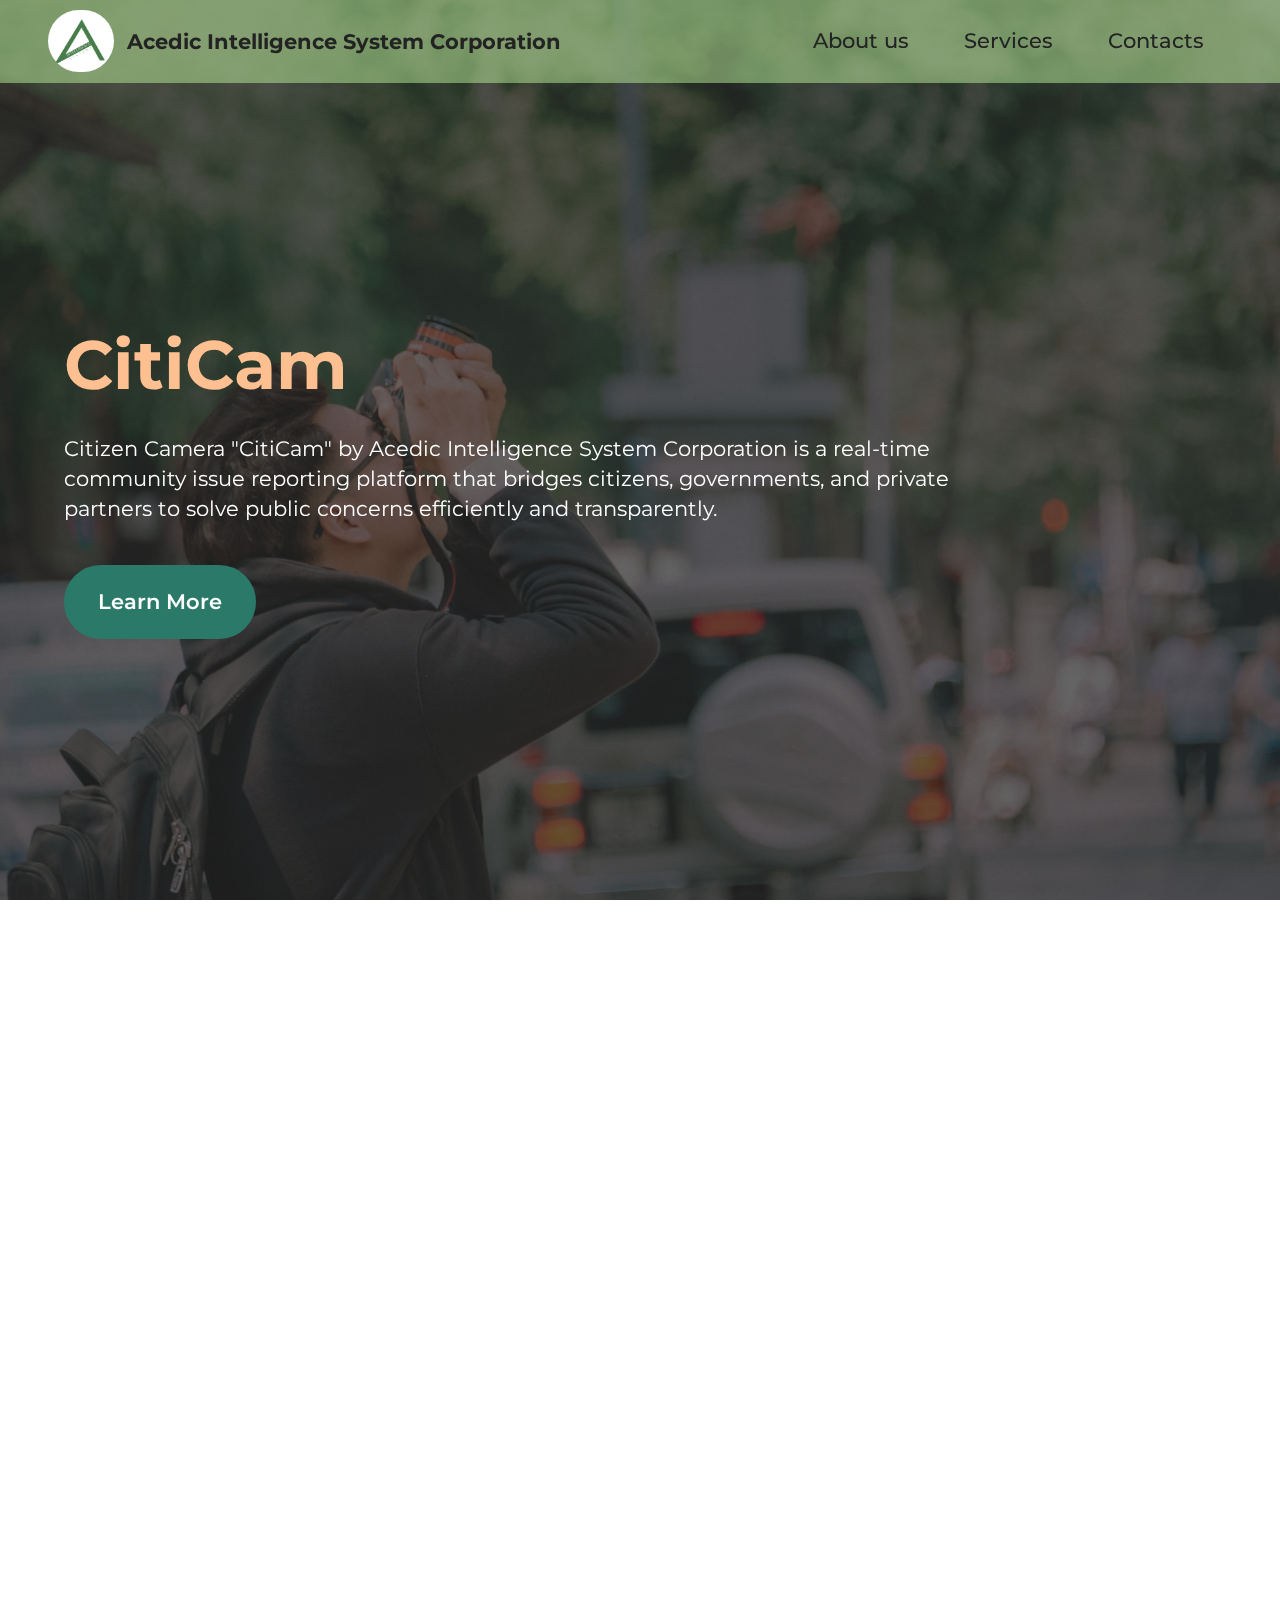
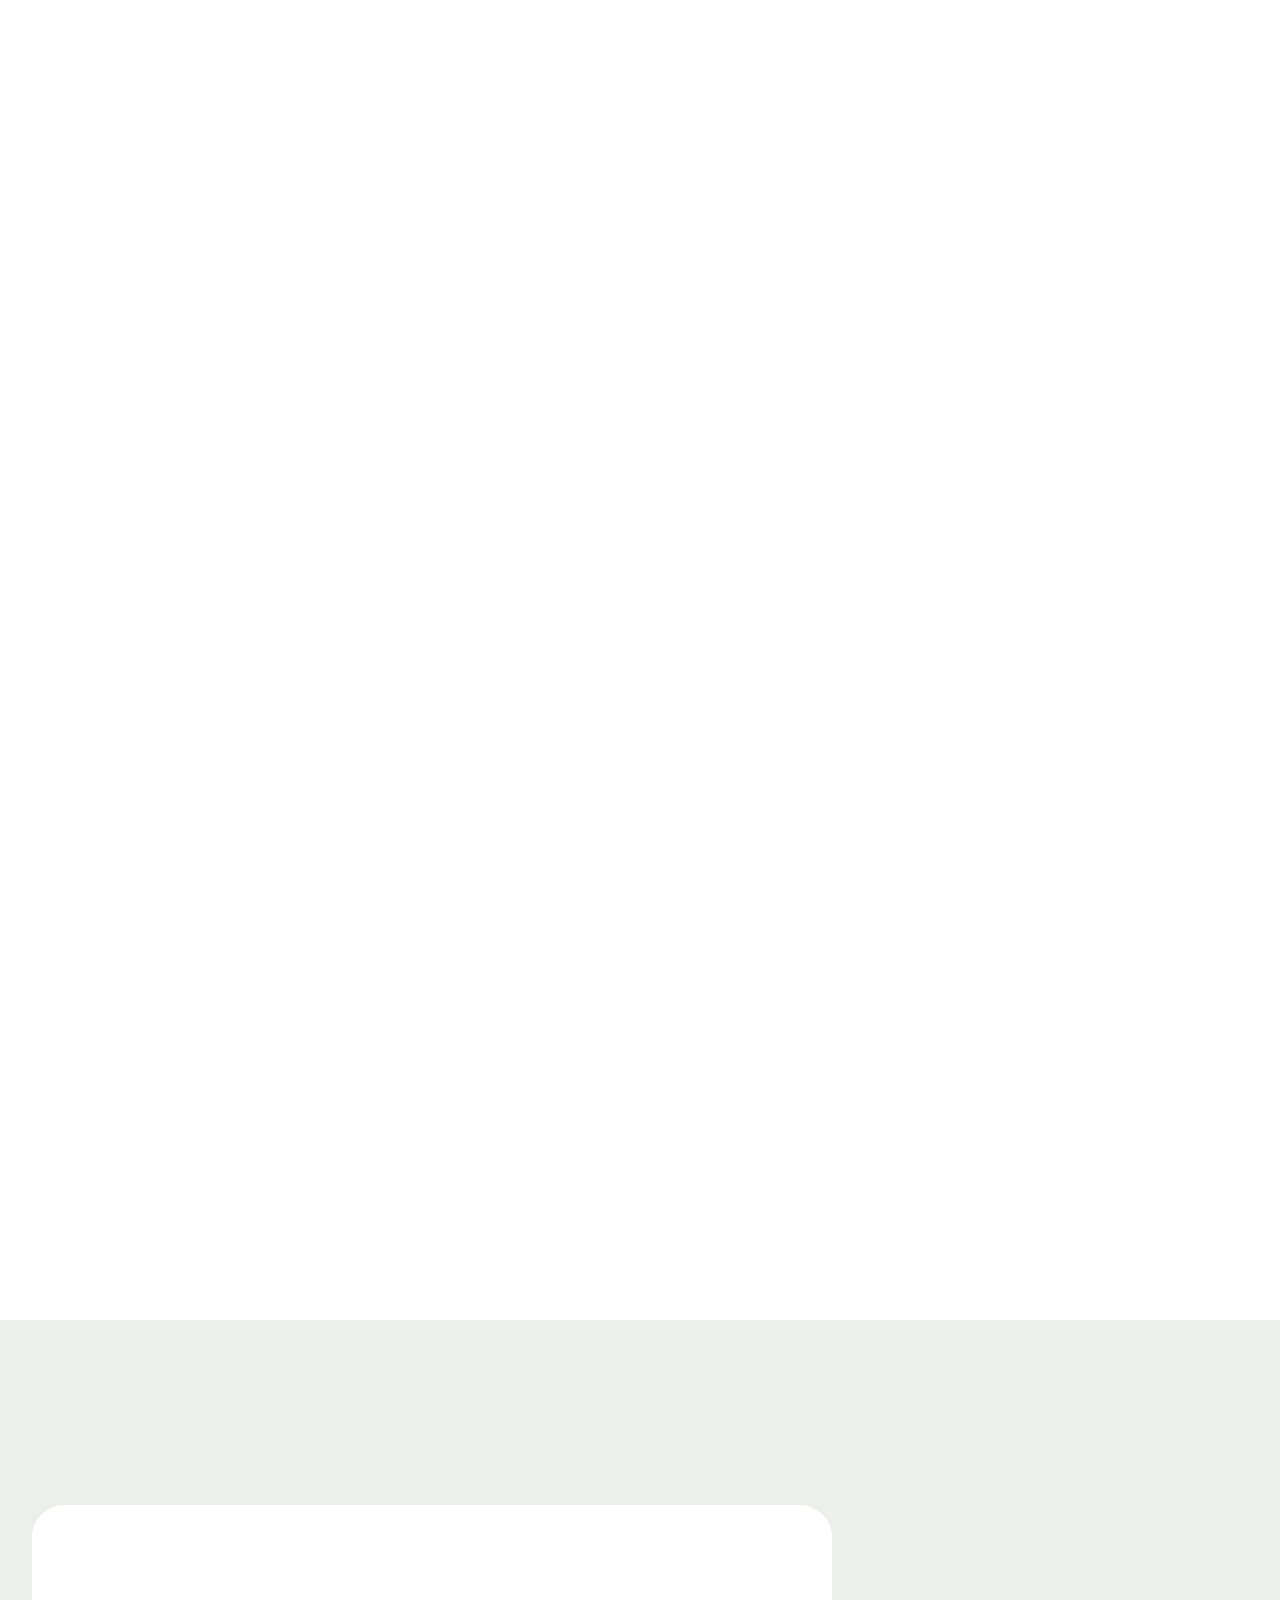
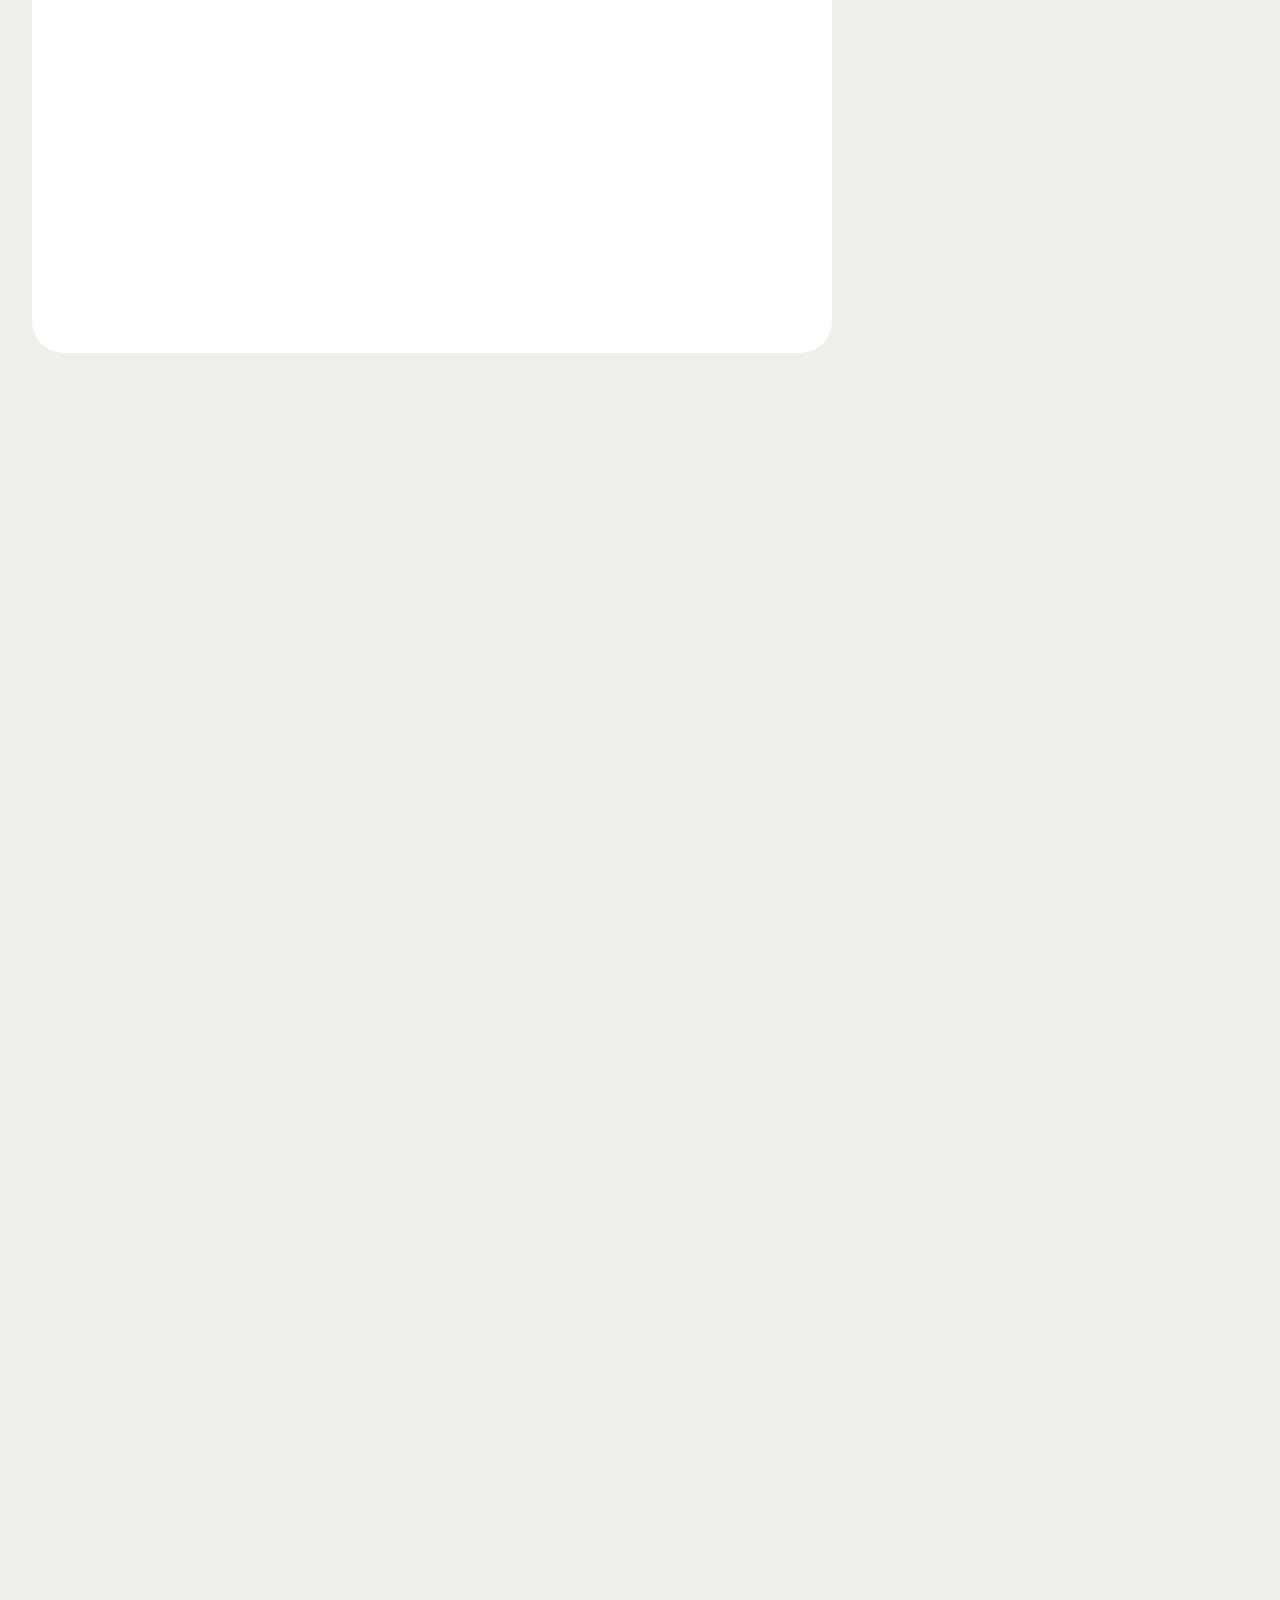
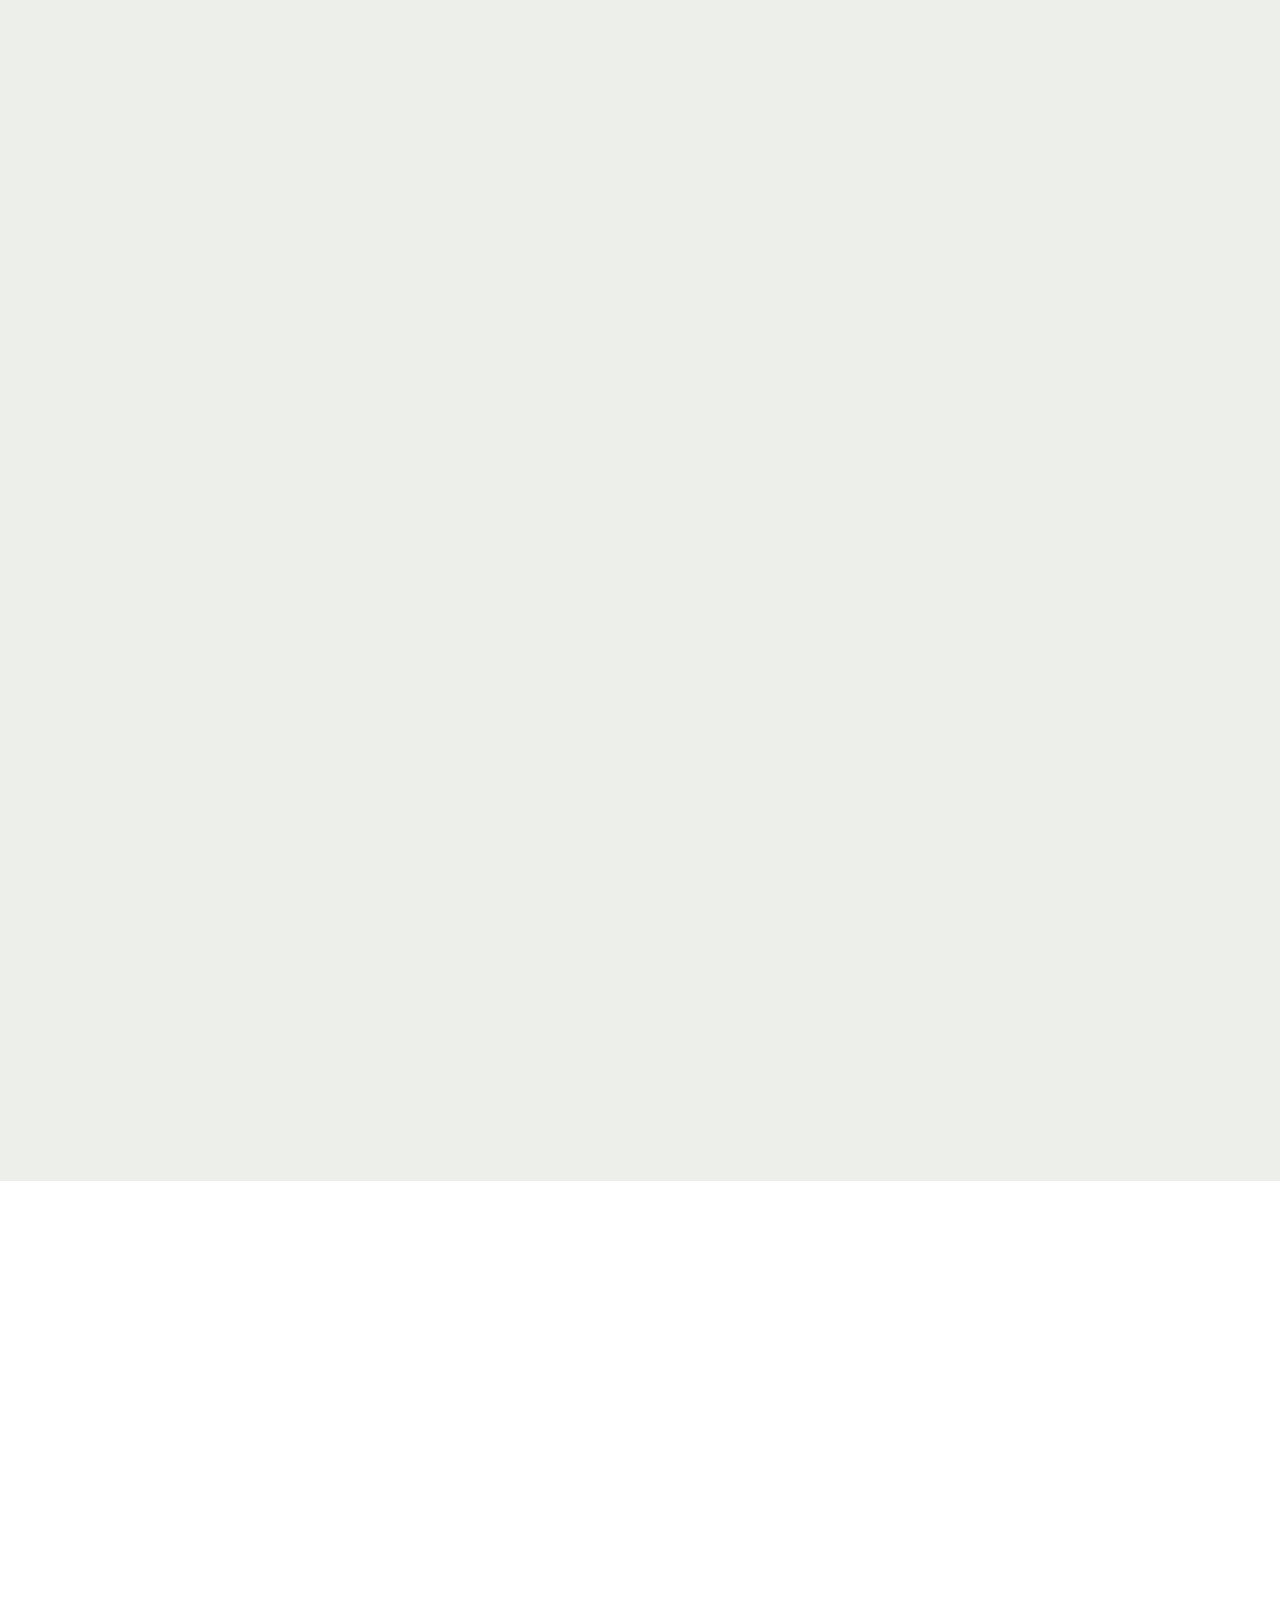
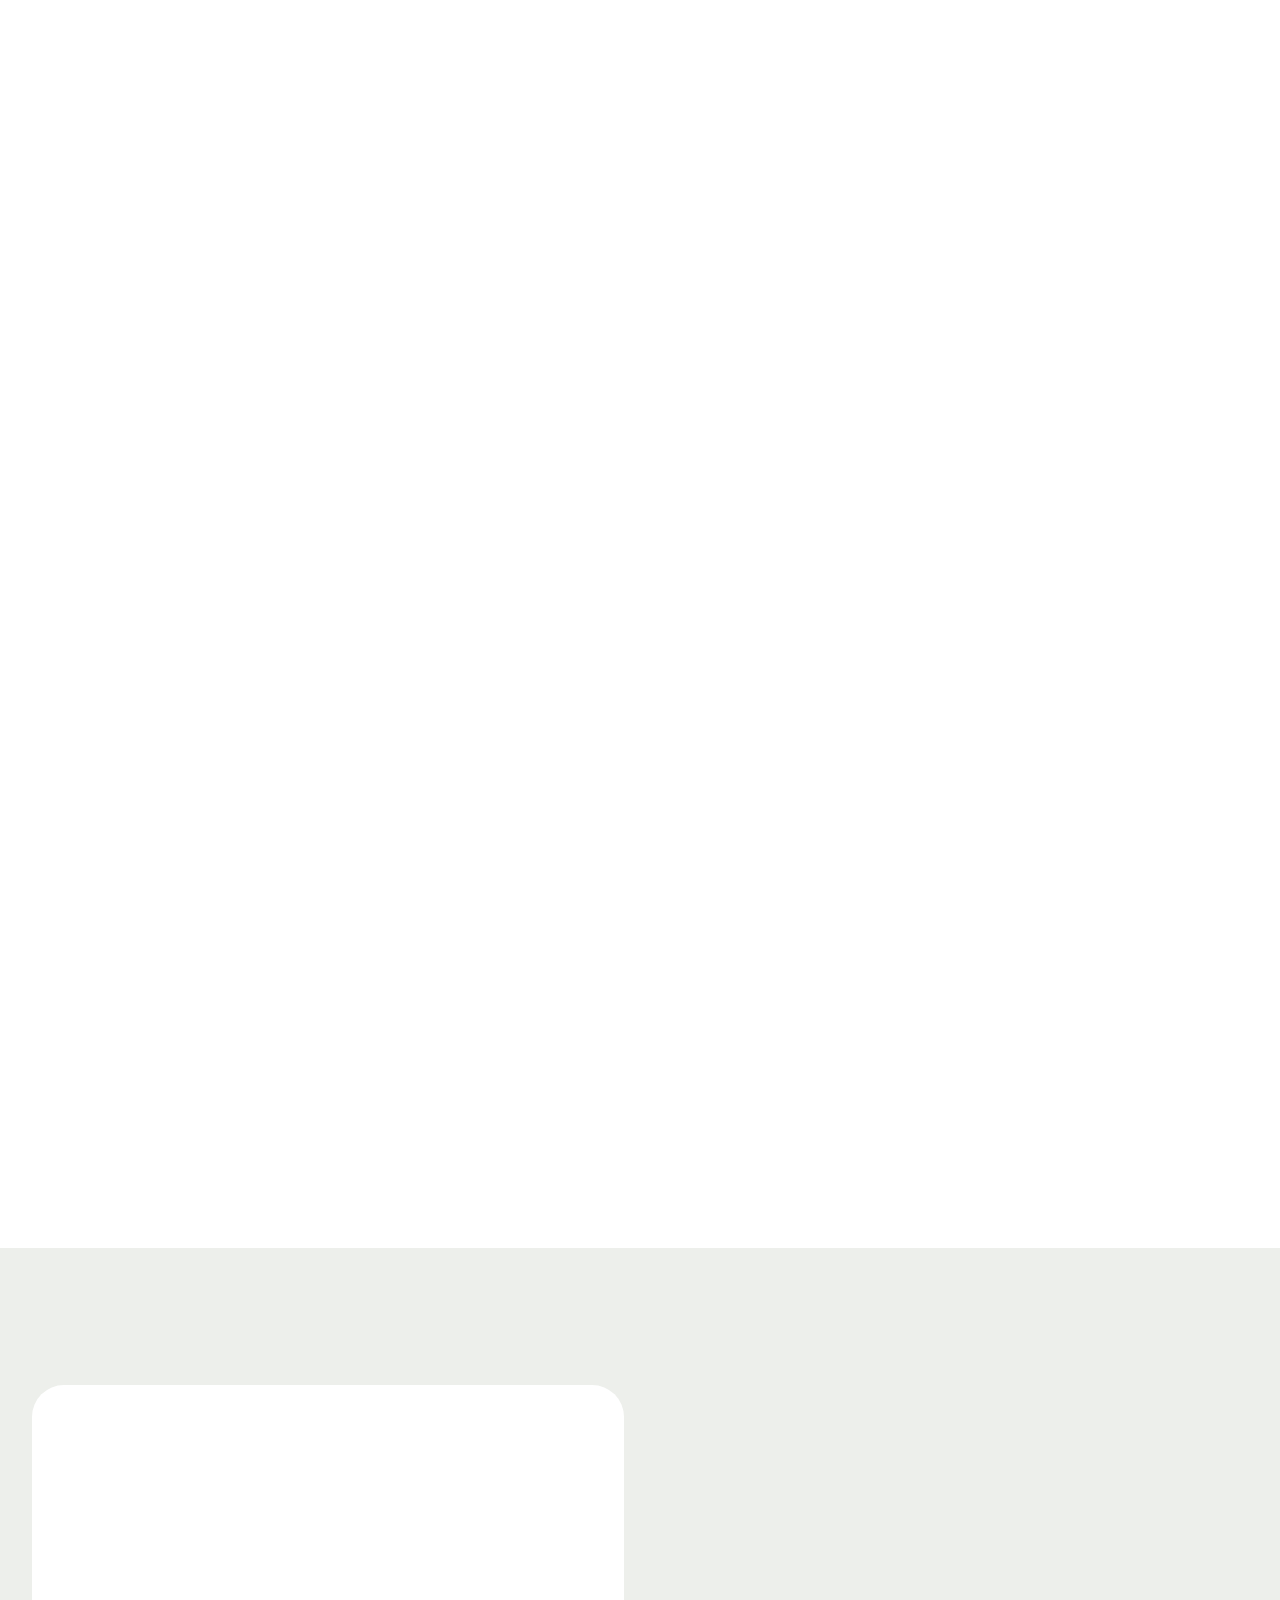
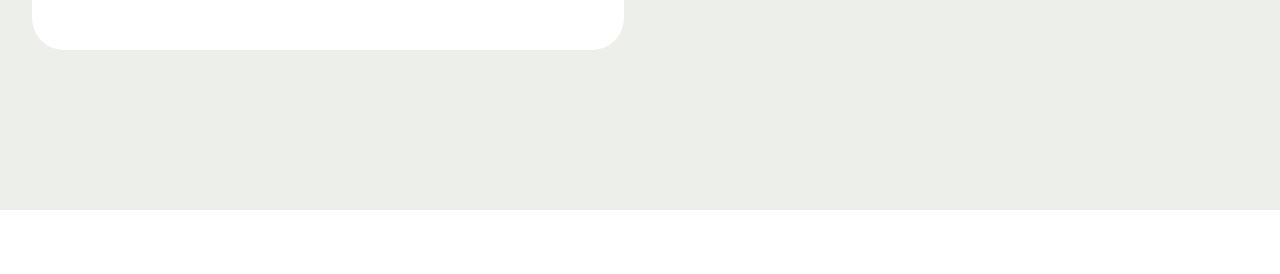
<file: index.html>
<!DOCTYPE html>
<html  >
<head>
  <!-- Site made with Mobirise Website Builder v6.0.6, https://mobirise.com -->
  <meta charset="UTF-8">
  <meta http-equiv="X-UA-Compatible" content="IE=edge">
  <meta name="generator" content="Mobirise v6.0.6, mobirise.com">
  <meta name="viewport" content="width=device-width, initial-scale=1, minimum-scale=1">
  <link rel="shortcut icon" href="assets/images/screenshot-2025-08-02-220125-96x91.png" type="image/x-icon">
  <meta name="description" content="">
  
  
  <title>Acedic Intelligence System Corporation</title>
  <link rel="stylesheet" href="assets/web/assets/mobirise-icons2/mobirise2.css">
  <link rel="stylesheet" href="assets/web/assets/mobirise-icons/mobirise-icons.css">
  <link rel="stylesheet" href="assets/bootstrap/css/bootstrap.min.css">
  <link rel="stylesheet" href="assets/bootstrap/css/bootstrap-grid.min.css">
  <link rel="stylesheet" href="assets/bootstrap/css/bootstrap-reboot.min.css">
  <link rel="stylesheet" href="assets/parallax/jarallax.css">
  <link rel="stylesheet" href="assets/animatecss/animate.css">
  <link rel="stylesheet" href="assets/dropdown/css/style.css">
  <link rel="stylesheet" href="assets/socicon/css/styles.css">
  <link rel="stylesheet" href="assets/theme/css/style.css">
  <link rel="preload" href="https://fonts.googleapis.com/css?family=Montserrat:100,200,300,400,500,600,700,800,900,100i,200i,300i,400i,500i,600i,700i,800i,900i&display=swap" as="style" onload="this.onload=null;this.rel='stylesheet'">
  <noscript><link rel="stylesheet" href="https://fonts.googleapis.com/css?family=Montserrat:100,200,300,400,500,600,700,800,900,100i,200i,300i,400i,500i,600i,700i,800i,900i&display=swap"></noscript>
  <link rel="preload" as="style" href="assets/mobirise/css/mbr-additional.css?v=87fVB7"><link rel="stylesheet" href="assets/mobirise/css/mbr-additional.css?v=87fVB7" type="text/css">

  
  
  
</head>
<body>
  
  <section data-bs-version="5.1" class="menu menu1 cid-uSIVEvWH9s" once="menu" id="menu1-1u">
    

    <nav class="navbar navbar-dropdown navbar-fixed-top navbar-expand-lg">
        <div class="container">
            <div class="navbar-brand">
                <span class="navbar-logo">
                    <a href="https://mobiri.se">
                        <img src="assets/images/screenshot-2025-08-02-220125-96x91.png" alt="Mobirise Website Builder" style="height: 3.9rem;">
                    </a>
                </span>
                <span class="navbar-caption-wrap"><a class="navbar-caption text-black display-7" href="https://mobiri.se">Acedic Intelligence System Corporation</a></span>
            </div>
            <button class="navbar-toggler" type="button" data-toggle="collapse" data-bs-toggle="collapse" data-target="#navbarSupportedContent" data-bs-target="#navbarSupportedContent" aria-controls="navbarNavAltMarkup" aria-expanded="false" aria-label="Toggle navigation">
                <div class="hamburger">
                    <span></span>
                    <span></span>
                    <span></span>
                    <span></span>
                </div>
            </button>
            <div class="collapse navbar-collapse" id="navbarSupportedContent">
                <ul class="navbar-nav nav-dropdown nav-right" data-app-modern-menu="true"><li class="nav-item"><a class="nav-link link text-black text-primary display-4" href="index.html#features010-1k">
                            About us</a></li>
                    <li class="nav-item"><a class="nav-link link text-black text-primary display-4" href="index.html#features030-1w">
                            Services</a></li>
                    <li class="nav-item"><a class="nav-link link text-black text-primary display-4" href="index.html#contacts02-1o">Contacts</a>
                    </li></ul>
                
                
            </div>
        </div>
    </nav>
</section>

<section data-bs-version="5.1" class="header18 cid-uSGPIvfCSp mbr-fullscreen mbr-parallax-background" id="header18-1j">
  

  <div class="mbr-overlay" style="opacity: 0.7; background-color: rgb(35, 35, 35);"></div>
  <div class="container">
    <div class="row">
      <div class="content-wrap col-12 col-md-10">
        <h1 class="mbr-section-title mbr-fonts-style mbr-white mb-4 display-1">
          <strong><br>CitiCam</strong></h1>
        
        <p class="mbr-fonts-style mbr-text mbr-white mb-4 display-7">Citizen Camera "CitiCam" by Acedic Intelligence System Corporation is a real-time community issue reporting platform that bridges citizens, governments, and private partners to solve public concerns efficiently and transparently.<br></p>
        <div class="mbr-section-btn"><a class="btn btn-primary display-7" href="index.html#gallery04-1s">Learn More</a></div>
      </div>
    </div>
  </div>
</section>

<section data-bs-version="5.1" class="gallery4 cid-uSGQyInFjs" id="gallery04-1s">
  
  
  <div class="container-fluid gallery-wrapper">
    <div class="row justify-content-center">
      <div class="col-12 content-head">
        <div class="mbr-section-head mb-5">
          <h4 class="mbr-section-title mbr-fonts-style align-center mb-0 display-2">
            <strong>What We Do</strong><br></h4>
          <h5 class="mbr-section-subtitle mbr-fonts-style align-center mb-0 mt-4 display-7">CitiCam is a global, citizen-powered issue reporting and resolution system that allows users to report local problems—such as infrastructure damage, environmental hazards, or public safety concerns—using real-time photos, videos, and geolocation. Reports are automatically routed to the appropriate authorities or global partner organizations for prompt action.</h5>
        </div>
      </div>
    </div>
    <div class="grid-container">
      <div class="grid-container-1" style="transform: translate3d(-200px, 0px, 0px);">
        <div class="grid-item">
          <img src="assets/images/img-1398-scaled-1-1152x844.jpeg" alt="Mobirise Website Builder">
        </div>
        <div class="grid-item">
          <img src="assets/images/huge-tree-fallen-across-street-86273927-1-1152x648.jpeg" alt="Mobirise Website Builder">
        </div>
        <div class="grid-item">
          <img src="assets/images/istockphoto-183851840-612x408.jpeg" alt="Mobirise Website Builder">
        </div>
        <div class="grid-item">
          <img src="assets/images/polluted-urban-water-channel-clogged-600nw-2519184153.webp" alt="Mobirise Website Builder">
        </div>
      </div>
      <div class="grid-container-2" style="transform: translate3d(-70px, 0px, 0px);">
        <div class="grid-item">
          <img src="assets/images/istockphoto-496026171-612x404.jpeg" alt="Mobirise Website Builder">
        </div>
        <div class="grid-item">
          <img src="assets/images/pexels-ilya-batorshin-175967339-14361368-1152x1728.jpeg" alt="Mobirise Website Builder">
        </div>
        <div class="grid-item">
          <img src="assets/images/pexels-victormoragriega-29499153-1152x1726.jpeg" alt="Mobirise Website Builder">
        </div>
        <div class="grid-item">
          <img src="assets/images/istockphoto-1438437740-612x435.jpeg" alt="Mobirise Website Builder">
        </div>
      </div>
    </div>
  </div>
</section>

<section data-bs-version="5.1" class="features10 cid-uSGPR7VwJF" id="features010-1k">
  

  
  
  <div class="container">
    
    <div class="row">
      <div class="item features-without-image col-12 col-md-6 col-lg-4">
        <div class="item-wrapper">
          <div class="card-box align-left">
            <div class="iconfont-wrapper mb-3">
              <span class="mbr-iconfont mobi-mbri-preview mobi-mbri"></span>
            </div>
            <h5 class="card-title mbr-fonts-style display-5">
              <strong>Our Vision&nbsp;</strong></h5>
            <p class="card-text mbr-fonts-style mb-3 display-7">
              To create a sustainable and connected community where citizens can report unresolved issues quickly through collaboration with governments and private partners, enabling timely action.
            </p>
            
          </div>
        </div>
      </div>
      <div class="item features-without-image col-12 col-md-6 col-lg-4">
        <div class="item-wrapper">
          <div class="card-box align-left">
            <div class="iconfont-wrapper mb-3">
              <span class="mbr-iconfont mobi-mbri-growing-chart mobi-mbri"></span>
            </div>
            <h5 class="card-title mbr-fonts-style display-5">
              <strong>Our Mission</strong></h5>
            <p class="card-text mbr-fonts-style mb-3 display-7">
              To empower communities worldwide by providing an inclusive and real-time platform that bridges local citizens, governments, and private organizations to address, prioritize, and resolve community concerns efficiently and transparently.
            </p>
            
          </div>
        </div>
      </div>
      <div class="item features-without-image col-12 col-md-6 col-lg-4">
        <div class="item-wrapper">
          <div class="card-box align-left">
            <div class="iconfont-wrapper mb-3">
              <span class="mbr-iconfont mbri-image-slider"></span>
            </div>
            <h5 class="card-title mbr-fonts-style display-5">
              <strong>Our Story</strong></h5>
            <p class="card-text mbr-fonts-style mb-3 display-7">
              Founded by a multidisciplinary team of student professionals, ACEDIC Technologies Corp. developed CitiCam in response to the pressing need for a more responsive and modern emergency communication system. Our journey began with a simple idea: to make communities safer and more connected through technology.
            </p>
            
          </div>
        </div>
      </div>
    </div>
  </div>
</section>

<section data-bs-version="5.1" class="features030 cid-uSJP0fl2la" id="features030-1w">
    
    
    
    <div class="container">
        <div class="row justify-content-center">
            <div class="col-md-12 content-head mb-5">
                <h1 class="mbr-section-title mbr-fonts-style mb-0 display-5">
                    <strong>Key Features Overview</strong></h1>
                
            </div>
        </div>
        <div class="row justify-content-center  blockContent">
            <div class="col-12 col-lg">
                <div class="item-wrapper align-left">
                    <div class="mbr-text counter-container mbr-fonts-style display-7">
                        <ol>
                            <li><strong>📱 Mobile &amp; Web App – Report and track issues in real-time</strong></li><li><strong>🏛️ Government &amp; Organization Dashboard – Prioritize, bid, and manage community tasks
</strong></li><li><strong>📊 Analytics &amp; Reporting – Gain transparency and make data-driven decisions
</strong></li><li><strong>💼 Revenue Tools – Subscription models, ad placements, and data insights</strong></li></ol><div><strong><br></strong></div><div><strong><br></strong></div>
                    </div>
                </div>
            </div>
            <div class="col-12 col-lg-4">
                <div class="image-wrapper mb-4">
                    <img class="w-100" src="assets/images/screenshot202025-08-0320012006-485x896.png" alt="Mobirise Website Builder">
                </div>
            </div>

        </div>
    </div>
</section>

<section data-bs-version="5.1" class="news06 cid-uSIGnvSwc2" id="news06-1t">
  

  
  

  <div class="container">
    <div class="row justify-content-center">
      
    </div>
    <div class="row justify-content-center align-items-center item features-image active">
      <div class="col-12 ">
        <div class="item-wrapper">
          <div class="row">
            <div class="col-12 col-md-12 col-lg-6 image-wrapper">
              <img class="w-100" src="assets/images/f0d71c2735849af38099dbcda7c9d311-2-736x464.jpeg" alt="Mobirise Website Builder" data-slide-to="0" data-bs-slide-to="0">
            </div>
            <div class="col-12 col-lg col-md-12">
              <div class="text-wrapper align-left">
                <h5 class="mbr-section-title mbr-fonts-style mb-3 display-5"><strong>Who We Serve</strong></h5>
                <p class="price mbr-fonts-style mb-3 display-7">
                  We are committed to serving:
                </p>
                <p class="mbr-text mbr-fonts-style mb-3 display-7">- Citizens from both urban and rural areas, especially in disaster-prone regions<br><br>- Local Government Units (LGUs), city departments, and emergency services<br><br>- NGOs, smart city planners, and community organizations<br><br>- Contractors and civic partners looking to bid on local tasks or provide services</p>
                
              </div>
            </div>
          </div>
        </div>
      </div>
    </div><div class="row justify-content-center align-items-center item features-image">
      <div class="col-12 ">
        <div class="item-wrapper">
          <div class="row">
            <div class="col-12 col-md-12 col-lg-6 image-wrapper">
              <img class="w-100" src="assets/images/6686a3d98c7f467757abbc32-120-204.07-min-1200x630.jpg" alt="Mobirise Website Builder" data-slide-to="1" data-bs-slide-to="1">
            </div>
            <div class="col-12 col-lg col-md-12">
              <div class="text-wrapper align-left">
                <h5 class="mbr-section-title mbr-fonts-style mb-3 display-5"><strong>Competitive Advantage</strong></h5>
                <p class="price mbr-fonts-style mb-3 display-7">Why Choose CitiCam?</p>
                <p class="mbr-text mbr-fonts-style mb-3 display-7">🌍 Global Accessibility with real-time reporting features<br><br>📍 Geographic Precision using GPS-enabled reports<br><br>🧠 Tech-Driven &amp; User-Friendly platform with multilingual support<br><br>🔒 Data Transparency &amp; Security built for trust and accountability</p>
                
              </div>
            </div>
          </div>
        </div>
      </div>
    </div><div class="row justify-content-center align-items-center item features-image">
      <div class="col-12 ">
        <div class="item-wrapper">
          <div class="row">
            <div class="col-12 col-md-12 col-lg-6 image-wrapper">
              <img class="w-100" src="assets/images/6-roles-of-mobile-apps-in-smart-cities-1256x727.jpg" alt="Mobirise Website Builder" data-slide-to="2" data-bs-slide-to="3">
            </div>
            <div class="col-12 col-lg col-md-12">
              <div class="text-wrapper align-left">
                <h5 class="mbr-section-title mbr-fonts-style mb-3 display-5"><strong>Market &amp; Opportunities</strong></h5>
                <p class="price mbr-fonts-style mb-3 display-7">With the rise of smart cities, digital governance, and disaster resilience efforts, CitiCam is positioned at the forefront of civic innovation. We support:<br><br></p>
                <p class="mbr-text mbr-fonts-style mb-3 display-7">- Digital transformation of public services<br><br>- Faster emergency response coordination<br><br>- Community involvement in governance<br><br>- Strategic partnerships aligned with the UN Sustainable Development Goals (SDGs)</p>
                
              </div>
            </div>
          </div>
        </div>
      </div>
    </div>
    
  </div>
</section>

<section data-bs-version="5.1" class="people03 cid-uSGQ2oHynd" id="people03-1m">
	
	
	<div class="container">
		<div class="row justify-content-center">
			<div class="col-12 content-head">
				<div class="mbr-section-head mb-5">
					<h4 class="mbr-section-title mbr-fonts-style align-center mb-0 display-2">
						<strong>Our Team</strong></h4>
					<h5 class="mbr-section-subtitle mbr-fonts-style align-center mt-4 display-7"><strong>Acedic Intelligence System</strong> (AIS) Corp. is driven by a passionate team of innovators:</h5>
				</div>
			</div>
		</div>
		<div class="row">
			<div class="item features-image col-12 col-md-6 col-lg-4 active">
				<div class="item-wrapper">
					<div class="item-img mb-3">
						<img src="assets/images/team1.jpg" alt="Mobirise Website Builder" title="">
					</div>
					<div class="item-content align-left">
						<h5 class="item-title mbr-fonts-style display-5"><strong>Joshua</strong></h5>
						<h6 class="item-subtitle mbr-fonts-style mb-3 display-7"><div>Project Head</div></h6>
						<p class="mbr-text mbr-fonts-style mt-3 display-7">Provides overall vision and strategic direction, overseeing the system’s planning, development, and public launch.<br><br></p>
					</div>
					
				</div>
			</div>
			<div class="item features-image col-12 col-md-6 col-lg-4">
				<div class="item-wrapper">
					<div class="item-img mb-3">
						<img src="assets/images/team3.jpg" alt="Mobirise Website Builder" title="" data-slide-to="1" data-bs-slide-to="1">
					</div>
					<div class="item-content align-left">
						<h5 class="item-title mbr-fonts-style display-5"><strong>Ais</strong></h5>
						<h6 class="item-subtitle mbr-fonts-style mb-3 display-7">Lead Developer</h6>
						<p class="mbr-text mbr-fonts-style mt-3 display-7">
							Leads the technical architecture, and development lifecycle of the platform. Ensures high performance, and scalable infrastructure.<br>
						</p>
					</div>
					
				</div>
			</div><div class="item features-image col-12 col-md-6 col-lg-4">
				<div class="item-wrapper">
					<div class="item-img mb-3">
						<img src="assets/images/team3.jpg" alt="Mobirise Website Builder" title="" data-slide-to="2" data-bs-slide-to="2">
					</div>
					<div class="item-content align-left">
						<h5 class="item-title mbr-fonts-style display-5"><strong>Mark</strong></h5>
						<h6 class="item-subtitle mbr-fonts-style mb-3 display-7">Technical Developer</h6>
						<p class="mbr-text mbr-fonts-style mt-3 display-7">
							Build the user interface, backend systems, and integrate key features such as real-time reporting, geolocation, and analytics.
						</p>
					</div>
					
				</div>
			</div><div class="item features-image col-12 col-md-6 col-lg-4">
				<div class="item-wrapper">
					<div class="item-img mb-3">
						<img src="assets/images/team2.jpg" alt="Mobirise Website Builder" title="" data-slide-to="4" data-bs-slide-to="5">
					</div>
					<div class="item-content align-left">
						<h5 class="item-title mbr-fonts-style display-5"><strong>Sophia</strong></h5>
						<h6 class="item-subtitle mbr-fonts-style mb-3 display-7">Finance Lead</h6>
						<p class="mbr-text mbr-fonts-style mt-3 display-7">
							Manages financial planning, budgeting, and ensures the business remains economically sustainable.<br>
						</p>
					</div>
					
				</div>
			</div><div class="item features-image col-12 col-md-6 col-lg-4">
				<div class="item-wrapper">
					<div class="item-img mb-3">
						<img src="assets/images/team2.jpg" alt="Mobirise Website Builder" title="" data-slide-to="5" data-bs-slide-to="5">
					</div>
					<div class="item-content align-left">
						<h5 class="item-title mbr-fonts-style display-5"><strong>Queen</strong></h5>
						<h6 class="item-subtitle mbr-fonts-style mb-3 display-7">Marketing Lead</h6>
						<p class="mbr-text mbr-fonts-style mt-3 display-7">
							Oversees promotional strategies, stakeholder engagement, and brand visibility both locally and internationally.
						</p>
					</div>
					
				</div>
			</div>
			
		</div>
	</div>
</section>

<section data-bs-version="5.1" class="contacts02 map1 cid-uSGQ9w4hxP" id="contacts02-1o">

    

    
    <div class="container">
        <div class="row justify-content-center">
            <div class="col-12 content-head">
                <div class="mbr-section-head mb-5">
                    
                    <h4 class="mbr-section-subtitle mbr-fonts-style align-center mb-0 mt-4 display-5"><strong>
                        Reach out to us!</strong></h4>
                </div>
            </div>
        </div>
        <div class="row justify-content-center">
            <div class="card col-12 col-md-12 col-lg-6">
                <div class="card-wrapper">
                    <div class="text-wrapper">
                        <h5 class="cardTitle mbr-fonts-style mb-2 display-5">
                            <strong>Contact Us</strong>
                        </h5>
                        <ul class="list mbr-fonts-style display-7">
                            <li class="mbr-text item-wrap">Phone: 0963 891 2410</li>
                            <li class="mbr-text item-wrap">Email: aiscorporation@gmail.com</li>
                            <li class="mbr-text item-wrap">Address: 1405 Katapatan Homes, Brgy. Banay-banay</li>
                        </ul>
                    </div>
                </div>
            </div>
            <div class="map-wrapper col-md-12 col-lg-6">
                <div class="google-map"><iframe frameborder="0" style="border:0" src="https://www.google.com/maps/embed?pb=!1m17!1m12!1m3!1d1933.462584032633!2d121.1330016807114!3d14.25758638545066!2m3!1f0!2f0!3f0!3m2!1i1024!2i768!4f13.1!3m2!1m1!2zMTTCsDE1JzI3LjMiTiAxMjHCsDA4JzAzLjEiRQ!5e0!3m2!1sen!2sph!4v1754153393795!5m2!1sen!2sph" allowfullscreen=""></iframe></div>
            </div>
        </div>
    </div>
</section><section class="display-7" style="padding: 0;align-items: center;justify-content: center;flex-wrap: wrap;    align-content: center;display: flex;position: relative;height: 4rem;"><a href="https://mobiri.se/" style="flex: 1 1;height: 4rem;position: absolute;width: 100%;z-index: 1;"><img alt="" style="height: 4rem;" src="[data-uri]"></a><p style="margin: 0;text-align: center;" class="display-7">&#8204;</p><a style="z-index:1" href="https://mobirise.com/builder/ai-website-maker.html">AI Website Maker</a></section><script src="assets/bootstrap/js/bootstrap.bundle.min.js"></script>  <script src="assets/parallax/jarallax.js"></script>  <script src="assets/smoothscroll/smooth-scroll.js"></script>  <script src="assets/ytplayer/index.js"></script>  <script src="assets/dropdown/js/navbar-dropdown.js"></script>  <script src="assets/scrollgallery/scroll-gallery.js"></script>  <script src="assets/theme/js/script.js"></script>  
  
  
 <div id="scrollToTop" class="scrollToTop mbr-arrow-up"><a style="text-align: center;"><i class="mbr-arrow-up-icon mbr-arrow-up-icon-cm cm-icon cm-icon-smallarrow-up"></i></a></div>
    <input name="animation" type="hidden">
  </body>
</html>
</file>
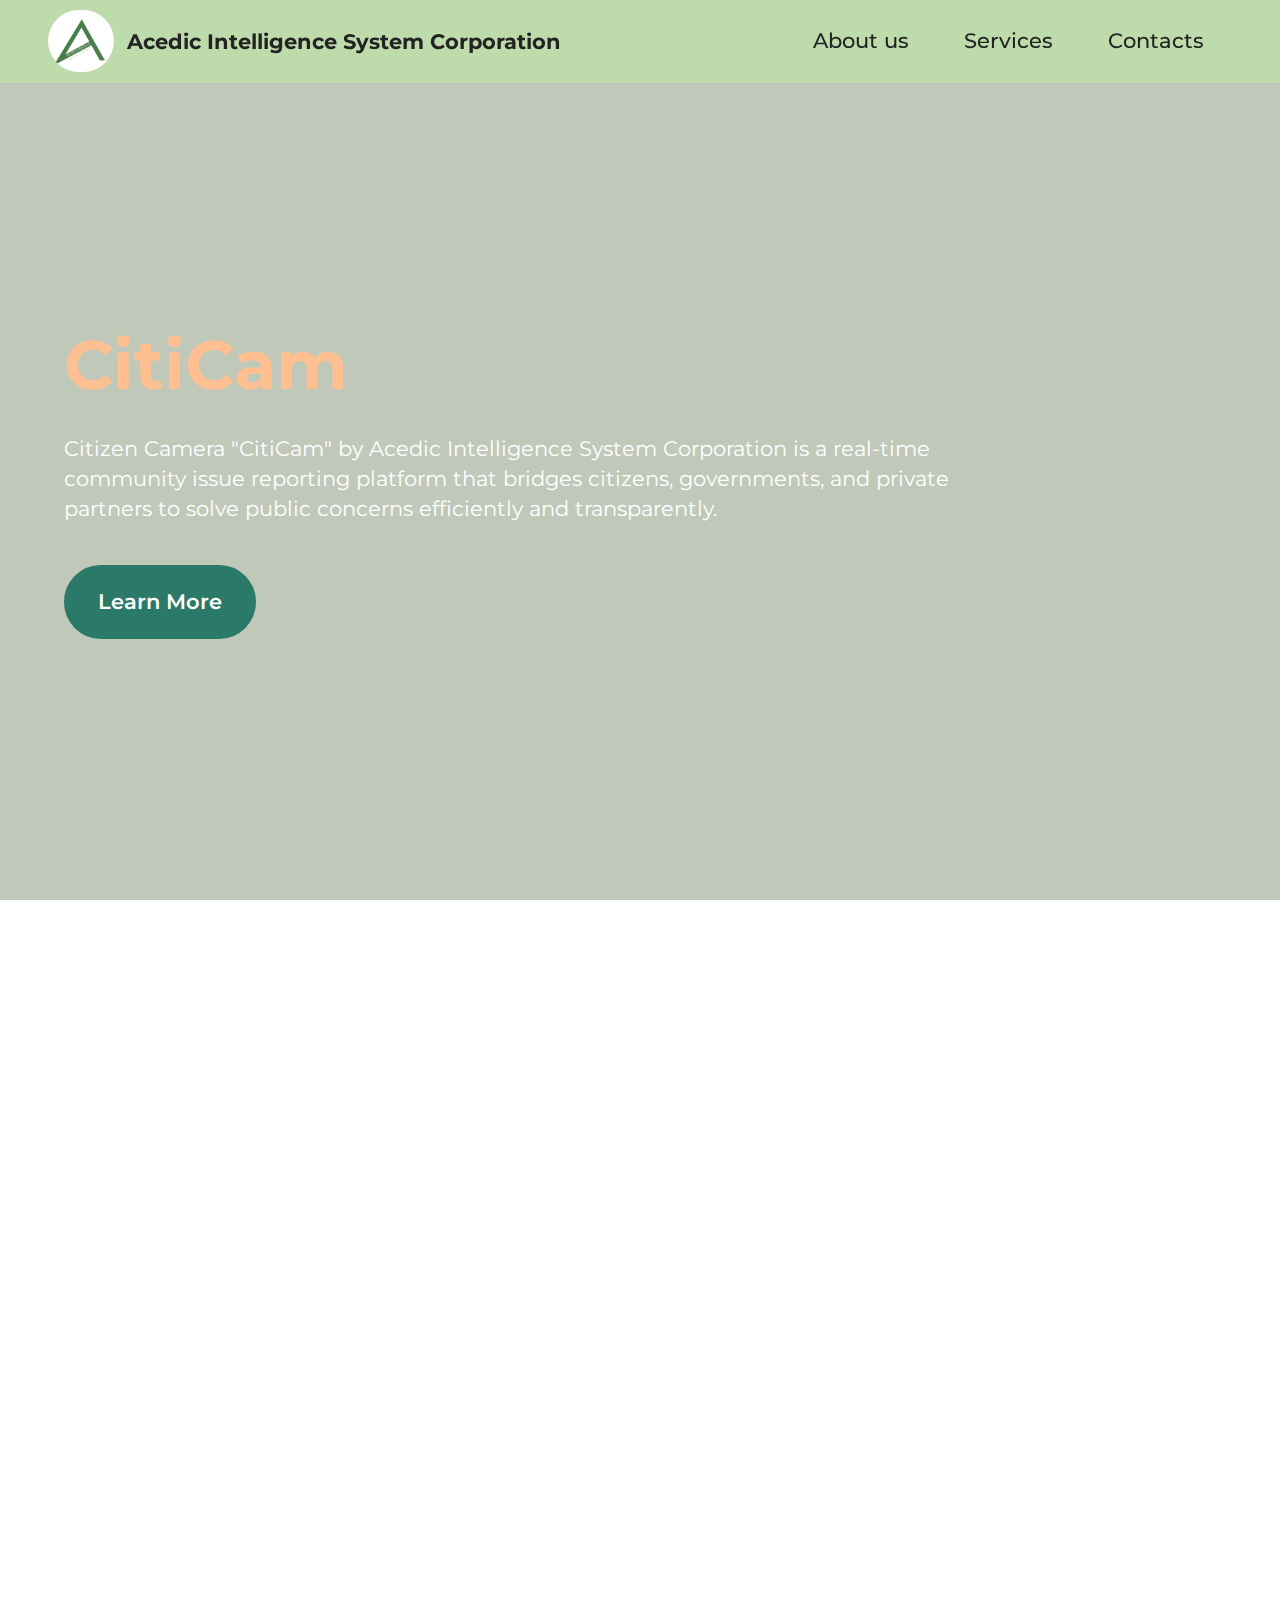
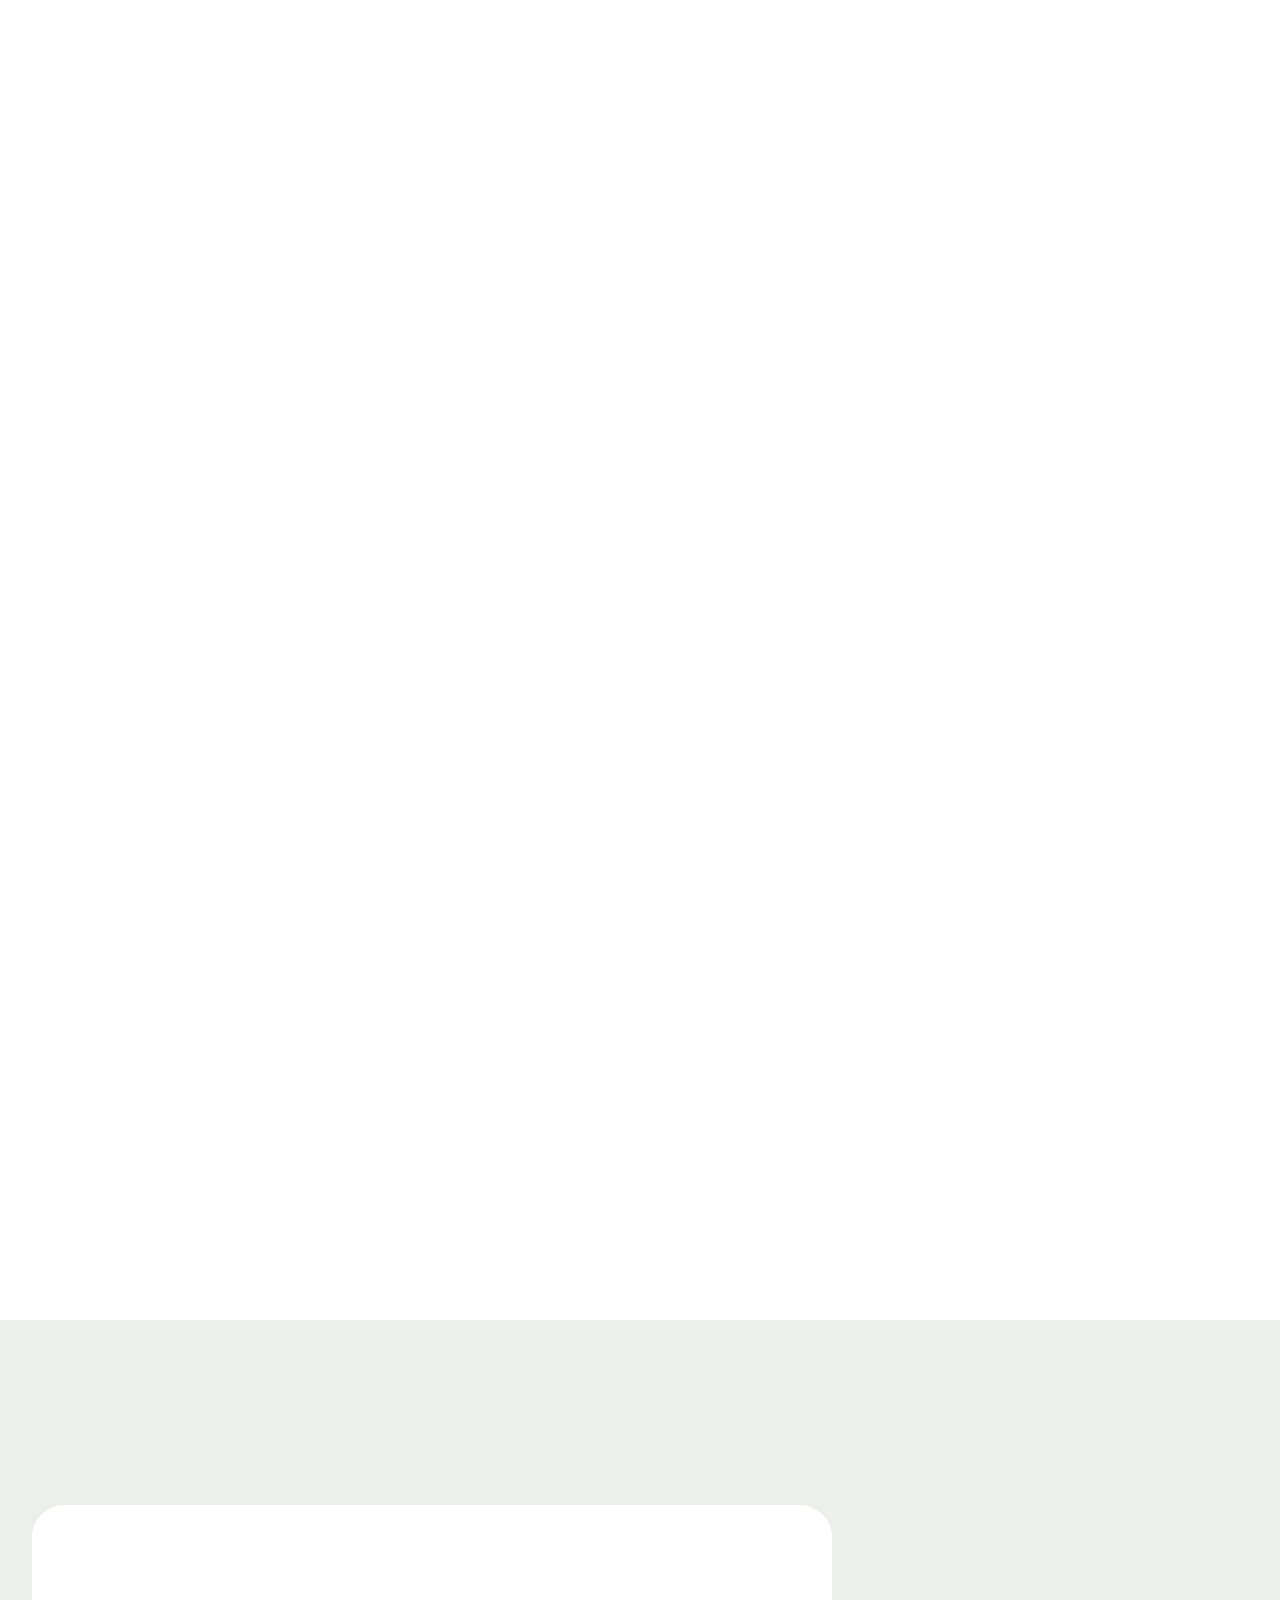
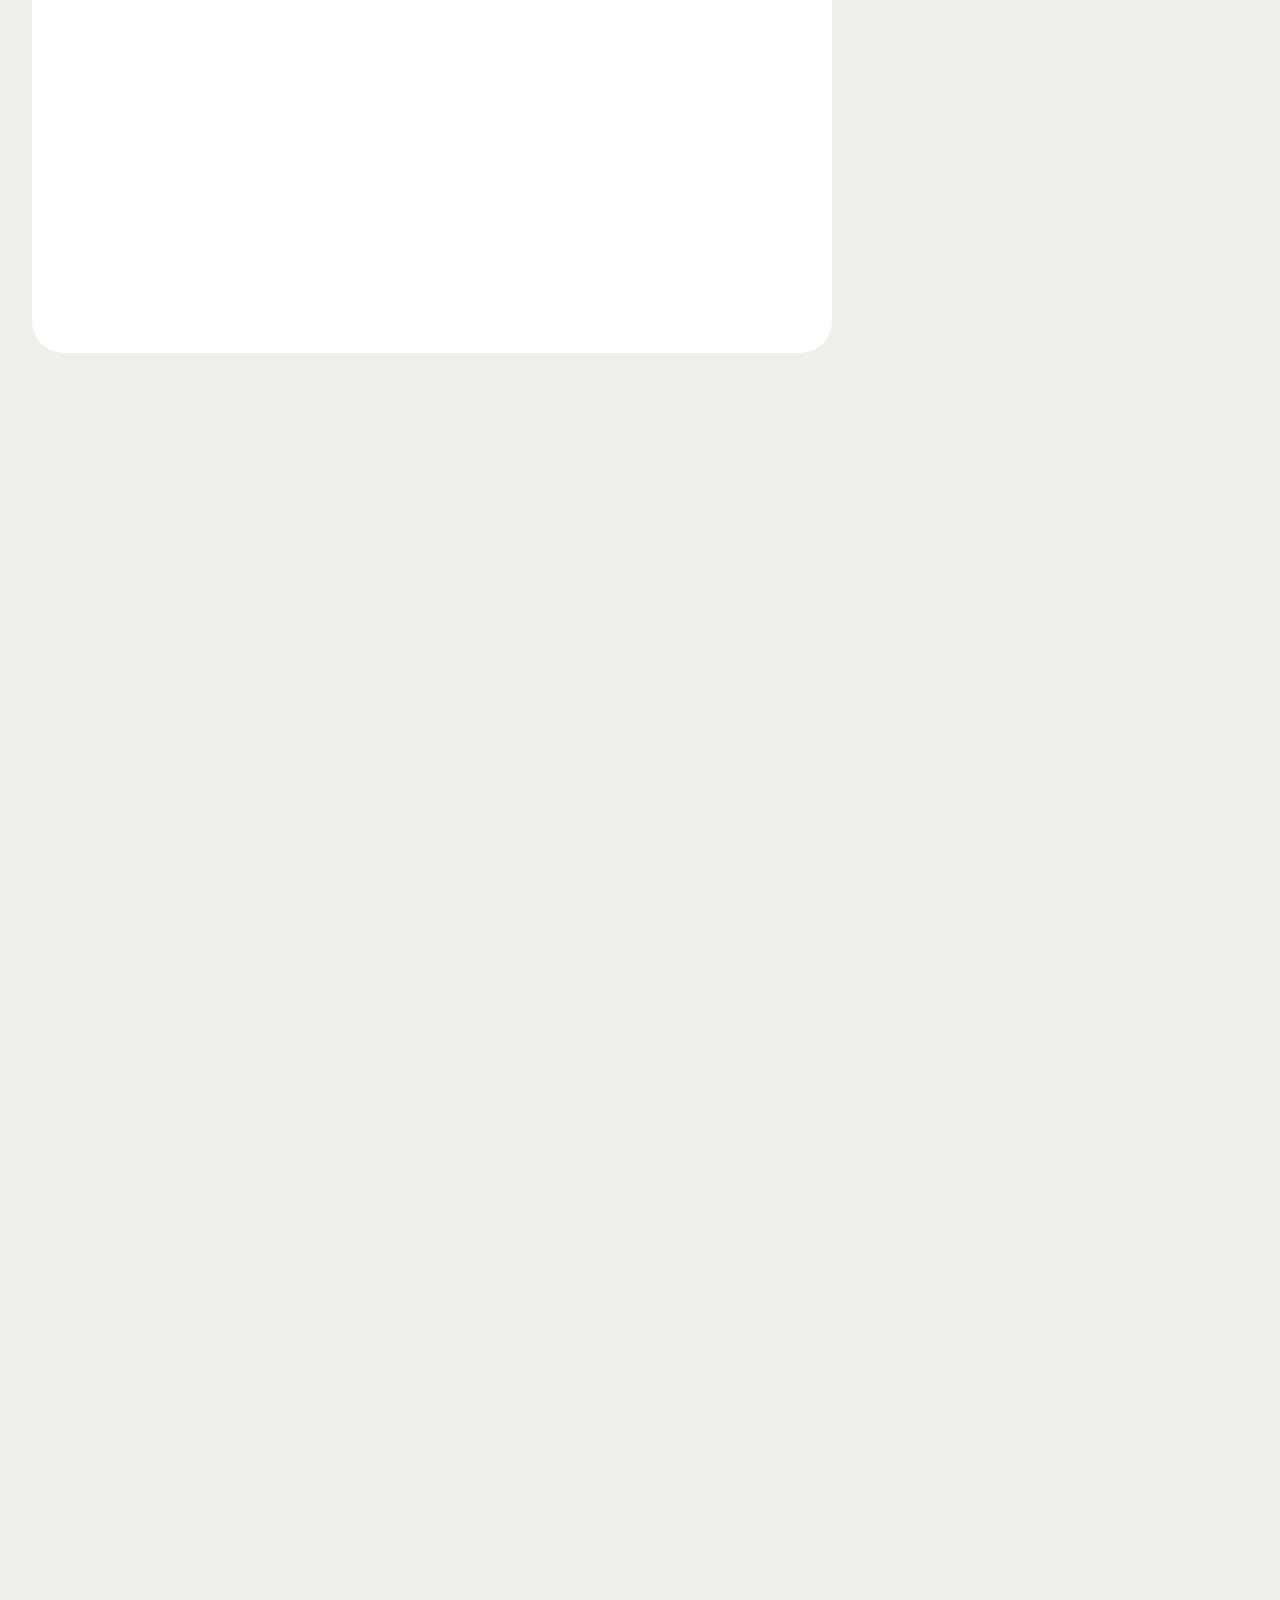
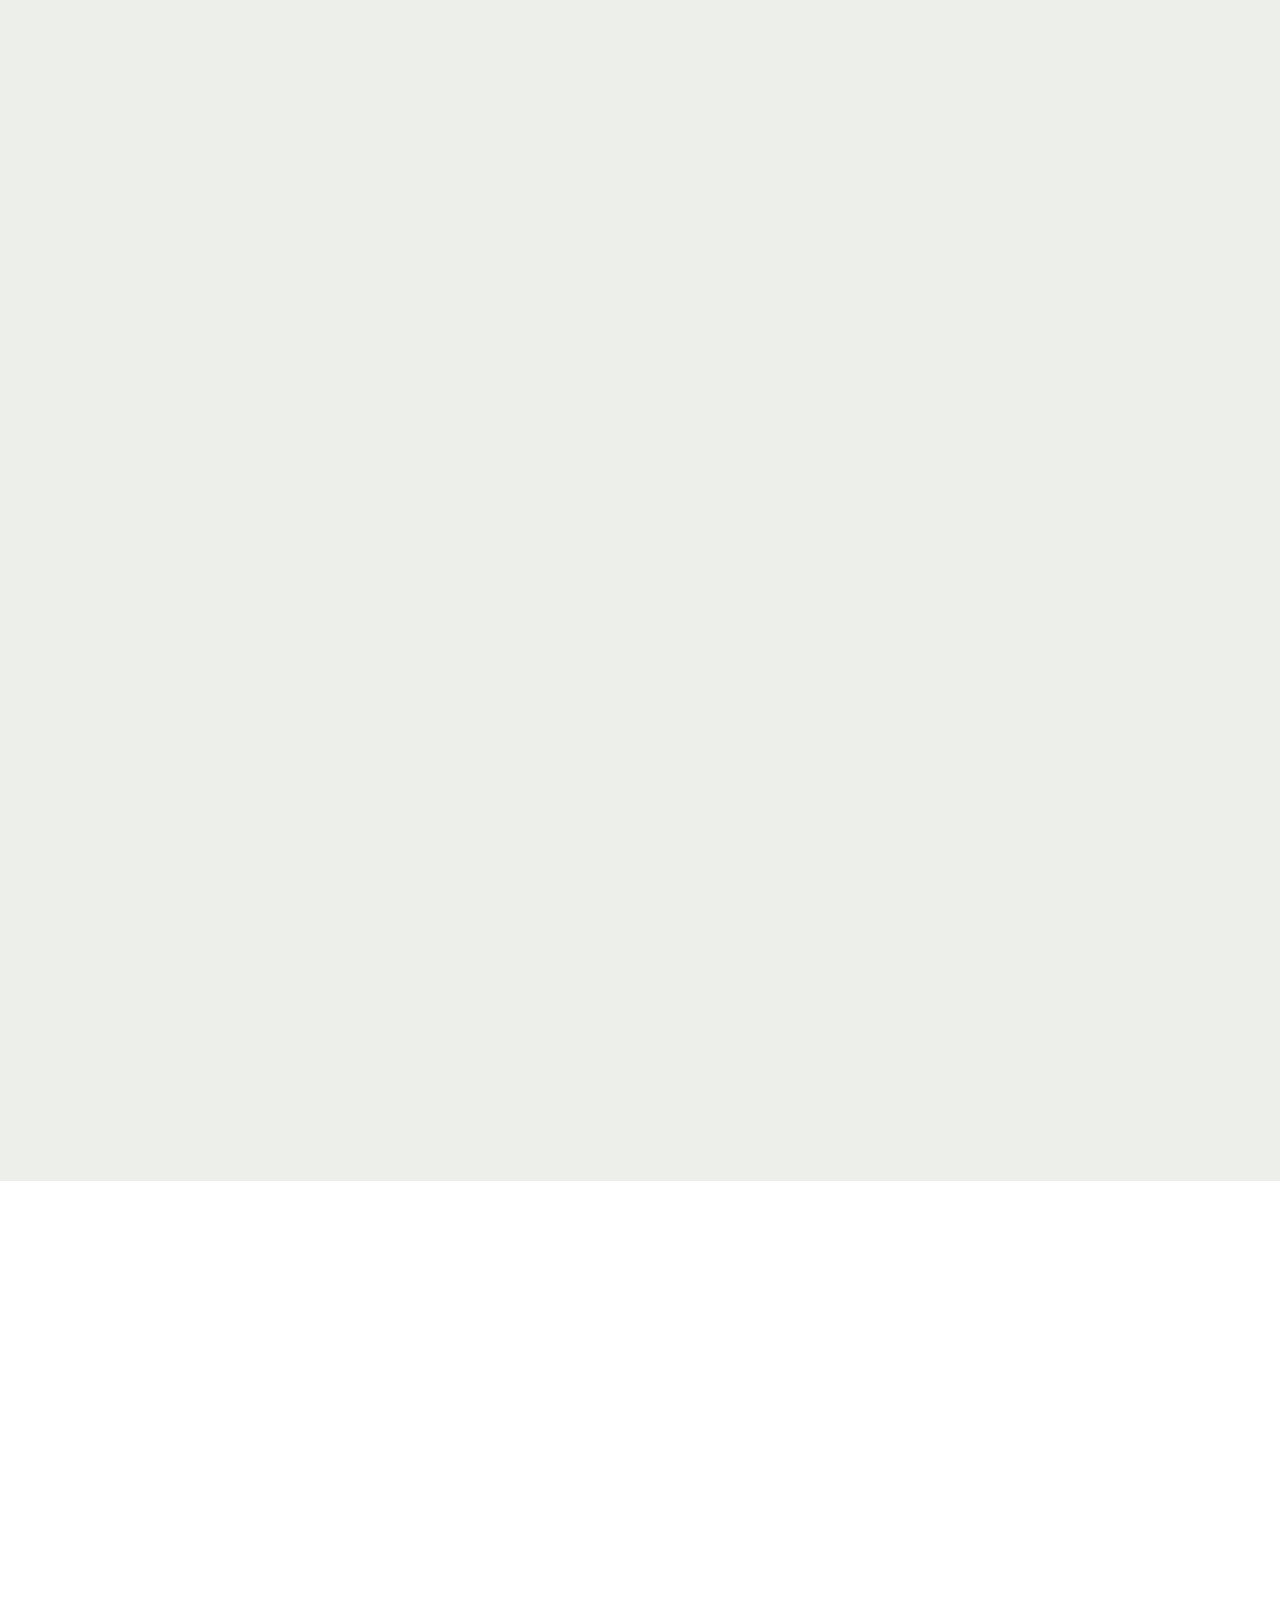
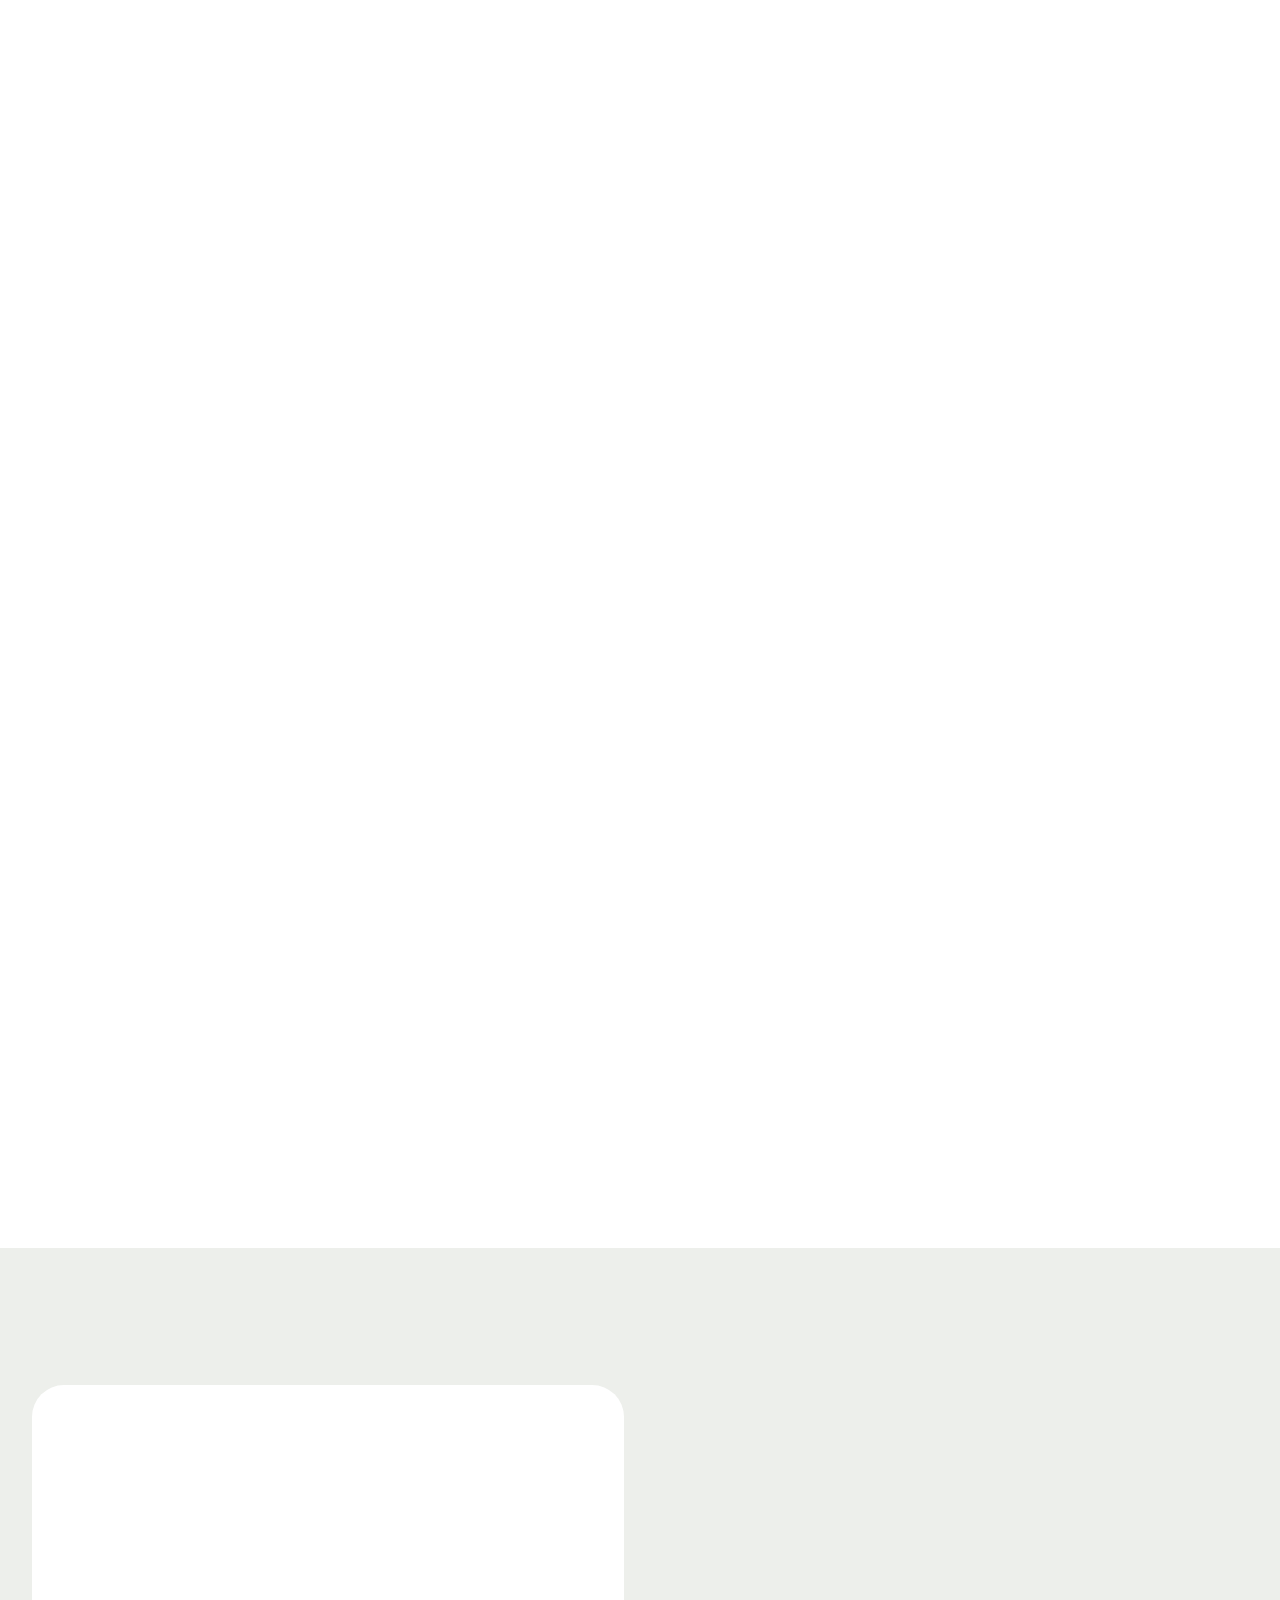
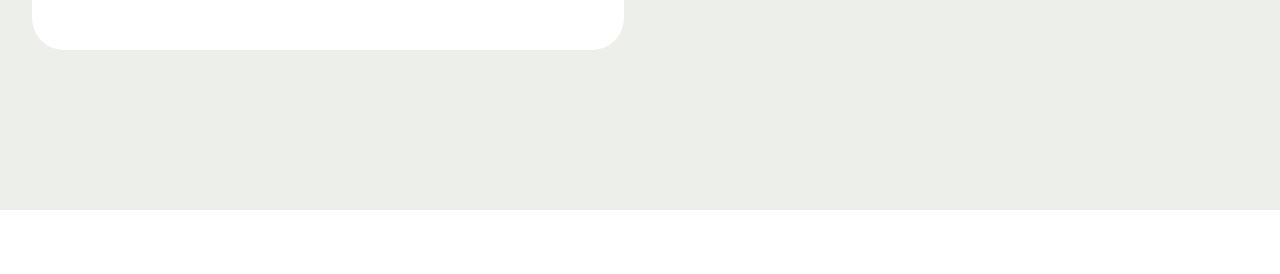
<file: AcedicIntelligenceSystemCorporation/index.html>
<!DOCTYPE html>
<html  >
<head>
  <!-- Site made with Mobirise Website Builder v6.0.6, https://mobirise.com -->
  <meta charset="UTF-8">
  <meta http-equiv="X-UA-Compatible" content="IE=edge">
  <meta name="generator" content="Mobirise v6.0.6, mobirise.com">
  <meta name="viewport" content="width=device-width, initial-scale=1, minimum-scale=1">
  <link rel="shortcut icon" href="assets/images/screenshot-2025-08-02-220125-96x91.png" type="image/x-icon">
  <meta name="description" content="">
  
  
  <title>Acedic Intelligence System Corporation</title>
  <link rel="stylesheet" href="assets/web/assets/mobirise-icons2/mobirise2.css">
  <link rel="stylesheet" href="assets/web/assets/mobirise-icons/mobirise-icons.css">
  <link rel="stylesheet" href="assets/bootstrap/css/bootstrap.min.css">
  <link rel="stylesheet" href="assets/bootstrap/css/bootstrap-grid.min.css">
  <link rel="stylesheet" href="assets/bootstrap/css/bootstrap-reboot.min.css">
  <link rel="stylesheet" href="assets/animatecss/animate.css">
  <link rel="stylesheet" href="assets/dropdown/css/style.css">
  <link rel="stylesheet" href="assets/socicon/css/styles.css">
  <link rel="stylesheet" href="assets/theme/css/style.css">
  <link rel="preload" href="https://fonts.googleapis.com/css?family=Montserrat:100,200,300,400,500,600,700,800,900,100i,200i,300i,400i,500i,600i,700i,800i,900i&display=swap" as="style" onload="this.onload=null;this.rel='stylesheet'">
  <noscript><link rel="stylesheet" href="https://fonts.googleapis.com/css?family=Montserrat:100,200,300,400,500,600,700,800,900,100i,200i,300i,400i,500i,600i,700i,800i,900i&display=swap"></noscript>
  <link rel="preload" as="style" href="assets/mobirise/css/mbr-additional.css?v=KQYr5E"><link rel="stylesheet" href="assets/mobirise/css/mbr-additional.css?v=KQYr5E" type="text/css">

  
  
  
</head>
<body>
  
  <section data-bs-version="5.1" class="menu menu1 cid-uSIVEvWH9s" once="menu" id="menu1-1u">
    

    <nav class="navbar navbar-dropdown navbar-fixed-top navbar-expand-lg">
        <div class="container">
            <div class="navbar-brand">
                <span class="navbar-logo">
                    <a href="https://mobiri.se">
                        <img src="assets/images/screenshot-2025-08-02-220125-96x91.png" alt="Mobirise Website Builder" style="height: 3.9rem;">
                    </a>
                </span>
                <span class="navbar-caption-wrap"><a class="navbar-caption text-black display-7" href="https://mobiri.se">Acedic Intelligence System Corporation</a></span>
            </div>
            <button class="navbar-toggler" type="button" data-toggle="collapse" data-bs-toggle="collapse" data-target="#navbarSupportedContent" data-bs-target="#navbarSupportedContent" aria-controls="navbarNavAltMarkup" aria-expanded="false" aria-label="Toggle navigation">
                <div class="hamburger">
                    <span></span>
                    <span></span>
                    <span></span>
                    <span></span>
                </div>
            </button>
            <div class="collapse navbar-collapse" id="navbarSupportedContent">
                <ul class="navbar-nav nav-dropdown nav-right" data-app-modern-menu="true"><li class="nav-item"><a class="nav-link link text-black text-primary display-4" href="index.html#features010-1k">
                            About us</a></li>
                    <li class="nav-item"><a class="nav-link link text-black text-primary display-4" href="index.html#features030-1w">
                            Services</a></li>
                    <li class="nav-item"><a class="nav-link link text-black text-primary display-4" href="index.html#contacts02-1o">Contacts</a>
                    </li></ul>
                
                
            </div>
        </div>
    </nav>
</section>

<section data-bs-version="5.1" class="header18 cid-uSGPIvfCSp mbr-fullscreen" data-bg-video="https://www.youtube.com/watch?v=2Gg6Seob5Mg" id="header18-1j">
  

  <div class="mbr-overlay" style="opacity: 0.3; background-color: rgb(46, 72, 26);"></div>
  <div class="container">
    <div class="row">
      <div class="content-wrap col-12 col-md-10">
        <h1 class="mbr-section-title mbr-fonts-style mbr-white mb-4 display-1">
          <strong><br>CitiCam</strong></h1>
        
        <p class="mbr-fonts-style mbr-text mbr-white mb-4 display-7">Citizen Camera "CitiCam" by Acedic Intelligence System Corporation is a real-time community issue reporting platform that bridges citizens, governments, and private partners to solve public concerns efficiently and transparently.<br></p>
        <div class="mbr-section-btn"><a class="btn btn-primary display-7" href="index.html#gallery04-1s">Learn More</a></div>
      </div>
    </div>
  </div>
</section>

<section data-bs-version="5.1" class="gallery4 cid-uSGQyInFjs" id="gallery04-1s">
  
  
  <div class="container-fluid gallery-wrapper">
    <div class="row justify-content-center">
      <div class="col-12 content-head">
        <div class="mbr-section-head mb-5">
          <h4 class="mbr-section-title mbr-fonts-style align-center mb-0 display-2">
            <strong>What We Do</strong><br></h4>
          <h5 class="mbr-section-subtitle mbr-fonts-style align-center mb-0 mt-4 display-7">CitiCam is a global, citizen-powered issue reporting and resolution system that allows users to report local problems—such as infrastructure damage, environmental hazards, or public safety concerns—using real-time photos, videos, and geolocation. Reports are automatically routed to the appropriate authorities or global partner organizations for prompt action.</h5>
        </div>
      </div>
    </div>
    <div class="grid-container">
      <div class="grid-container-1" style="transform: translate3d(-200px, 0px, 0px);">
        <div class="grid-item">
          <img src="assets/images/img-1398-scaled-1-1152x844.jpeg" alt="Mobirise Website Builder">
        </div>
        <div class="grid-item">
          <img src="assets/images/huge-tree-fallen-across-street-86273927-1-1152x648.jpeg" alt="Mobirise Website Builder">
        </div>
        <div class="grid-item">
          <img src="assets/images/istockphoto-183851840-612x408.jpeg" alt="Mobirise Website Builder">
        </div>
        <div class="grid-item">
          <img src="assets/images/polluted-urban-water-channel-clogged-600nw-2519184153.webp" alt="Mobirise Website Builder">
        </div>
      </div>
      <div class="grid-container-2" style="transform: translate3d(-70px, 0px, 0px);">
        <div class="grid-item">
          <img src="assets/images/istockphoto-496026171-612x404.jpeg" alt="Mobirise Website Builder">
        </div>
        <div class="grid-item">
          <img src="assets/images/pexels-ilya-batorshin-175967339-14361368-1152x1728.jpeg" alt="Mobirise Website Builder">
        </div>
        <div class="grid-item">
          <img src="assets/images/pexels-victormoragriega-29499153-1152x1726.jpeg" alt="Mobirise Website Builder">
        </div>
        <div class="grid-item">
          <img src="assets/images/istockphoto-1438437740-612x435.jpeg" alt="Mobirise Website Builder">
        </div>
      </div>
    </div>
  </div>
</section>

<section data-bs-version="5.1" class="features10 cid-uSGPR7VwJF" id="features010-1k">
  

  
  
  <div class="container">
    
    <div class="row">
      <div class="item features-without-image col-12 col-md-6 col-lg-4">
        <div class="item-wrapper">
          <div class="card-box align-left">
            <div class="iconfont-wrapper mb-3">
              <span class="mbr-iconfont mobi-mbri-preview mobi-mbri"></span>
            </div>
            <h5 class="card-title mbr-fonts-style display-5">
              <strong>Our Vision&nbsp;</strong></h5>
            <p class="card-text mbr-fonts-style mb-3 display-7">
              To create a sustainable and connected community where citizens can report unresolved issues quickly through collaboration with governments and private partners, enabling timely action.
            </p>
            
          </div>
        </div>
      </div>
      <div class="item features-without-image col-12 col-md-6 col-lg-4">
        <div class="item-wrapper">
          <div class="card-box align-left">
            <div class="iconfont-wrapper mb-3">
              <span class="mbr-iconfont mobi-mbri-growing-chart mobi-mbri"></span>
            </div>
            <h5 class="card-title mbr-fonts-style display-5">
              <strong>Our Mission</strong></h5>
            <p class="card-text mbr-fonts-style mb-3 display-7">
              To empower communities worldwide by providing an inclusive and real-time platform that bridges local citizens, governments, and private organizations to address, prioritize, and resolve community concerns efficiently and transparently.
            </p>
            
          </div>
        </div>
      </div>
      <div class="item features-without-image col-12 col-md-6 col-lg-4">
        <div class="item-wrapper">
          <div class="card-box align-left">
            <div class="iconfont-wrapper mb-3">
              <span class="mbr-iconfont mbri-image-slider"></span>
            </div>
            <h5 class="card-title mbr-fonts-style display-5">
              <strong>Our Story</strong></h5>
            <p class="card-text mbr-fonts-style mb-3 display-7">
              Founded by a multidisciplinary team of student professionals, ACEDIC Technologies Corp. developed CitiCam in response to the pressing need for a more responsive and modern emergency communication system. Our journey began with a simple idea: to make communities safer and more connected through technology.
            </p>
            
          </div>
        </div>
      </div>
    </div>
  </div>
</section>

<section data-bs-version="5.1" class="features030 cid-uSJP0fl2la" id="features030-1w">
    
    
    
    <div class="container">
        <div class="row justify-content-center">
            <div class="col-md-12 content-head mb-5">
                <h1 class="mbr-section-title mbr-fonts-style mb-0 display-5">
                    <strong>Key Features Overview</strong></h1>
                
            </div>
        </div>
        <div class="row justify-content-center  blockContent">
            <div class="col-12 col-lg">
                <div class="item-wrapper align-left">
                    <div class="mbr-text counter-container mbr-fonts-style display-7">
                        <ol>
                            <li><strong>📱 Mobile &amp; Web App – Report and track issues in real-time</strong></li><li><strong>🏛️ Government &amp; Organization Dashboard – Prioritize, bid, and manage community tasks
</strong></li><li><strong>📊 Analytics &amp; Reporting – Gain transparency and make data-driven decisions
</strong></li><li><strong>💼 Revenue Tools – Subscription models, ad placements, and data insights</strong></li></ol><div><strong><br></strong></div><div><strong><br></strong></div>
                    </div>
                </div>
            </div>
            <div class="col-12 col-lg-4">
                <div class="image-wrapper mb-4">
                    <img class="w-100" src="assets/images/screenshot202025-08-0320012006-485x896.png" alt="Mobirise Website Builder">
                </div>
            </div>

        </div>
    </div>
</section>

<section data-bs-version="5.1" class="news06 cid-uSIGnvSwc2" id="news06-1t">
  

  
  

  <div class="container">
    <div class="row justify-content-center">
      
    </div>
    <div class="row justify-content-center align-items-center item features-image active">
      <div class="col-12 ">
        <div class="item-wrapper">
          <div class="row">
            <div class="col-12 col-md-12 col-lg-6 image-wrapper">
              <img class="w-100" src="assets/images/f0d71c2735849af38099dbcda7c9d311-2-736x464.jpeg" alt="Mobirise Website Builder" data-slide-to="0" data-bs-slide-to="0">
            </div>
            <div class="col-12 col-lg col-md-12">
              <div class="text-wrapper align-left">
                <h5 class="mbr-section-title mbr-fonts-style mb-3 display-5"><strong>Who We Serve</strong></h5>
                <p class="price mbr-fonts-style mb-3 display-7">
                  We are committed to serving:
                </p>
                <p class="mbr-text mbr-fonts-style mb-3 display-7">- Citizens from both urban and rural areas, especially in disaster-prone regions<br><br>- Local Government Units (LGUs), city departments, and emergency services<br><br>- NGOs, smart city planners, and community organizations<br><br>- Contractors and civic partners looking to bid on local tasks or provide services</p>
                
              </div>
            </div>
          </div>
        </div>
      </div>
    </div><div class="row justify-content-center align-items-center item features-image">
      <div class="col-12 ">
        <div class="item-wrapper">
          <div class="row">
            <div class="col-12 col-md-12 col-lg-6 image-wrapper">
              <img class="w-100" src="assets/images/6686a3d98c7f467757abbc32-120-204.07-min-1200x630.jpg" alt="Mobirise Website Builder" data-slide-to="1" data-bs-slide-to="1">
            </div>
            <div class="col-12 col-lg col-md-12">
              <div class="text-wrapper align-left">
                <h5 class="mbr-section-title mbr-fonts-style mb-3 display-5"><strong>Competitive Advantage</strong></h5>
                <p class="price mbr-fonts-style mb-3 display-7">Why Choose CitiCam?</p>
                <p class="mbr-text mbr-fonts-style mb-3 display-7">🌍 Global Accessibility with real-time reporting features<br><br>📍 Geographic Precision using GPS-enabled reports<br><br>🧠 Tech-Driven &amp; User-Friendly platform with multilingual support<br><br>🔒 Data Transparency &amp; Security built for trust and accountability</p>
                
              </div>
            </div>
          </div>
        </div>
      </div>
    </div><div class="row justify-content-center align-items-center item features-image">
      <div class="col-12 ">
        <div class="item-wrapper">
          <div class="row">
            <div class="col-12 col-md-12 col-lg-6 image-wrapper">
              <img class="w-100" src="assets/images/6-roles-of-mobile-apps-in-smart-cities-1256x727.jpg" alt="Mobirise Website Builder" data-slide-to="2" data-bs-slide-to="3">
            </div>
            <div class="col-12 col-lg col-md-12">
              <div class="text-wrapper align-left">
                <h5 class="mbr-section-title mbr-fonts-style mb-3 display-5"><strong>Market &amp; Opportunities</strong></h5>
                <p class="price mbr-fonts-style mb-3 display-7">With the rise of smart cities, digital governance, and disaster resilience efforts, CitiCam is positioned at the forefront of civic innovation. We support:<br><br></p>
                <p class="mbr-text mbr-fonts-style mb-3 display-7">- Digital transformation of public services<br><br>- Faster emergency response coordination<br><br>- Community involvement in governance<br><br>- Strategic partnerships aligned with the UN Sustainable Development Goals (SDGs)</p>
                
              </div>
            </div>
          </div>
        </div>
      </div>
    </div>
    
  </div>
</section>

<section data-bs-version="5.1" class="people03 cid-uSGQ2oHynd" id="people03-1m">
	
	
	<div class="container">
		<div class="row justify-content-center">
			<div class="col-12 content-head">
				<div class="mbr-section-head mb-5">
					<h4 class="mbr-section-title mbr-fonts-style align-center mb-0 display-2">
						<strong>Our Team</strong></h4>
					<h5 class="mbr-section-subtitle mbr-fonts-style align-center mt-4 display-7"><strong>Acedic Intelligence System</strong> (AIS) Corp. is driven by a passionate team of innovators:</h5>
				</div>
			</div>
		</div>
		<div class="row">
			<div class="item features-image col-12 col-md-6 col-lg-4 active">
				<div class="item-wrapper">
					<div class="item-img mb-3">
						<img src="assets/images/team1.jpg" alt="Mobirise Website Builder" title="">
					</div>
					<div class="item-content align-left">
						<h5 class="item-title mbr-fonts-style display-5"><strong>Joshua</strong></h5>
						<h6 class="item-subtitle mbr-fonts-style mb-3 display-7"><div>Project Head</div></h6>
						<p class="mbr-text mbr-fonts-style mt-3 display-7">Provides overall vision and strategic direction, overseeing the system’s planning, development, and public launch.<br><br></p>
					</div>
					
				</div>
			</div>
			<div class="item features-image col-12 col-md-6 col-lg-4">
				<div class="item-wrapper">
					<div class="item-img mb-3">
						<img src="assets/images/team3.jpg" alt="Mobirise Website Builder" title="" data-slide-to="1" data-bs-slide-to="1">
					</div>
					<div class="item-content align-left">
						<h5 class="item-title mbr-fonts-style display-5"><strong>Ais</strong></h5>
						<h6 class="item-subtitle mbr-fonts-style mb-3 display-7">Lead Developer</h6>
						<p class="mbr-text mbr-fonts-style mt-3 display-7">
							Leads the technical architecture, and development lifecycle of the platform. Ensures high performance, and scalable infrastructure.<br>
						</p>
					</div>
					
				</div>
			</div><div class="item features-image col-12 col-md-6 col-lg-4">
				<div class="item-wrapper">
					<div class="item-img mb-3">
						<img src="assets/images/team3.jpg" alt="Mobirise Website Builder" title="" data-slide-to="2" data-bs-slide-to="2">
					</div>
					<div class="item-content align-left">
						<h5 class="item-title mbr-fonts-style display-5"><strong>Mark</strong></h5>
						<h6 class="item-subtitle mbr-fonts-style mb-3 display-7">Technical Developer</h6>
						<p class="mbr-text mbr-fonts-style mt-3 display-7">
							Build the user interface, backend systems, and integrate key features such as real-time reporting, geolocation, and analytics.
						</p>
					</div>
					
				</div>
			</div><div class="item features-image col-12 col-md-6 col-lg-4">
				<div class="item-wrapper">
					<div class="item-img mb-3">
						<img src="assets/images/team2.jpg" alt="Mobirise Website Builder" title="" data-slide-to="4" data-bs-slide-to="5">
					</div>
					<div class="item-content align-left">
						<h5 class="item-title mbr-fonts-style display-5"><strong>Sophia</strong></h5>
						<h6 class="item-subtitle mbr-fonts-style mb-3 display-7">Finance Lead</h6>
						<p class="mbr-text mbr-fonts-style mt-3 display-7">
							Manages financial planning, budgeting, and ensures the business remains economically sustainable.<br>
						</p>
					</div>
					
				</div>
			</div><div class="item features-image col-12 col-md-6 col-lg-4">
				<div class="item-wrapper">
					<div class="item-img mb-3">
						<img src="assets/images/team2.jpg" alt="Mobirise Website Builder" title="" data-slide-to="5" data-bs-slide-to="5">
					</div>
					<div class="item-content align-left">
						<h5 class="item-title mbr-fonts-style display-5"><strong>Queen</strong></h5>
						<h6 class="item-subtitle mbr-fonts-style mb-3 display-7">Marketing Lead</h6>
						<p class="mbr-text mbr-fonts-style mt-3 display-7">
							Oversees promotional strategies, stakeholder engagement, and brand visibility both locally and internationally.
						</p>
					</div>
					
				</div>
			</div>
			
		</div>
	</div>
</section>

<section data-bs-version="5.1" class="contacts02 map1 cid-uSGQ9w4hxP" id="contacts02-1o">

    

    
    <div class="container">
        <div class="row justify-content-center">
            <div class="col-12 content-head">
                <div class="mbr-section-head mb-5">
                    
                    <h4 class="mbr-section-subtitle mbr-fonts-style align-center mb-0 mt-4 display-5"><strong>
                        Reach out to us!</strong></h4>
                </div>
            </div>
        </div>
        <div class="row justify-content-center">
            <div class="card col-12 col-md-12 col-lg-6">
                <div class="card-wrapper">
                    <div class="text-wrapper">
                        <h5 class="cardTitle mbr-fonts-style mb-2 display-5">
                            <strong>Contact Us</strong>
                        </h5>
                        <ul class="list mbr-fonts-style display-7">
                            <li class="mbr-text item-wrap">Phone: 0963 891 2410</li>
                            <li class="mbr-text item-wrap">Email: aiscorporation@gmail.com</li>
                            <li class="mbr-text item-wrap">Address: 1405 Katapatan Homes, Brgy. Banay-banay</li>
                        </ul>
                    </div>
                </div>
            </div>
            <div class="map-wrapper col-md-12 col-lg-6">
                <div class="google-map"><iframe frameborder="0" style="border:0" src="https://www.google.com/maps/embed?pb=!1m17!1m12!1m3!1d1933.462584032633!2d121.1330016807114!3d14.25758638545066!2m3!1f0!2f0!3f0!3m2!1i1024!2i768!4f13.1!3m2!1m1!2zMTTCsDE1JzI3LjMiTiAxMjHCsDA4JzAzLjEiRQ!5e0!3m2!1sen!2sph!4v1754153393795!5m2!1sen!2sph" allowfullscreen=""></iframe></div>
            </div>
        </div>
    </div>
</section><section class="display-7" style="padding: 0;align-items: center;justify-content: center;flex-wrap: wrap;    align-content: center;display: flex;position: relative;height: 4rem;"><a href="https://mobiri.se/" style="flex: 1 1;height: 4rem;position: absolute;width: 100%;z-index: 1;"><img alt="" style="height: 4rem;" src="[data-uri]"></a><p style="margin: 0;text-align: center;" class="display-7">&#8204;</p><a style="z-index:1" href="https://mobirise.com/builder/ai-website-maker.html">AI Website Maker</a></section><script src="assets/bootstrap/js/bootstrap.bundle.min.js"></script>  <script src="assets/smoothscroll/smooth-scroll.js"></script>  <script src="assets/ytplayer/index.js"></script>  <script src="assets/dropdown/js/navbar-dropdown.js"></script>  <script src="assets/vimeoplayer/player.js"></script>  <script src="assets/scrollgallery/scroll-gallery.js"></script>  <script src="assets/theme/js/script.js"></script>  
  
  
 <div id="scrollToTop" class="scrollToTop mbr-arrow-up"><a style="text-align: center;"><i class="mbr-arrow-up-icon mbr-arrow-up-icon-cm cm-icon cm-icon-smallarrow-up"></i></a></div>
    <input name="animation" type="hidden">
  </body>
</html>
</file>
<file: assets/web/assets/mobirise-icons2/mobirise2.css>
@font-face {
  font-family: 'Moririse2';
  font-display: swap;
  src:  url('mobirise2.eot?f2bix4');
  src:  url('mobirise2.eot?f2bix4#iefix') format('embedded-opentype'),
    url('mobirise2.ttf?f2bix4') format('truetype'),
    url('mobirise2.woff?f2bix4') format('woff'),
    url('mobirise2.svg?f2bix4#mobirise2') format('svg');
  font-weight: normal;
  font-style: normal;
}

[class^="mobi-"], [class*=" mobi-"] {
  /* use !important to prevent issues with browser extensions that change fonts */
  font-family: 'Moririse2' !important;
  speak: none;
  font-style: normal;
  font-weight: normal;
  font-variant: normal;
  text-transform: none;
  line-height: 1;

  /* Better Font Rendering =========== */
  -webkit-font-smoothing: antialiased;
  -moz-osx-font-smoothing: grayscale;
}

.mobi-mbri-add-submenu:before {
  content: "\e900";
}
.mobi-mbri-alert:before {
  content: "\e901";
}
.mobi-mbri-align-center:before {
  content: "\e902";
}
.mobi-mbri-align-justify:before {
  content: "\e903";
}
.mobi-mbri-align-left:before {
  content: "\e904";
}
.mobi-mbri-align-right:before {
  content: "\e905";
}
.mobi-mbri-android:before {
  content: "\e906";
}
.mobi-mbri-apple:before {
  content: "\e907";
}
.mobi-mbri-arrow-down:before {
  content: "\e908";
}
.mobi-mbri-arrow-next:before {
  content: "\e909";
}
.mobi-mbri-arrow-prev:before {
  content: "\e90a";
}
.mobi-mbri-arrow-up:before {
  content: "\e90b";
}
.mobi-mbri-bold:before {
  content: "\e90c";
}
.mobi-mbri-bookmark:before {
  content: "\e90d";
}
.mobi-mbri-bootstrap:before {
  content: "\e90e";
}
.mobi-mbri-briefcase:before {
  content: "\e90f";
}
.mobi-mbri-browse:before {
  content: "\e910";
}
.mobi-mbri-bulleted-list:before {
  content: "\e911";
}
.mobi-mbri-calendar:before {
  content: "\e912";
}
.mobi-mbri-camera:before {
  content: "\e913";
}
.mobi-mbri-cart-add:before {
  content: "\e914";
}
.mobi-mbri-cart-full:before {
  content: "\e915";
}
.mobi-mbri-cash:before {
  content: "\e916";
}
.mobi-mbri-change-style:before {
  content: "\e917";
}
.mobi-mbri-chat:before {
  content: "\e918";
}
.mobi-mbri-clock:before {
  content: "\e919";
}
.mobi-mbri-close:before {
  content: "\e91a";
}
.mobi-mbri-cloud:before {
  content: "\e91b";
}
.mobi-mbri-code:before {
  content: "\e91c";
}
.mobi-mbri-contact-form:before {
  content: "\e91d";
}
.mobi-mbri-credit-card:before {
  content: "\e91e";
}
.mobi-mbri-cursor-click:before {
  content: "\e91f";
}
.mobi-mbri-cust-feedback:before {
  content: "\e920";
}
.mobi-mbri-database:before {
  content: "\e921";
}
.mobi-mbri-delivery:before {
  content: "\e922";
}
.mobi-mbri-desktop:before {
  content: "\e923";
}
.mobi-mbri-devices:before {
  content: "\e924";
}
.mobi-mbri-down:before {
  content: "\e925";
}
.mobi-mbri-download-2:before {
  content: "\e926";
}
.mobi-mbri-download:before {
  content: "\e927";
}
.mobi-mbri-drag-n-drop-2:before {
  content: "\e928";
}
.mobi-mbri-drag-n-drop:before {
  content: "\e929";
}
.mobi-mbri-edit-2:before {
  content: "\e92a";
}
.mobi-mbri-edit:before {
  content: "\e92b";
}
.mobi-mbri-error:before {
  content: "\e92c";
}
.mobi-mbri-extension:before {
  content: "\e92d";
}
.mobi-mbri-features:before {
  content: "\e92e";
}
.mobi-mbri-file:before {
  content: "\e92f";
}
.mobi-mbri-flag:before {
  content: "\e930";
}
.mobi-mbri-folder:before {
  content: "\e931";
}
.mobi-mbri-gift:before {
  content: "\e932";
}
.mobi-mbri-github:before {
  content: "\e933";
}
.mobi-mbri-globe-2:before {
  content: "\e934";
}
.mobi-mbri-globe:before {
  content: "\e935";
}
.mobi-mbri-growing-chart:before {
  content: "\e936";
}
.mobi-mbri-hearth:before {
  content: "\e937";
}
.mobi-mbri-help:before {
  content: "\e938";
}
.mobi-mbri-home:before {
  content: "\e939";
}
.mobi-mbri-hot-cup:before {
  content: "\e93a";
}
.mobi-mbri-idea:before {
  content: "\e93b";
}
.mobi-mbri-image-gallery:before {
  content: "\e93c";
}
.mobi-mbri-image-slider:before {
  content: "\e93d";
}
.mobi-mbri-info:before {
  content: "\e93e";
}
.mobi-mbri-italic:before {
  content: "\e93f";
}
.mobi-mbri-key:before {
  content: "\e940";
}
.mobi-mbri-laptop:before {
  content: "\e941";
}
.mobi-mbri-layers:before {
  content: "\e942";
}
.mobi-mbri-left-right:before {
  content: "\e943";
}
.mobi-mbri-left:before {
  content: "\e944";
}
.mobi-mbri-letter:before {
  content: "\e945";
}
.mobi-mbri-like:before {
  content: "\e946";
}
.mobi-mbri-link:before {
  content: "\e947";
}
.mobi-mbri-lock:before {
  content: "\e948";
}
.mobi-mbri-login:before {
  content: "\e949";
}
.mobi-mbri-logout:before {
  content: "\e94a";
}
.mobi-mbri-magic-stick:before {
  content: "\e94b";
}
.mobi-mbri-map-pin:before {
  content: "\e94c";
}
.mobi-mbri-menu:before {
  content: "\e94d";
}
.mobi-mbri-mobile-2:before {
  content: "\e94e";
}
.mobi-mbri-mobile-horizontal:before {
  content: "\e94f";
}
.mobi-mbri-mobile:before {
  content: "\e950";
}
.mobi-mbri-mobirise:before {
  content: "\e951";
}
.mobi-mbri-more-horizontal:before {
  content: "\e952";
}
.mobi-mbri-more-vertical:before {
  content: "\e953";
}
.mobi-mbri-music:before {
  content: "\e954";
}
.mobi-mbri-new-file:before {
  content: "\e955";
}
.mobi-mbri-numbered-list:before {
  content: "\e956";
}
.mobi-mbri-opened-folder:before {
  content: "\e957";
}
.mobi-mbri-pages:before {
  content: "\e958";
}
.mobi-mbri-paper-plane:before {
  content: "\e959";
}
.mobi-mbri-paperclip:before {
  content: "\e95a";
}
.mobi-mbri-phone:before {
  content: "\e95b";
}
.mobi-mbri-photo:before {
  content: "\e95c";
}
.mobi-mbri-photos:before {
  content: "\e95d";
}
.mobi-mbri-pin:before {
  content: "\e95e";
}
.mobi-mbri-play:before {
  content: "\e95f";
}
.mobi-mbri-plus:before {
  content: "\e960";
}
.mobi-mbri-preview:before {
  content: "\e961";
}
.mobi-mbri-print:before {
  content: "\e962";
}
.mobi-mbri-protect:before {
  content: "\e963";
}
.mobi-mbri-question:before {
  content: "\e964";
}
.mobi-mbri-quote-left:before {
  content: "\e965";
}
.mobi-mbri-quote-right:before {
  content: "\e966";
}
.mobi-mbri-redo:before {
  content: "\e967";
}
.mobi-mbri-refresh:before {
  content: "\e968";
}
.mobi-mbri-responsive-2:before {
  content: "\e969";
}
.mobi-mbri-responsive:before {
  content: "\e96a";
}
.mobi-mbri-right:before {
  content: "\e96b";
}
.mobi-mbri-rocket:before {
  content: "\e96c";
}
.mobi-mbri-sad-face:before {
  content: "\e96d";
}
.mobi-mbri-sale:before {
  content: "\e96e";
}
.mobi-mbri-save:before {
  content: "\e96f";
}
.mobi-mbri-search:before {
  content: "\e970";
}
.mobi-mbri-setting-2:before {
  content: "\e971";
}
.mobi-mbri-setting-3:before {
  content: "\e972";
}
.mobi-mbri-setting:before {
  content: "\e973";
}
.mobi-mbri-share:before {
  content: "\e974";
}
.mobi-mbri-shopping-bag:before {
  content: "\e975";
}
.mobi-mbri-shopping-basket:before {
  content: "\e976";
}
.mobi-mbri-shopping-cart:before {
  content: "\e977";
}
.mobi-mbri-sites:before {
  content: "\e978";
}
.mobi-mbri-smile-face:before {
  content: "\e979";
}
.mobi-mbri-speed:before {
  content: "\e97a";
}
.mobi-mbri-star:before {
  content: "\e97b";
}
.mobi-mbri-success:before {
  content: "\e97c";
}
.mobi-mbri-sun:before {
  content: "\e97d";
}
.mobi-mbri-sun2:before {
  content: "\e97e";
}
.mobi-mbri-tablet-vertical:before {
  content: "\e97f";
}
.mobi-mbri-tablet:before {
  content: "\e980";
}
.mobi-mbri-target:before {
  content: "\e981";
}
.mobi-mbri-timer:before {
  content: "\e982";
}
.mobi-mbri-to-ftp:before {
  content: "\e983";
}
.mobi-mbri-to-local-drive:before {
  content: "\e984";
}
.mobi-mbri-touch-swipe:before {
  content: "\e985";
}
.mobi-mbri-touch:before {
  content: "\e986";
}
.mobi-mbri-trash:before {
  content: "\e987";
}
.mobi-mbri-underline:before {
  content: "\e988";
}
.mobi-mbri-undo:before {
  content: "\e989";
}
.mobi-mbri-unlink:before {
  content: "\e98a";
}
.mobi-mbri-unlock:before {
  content: "\e98b";
}
.mobi-mbri-up-down:before {
  content: "\e98c";
}
.mobi-mbri-up:before {
  content: "\e98d";
}
.mobi-mbri-update:before {
  content: "\e98e";
}
.mobi-mbri-upload-2:before {
  content: "\e98f";
}
.mobi-mbri-upload:before {
  content: "\e990";
}
.mobi-mbri-user-2:before {
  content: "\e991";
}
.mobi-mbri-user:before {
  content: "\e992";
}
.mobi-mbri-users:before {
  content: "\e993";
}
.mobi-mbri-video-play:before {
  content: "\e994";
}
.mobi-mbri-video:before {
  content: "\e995";
}
.mobi-mbri-watch:before {
  content: "\e996";
}
.mobi-mbri-website-theme-2:before {
  content: "\e997";
}
.mobi-mbri-website-theme:before {
  content: "\e998";
}
.mobi-mbri-wifi:before {
  content: "\e999";
}
.mobi-mbri-windows:before {
  content: "\e99a";
}
.mobi-mbri-zoom-in:before {
  content: "\e99b";
}
.mobi-mbri-zoom-out:before {
  content: "\e99c";
}
</file>
<file: assets/web/assets/mobirise-icons/mobirise-icons.css>
@font-face {
  font-family: 'MobiriseIcons';
  src:  url('mobirise-icons.eot?spat4u');
  src:  url('mobirise-icons.eot?spat4u#iefix') format('embedded-opentype'),
    url('mobirise-icons.ttf?spat4u') format('truetype'),
    url('mobirise-icons.woff?spat4u') format('woff'),
    url('mobirise-icons.svg?spat4u#MobiriseIcons') format('svg');
  font-weight: normal;
  font-style: normal;
  font-display: swap;
}

[class^="mbri-"], [class*=" mbri-"] {
  /* use !important to prevent issues with browser extensions that change fonts */
  font-family: MobiriseIcons !important;
  speak: none;
  font-style: normal;
  font-weight: normal;
  font-variant: normal;
  text-transform: none;
  line-height: 1;

  /* Better Font Rendering =========== */
  -webkit-font-smoothing: antialiased;
  -moz-osx-font-smoothing: grayscale;
}

.mbri-add-submenu:before {
  content: "\e900";
}
.mbri-alert:before {
  content: "\e901";
}
.mbri-align-center:before {
  content: "\e902";
}
.mbri-align-justify:before {
  content: "\e903";
}
.mbri-align-left:before {
  content: "\e904";
}
.mbri-align-right:before {
  content: "\e905";
}
.mbri-android:before {
  content: "\e906";
}
.mbri-apple:before {
  content: "\e907";
}
.mbri-arrow-down:before {
  content: "\e908";
}
.mbri-arrow-next:before {
  content: "\e909";
}
.mbri-arrow-prev:before {
  content: "\e90a";
}
.mbri-arrow-up:before {
  content: "\e90b";
}
.mbri-bold:before {
  content: "\e90c";
}
.mbri-bookmark:before {
  content: "\e90d";
}
.mbri-bootstrap:before {
  content: "\e90e";
}
.mbri-briefcase:before {
  content: "\e90f";
}
.mbri-browse:before {
  content: "\e910";
}
.mbri-bulleted-list:before {
  content: "\e911";
}
.mbri-calendar:before {
  content: "\e912";
}
.mbri-camera:before {
  content: "\e913";
}
.mbri-cart-add:before {
  content: "\e914";
}
.mbri-cart-full:before {
  content: "\e915";
}
.mbri-cash:before {
  content: "\e916";
}
.mbri-change-style:before {
  content: "\e917";
}
.mbri-chat:before {
  content: "\e918";
}
.mbri-clock:before {
  content: "\e919";
}
.mbri-close:before {
  content: "\e91a";
}
.mbri-cloud:before {
  content: "\e91b";
}
.mbri-code:before {
  content: "\e91c";
}
.mbri-contact-form:before {
  content: "\e91d";
}
.mbri-credit-card:before {
  content: "\e91e";
}
.mbri-cursor-click:before {
  content: "\e91f";
}
.mbri-cust-feedback:before {
  content: "\e920";
}
.mbri-database:before {
  content: "\e921";
}
.mbri-delivery:before {
  content: "\e922";
}
.mbri-desktop:before {
  content: "\e923";
}
.mbri-devices:before {
  content: "\e924";
}
.mbri-down:before {
  content: "\e925";
}
.mbri-download:before {
  content: "\e989";
}
.mbri-drag-n-drop:before {
  content: "\e927";
}
.mbri-drag-n-drop2:before {
  content: "\e928";
}
.mbri-edit:before {
  content: "\e929";
}
.mbri-edit2:before {
  content: "\e92a";
}
.mbri-error:before {
  content: "\e92b";
}
.mbri-extension:before {
  content: "\e92c";
}
.mbri-features:before {
  content: "\e92d";
}
.mbri-file:before {
  content: "\e92e";
}
.mbri-flag:before {
  content: "\e92f";
}
.mbri-folder:before {
  content: "\e930";
}
.mbri-gift:before {
  content: "\e931";
}
.mbri-github:before {
  content: "\e932";
}
.mbri-globe:before {
  content: "\e933";
}
.mbri-globe-2:before {
  content: "\e934";
}
.mbri-growing-chart:before {
  content: "\e935";
}
.mbri-hearth:before {
  content: "\e936";
}
.mbri-help:before {
  content: "\e937";
}
.mbri-home:before {
  content: "\e938";
}
.mbri-hot-cup:before {
  content: "\e939";
}
.mbri-idea:before {
  content: "\e93a";
}
.mbri-image-gallery:before {
  content: "\e93b";
}
.mbri-image-slider:before {
  content: "\e93c";
}
.mbri-info:before {
  content: "\e93d";
}
.mbri-italic:before {
  content: "\e93e";
}
.mbri-key:before {
  content: "\e93f";
}
.mbri-laptop:before {
  content: "\e940";
}
.mbri-layers:before {
  content: "\e941";
}
.mbri-left-right:before {
  content: "\e942";
}
.mbri-left:before {
  content: "\e943";
}
.mbri-letter:before {
  content: "\e944";
}
.mbri-like:before {
  content: "\e945";
}
.mbri-link:before {
  content: "\e946";
}
.mbri-lock:before {
  content: "\e947";
}
.mbri-login:before {
  content: "\e948";
}
.mbri-logout:before {
  content: "\e949";
}
.mbri-magic-stick:before {
  content: "\e94a";
}
.mbri-map-pin:before {
  content: "\e94b";
}
.mbri-menu:before {
  content: "\e94c";
}
.mbri-mobile:before {
  content: "\e94d";
}
.mbri-mobile2:before {
  content: "\e94e";
}
.mbri-mobirise:before {
  content: "\e94f";
}
.mbri-more-horizontal:before {
  content: "\e950";
}
.mbri-more-vertical:before {
  content: "\e951";
}
.mbri-music:before {
  content: "\e952";
}
.mbri-new-file:before {
  content: "\e953";
}
.mbri-numbered-list:before {
  content: "\e954";
}
.mbri-opened-folder:before {
  content: "\e955";
}
.mbri-pages:before {
  content: "\e956";
}
.mbri-paper-plane:before {
  content: "\e957";
}
.mbri-paperclip:before {
  content: "\e958";
}
.mbri-photo:before {
  content: "\e959";
}
.mbri-photos:before {
  content: "\e95a";
}
.mbri-pin:before {
  content: "\e95b";
}
.mbri-play:before {
  content: "\e95c";
}
.mbri-plus:before {
  content: "\e95d";
}
.mbri-preview:before {
  content: "\e95e";
}
.mbri-print:before {
  content: "\e95f";
}
.mbri-protect:before {
  content: "\e960";
}
.mbri-question:before {
  content: "\e961";
}
.mbri-quote-left:before {
  content: "\e962";
}
.mbri-quote-right:before {
  content: "\e963";
}
.mbri-refresh:before {
  content: "\e964";
}
.mbri-responsive:before {
  content: "\e965";
}
.mbri-right:before {
  content: "\e966";
}
.mbri-rocket:before {
  content: "\e967";
}
.mbri-sad-face:before {
  content: "\e968";
}
.mbri-sale:before {
  content: "\e969";
}
.mbri-save:before {
  content: "\e96a";
}
.mbri-search:before {
  content: "\e96b";
}
.mbri-setting:before {
  content: "\e96c";
}
.mbri-setting2:before {
  content: "\e96d";
}
.mbri-setting3:before {
  content: "\e96e";
}
.mbri-share:before {
  content: "\e96f";
}
.mbri-shopping-bag:before {
  content: "\e970";
}
.mbri-shopping-basket:before {
  content: "\e971";
}
.mbri-shopping-cart:before {
  content: "\e972";
}
.mbri-sites:before {
  content: "\e973";
}
.mbri-smile-face:before {
  content: "\e974";
}
.mbri-speed:before {
  content: "\e975";
}
.mbri-star:before {
  content: "\e976";
}
.mbri-success:before {
  content: "\e977";
}
.mbri-sun:before {
  content: "\e978";
}
.mbri-sun2:before {
  content: "\e979";
}
.mbri-tablet:before {
  content: "\e97a";
}
.mbri-tablet-vertical:before {
  content: "\e97b";
}
.mbri-target:before {
  content: "\e97c";
}
.mbri-timer:before {
  content: "\e97d";
}
.mbri-to-ftp:before {
  content: "\e97e";
}
.mbri-to-local-drive:before {
  content: "\e97f";
}
.mbri-touch-swipe:before {
  content: "\e980";
}
.mbri-touch:before {
  content: "\e981";
}
.mbri-trash:before {
  content: "\e982";
}
.mbri-underline:before {
  content: "\e983";
}
.mbri-unlink:before {
  content: "\e984";
}
.mbri-unlock:before {
  content: "\e985";
}
.mbri-up-down:before {
  content: "\e986";
}
.mbri-up:before {
  content: "\e987";
}
.mbri-update:before {
  content: "\e988";
}
.mbri-upload:before {
 content: "\e926"; 
}
.mbri-user:before {
  content: "\e98a";
}
.mbri-user2:before {
  content: "\e98b";
}
.mbri-users:before {
  content: "\e98c";
}
.mbri-video:before {
  content: "\e98d";
}
.mbri-video-play:before {
  content: "\e98e";
}
.mbri-watch:before {
  content: "\e98f";
}
.mbri-website-theme:before {
  content: "\e990";
}
.mbri-wifi:before {
  content: "\e991";
}
.mbri-windows:before {
  content: "\e992";
}
.mbri-zoom-out:before {
  content: "\e993";
}
.mbri-redo:before {
  content: "\e994";
}
.mbri-undo:before {
  content: "\e995";
}
</file>
<file: assets/parallax/jarallax.css>
.jarallax {
    position: relative;
    z-index: 0;
}
.jarallax > .jarallax-img {
    position: absolute;
    object-fit: cover;
    /* support for plugin https://github.com/bfred-it/object-fit-images */
    font-family: 'object-fit: cover;';
    top: 0;
    left: 0;
    width: 100%;
    height: 100%;
    z-index: -1;
}
</file>
<file: assets/dropdown/css/style.css>
.navbar-dropdown {
  left: 0;
  padding: 0;
  position: absolute;
  right: 0;
  top: 0;
  transition: all 0.45s ease;
  z-index: 1030;
  background: #282828; }
  .navbar-dropdown .navbar-logo {
    margin-right: 0.8rem;
    transition: margin 0.3s ease-in-out;
    vertical-align: middle; }
    .navbar-dropdown .navbar-logo img {
      height: 3.125rem;
      transition: all 0.3s ease-in-out; }
    .navbar-dropdown .navbar-logo.mbr-iconfont {
      font-size: 3.125rem;
      line-height: 3.125rem; }
  .navbar-dropdown .navbar-caption {
    font-weight: 700;
    white-space: normal;
    vertical-align: -4px;
    line-height: 3.125rem !important; }
    .navbar-dropdown .navbar-caption, .navbar-dropdown .navbar-caption:hover {
      color: inherit;
      text-decoration: none; }
  .navbar-dropdown .mbr-iconfont + .navbar-caption {
    vertical-align: -1px; }
  .navbar-dropdown.navbar-fixed-top {
    position: fixed; }
  .navbar-dropdown .navbar-brand span {
    vertical-align: -4px; }
  .navbar-dropdown.bg-color.transparent {
    background: none; }
  .navbar-dropdown.navbar-short .navbar-brand {
    padding: 0.625rem 0; }
    .navbar-dropdown.navbar-short .navbar-brand span {
      vertical-align: -1px; }
  .navbar-dropdown.navbar-short .navbar-caption {
    line-height: 2.375rem !important;
    vertical-align: -2px; }
  .navbar-dropdown.navbar-short .navbar-logo {
    margin-right: 0.5rem; }
    .navbar-dropdown.navbar-short .navbar-logo img {
      height: 2.375rem; }
    .navbar-dropdown.navbar-short .navbar-logo.mbr-iconfont {
      font-size: 2.375rem;
      line-height: 2.375rem; }
  .navbar-dropdown.navbar-short .mbr-table-cell {
    height: 3.625rem; }
  .navbar-dropdown .navbar-close {
    left: 0.6875rem;
    position: fixed;
    top: 0.75rem;
    z-index: 1000; }
  .navbar-dropdown .hamburger-icon {
    content: "";
    display: inline-block;
    vertical-align: middle;
    width: 16px;
    -webkit-box-shadow: 0 -6px 0 1px #282828,0 0 0 1px #282828,0 6px 0 1px #282828;
    -moz-box-shadow: 0 -6px 0 1px #282828,0 0 0 1px #282828,0 6px 0 1px #282828;
    box-shadow: 0 -6px 0 1px #282828,0 0 0 1px #282828,0 6px 0 1px #282828; }

.dropdown-menu .dropdown-toggle[data-toggle="dropdown-submenu"]::after {
  border-bottom: 0.35em solid transparent;
  border-left: 0.35em solid;
  border-right: 0;
  border-top: 0.35em solid transparent;
  margin-left: 0.3rem; }

.dropdown-menu .dropdown-item:focus {
  outline: 0; }

.nav-dropdown {
  font-size: 0.75rem;
  font-weight: 500;
  height: auto !important; }
  .nav-dropdown .nav-btn {
    padding-left: 1rem; }
  .nav-dropdown .link {
    margin: .667em 1.667em;
    font-weight: 500;
    padding: 0;
    transition: color .2s ease-in-out; }
    .nav-dropdown .link.dropdown-toggle {
      margin-right: 2.583em; }
      .nav-dropdown .link.dropdown-toggle::after {
        margin-left: .25rem;
        border-top: 0.35em solid;
        border-right: 0.35em solid transparent;
        border-left: 0.35em solid transparent;
        border-bottom: 0; }
      .nav-dropdown .link.dropdown-toggle[aria-expanded="true"] {
        margin: 0;
        padding: 0.667em 3.263em  0.667em 1.667em; }
  .nav-dropdown .link::after,
  .nav-dropdown .dropdown-item::after {
    color: inherit; }
  .nav-dropdown .btn {
    font-size: 0.75rem;
    font-weight: 700;
    letter-spacing: 0;
    margin-bottom: 0;
    padding-left: 1.25rem;
    padding-right: 1.25rem; }
  .nav-dropdown .dropdown-menu {
    border-radius: 0;
    border: 0;
    left: 0;
    margin: 0;
    padding-bottom: 1.25rem;
    padding-top: 1.25rem;
    position: relative; }
  .nav-dropdown .dropdown-submenu {
    margin-left: 0.125rem;
    top: 0; }
  .nav-dropdown .dropdown-item {
    font-weight: 500;
    line-height: 2;
    padding: 0.3846em 4.615em 0.3846em 1.5385em;
    position: relative;
    transition: color .2s ease-in-out, background-color .2s ease-in-out; }
    .nav-dropdown .dropdown-item::after {
      margin-top: -0.3077em;
      position: absolute;
      right: 1.1538em;
      top: 50%; }
    .nav-dropdown .dropdown-item:focus, .nav-dropdown .dropdown-item:hover {
      background: none; }

@media (max-width: 767px) {
  .nav-dropdown.navbar-toggleable-sm {
    bottom: 0;
    display: none;
    left: 0;
    overflow-x: hidden;
    position: fixed;
    top: 0;
    transform: translateX(-100%);
    -ms-transform: translateX(-100%);
    -webkit-transform: translateX(-100%);
    width: 18.75rem;
    z-index: 999; } }
.nav-dropdown.navbar-toggleable-xl {
  bottom: 0;
  display: none;
  left: 0;
  overflow-x: hidden;
  position: fixed;
  top: 0;
  transform: translateX(-100%);
  -ms-transform: translateX(-100%);
  -webkit-transform: translateX(-100%);
  width: 18.75rem;
  z-index: 999; }

.nav-dropdown-sm {
  display: block !important;
  overflow-x: hidden;
  overflow: auto;
  padding-top: 3.875rem; }
  .nav-dropdown-sm::after {
    content: "";
    display: block;
    height: 3rem;
    width: 100%; }
  .nav-dropdown-sm.collapse.in ~ .navbar-close {
    display: block !important; }
  .nav-dropdown-sm.collapsing, .nav-dropdown-sm.collapse.in {
    transform: translateX(0);
    -ms-transform: translateX(0);
    -webkit-transform: translateX(0);
    transition: all 0.25s ease-out;
    -webkit-transition: all 0.25s ease-out;
    background: #282828; }
  .nav-dropdown-sm.collapsing[aria-expanded="false"] {
    transform: translateX(-100%);
    -ms-transform: translateX(-100%);
    -webkit-transform: translateX(-100%); }
  .nav-dropdown-sm .nav-item {
    display: block;
    margin-left: 0 !important;
    padding-left: 0; }
  .nav-dropdown-sm .link,
  .nav-dropdown-sm .dropdown-item {
    border-top: 1px dotted rgba(255, 255, 255, 0.1);
    font-size: 0.8125rem;
    line-height: 1.6;
    margin: 0 !important;
    padding: 0.875rem 2.4rem 0.875rem 1.5625rem !important;
    position: relative;
    white-space: normal; }
    .nav-dropdown-sm .link:focus, .nav-dropdown-sm .link:hover,
    .nav-dropdown-sm .dropdown-item:focus,
    .nav-dropdown-sm .dropdown-item:hover {
      background: rgba(0, 0, 0, 0.2) !important;
      color: #c0a375; }
  .nav-dropdown-sm .nav-btn {
    position: relative;
    padding: 1.5625rem 1.5625rem 0 1.5625rem; }
    .nav-dropdown-sm .nav-btn::before {
      border-top: 1px dotted rgba(255, 255, 255, 0.1);
      content: "";
      left: 0;
      position: absolute;
      top: 0;
      width: 100%; }
    .nav-dropdown-sm .nav-btn + .nav-btn {
      padding-top: 0.625rem; }
      .nav-dropdown-sm .nav-btn + .nav-btn::before {
        display: none; }
  .nav-dropdown-sm .btn {
    padding: 0.625rem 0; }
  .nav-dropdown-sm .dropdown-toggle[data-toggle="dropdown-submenu"]::after {
    margin-left: .25rem;
    border-top: 0.35em solid;
    border-right: 0.35em solid transparent;
    border-left: 0.35em solid transparent;
    border-bottom: 0; }
  .nav-dropdown-sm .dropdown-toggle[data-toggle="dropdown-submenu"][aria-expanded="true"]::after {
    border-top: 0;
    border-right: 0.35em solid transparent;
    border-left: 0.35em solid transparent;
    border-bottom: 0.35em solid; }
  .nav-dropdown-sm .dropdown-menu {
    margin: 0;
    padding: 0;
    position: relative;
    top: 0;
    left: 0;
    width: 100%;
    border: 0;
    float: none;
    border-radius: 0;
    background: none; }
  .nav-dropdown-sm .dropdown-submenu {
    left: 100%;
    margin-left: 0.125rem;
    margin-top: -1.25rem;
    top: 0; }

.navbar-toggleable-sm .nav-dropdown .dropdown-menu {
  position: absolute; }

.navbar-toggleable-sm .nav-dropdown .dropdown-submenu {
  left: 100%;
  margin-left: 0.125rem;
  margin-top: -1.25rem;
  top: 0; }

.navbar-toggleable-sm.opened .nav-dropdown .dropdown-menu {
  position: relative; }

.navbar-toggleable-sm.opened .nav-dropdown .dropdown-submenu {
  left: 0;
  margin-left: 00rem;
  margin-top: 0rem;
  top: 0; }

.is-builder .nav-dropdown.collapsing {
  transition: none !important; }
</file>
<file: assets/socicon/css/styles.css>
@charset "UTF-8";

@font-face {
  font-family: 'Socicon';
  src:  url('../fonts/socicon.eot');
  src:  url('../fonts/socicon.eot?#iefix') format('embedded-opentype'),
    url('../fonts/socicon.woff2') format('woff2'),
    url('../fonts/socicon.ttf') format('truetype'),
    url('../fonts/socicon.woff') format('woff'),
    url('../fonts/socicon.svg#socicon') format('svg');
  font-weight: normal;
  font-style: normal;
  font-display: swap;
}

[data-icon]:before {
  font-family: "socicon" !important;
  content: attr(data-icon);
  font-style: normal !important;
  font-weight: normal !important;
  font-variant: normal !important;
  text-transform: none !important;
  speak: none;
  line-height: 1;
  -webkit-font-smoothing: antialiased;
  -moz-osx-font-smoothing: grayscale;
}

[class^="socicon-"], [class*=" socicon-"] {
  /* use !important to prevent issues with browser extensions that change fonts */
  font-family: 'Socicon' !important;
  speak: none;
  font-style: normal;
  font-weight: normal;
  font-variant: normal;
  text-transform: none;
  line-height: 1;

  /* Better Font Rendering =========== */
  -webkit-font-smoothing: antialiased;
  -moz-osx-font-smoothing: grayscale;
}

.socicon-500px:before {
  content: "\e000";
}
.socicon-8tracks:before {
  content: "\e001";
}
.socicon-airbnb:before {
  content: "\e002";
}
.socicon-alliance:before {
  content: "\e003";
}
.socicon-amazon:before {
  content: "\e004";
}
.socicon-amplement:before {
  content: "\e005";
}
.socicon-android:before {
  content: "\e006";
}
.socicon-angellist:before {
  content: "\e007";
}
.socicon-apple:before {
  content: "\e008";
}
.socicon-appnet:before {
  content: "\e009";
}
.socicon-baidu:before {
  content: "\e00a";
}
.socicon-bandcamp:before {
  content: "\e00b";
}
.socicon-battlenet:before {
  content: "\e00c";
}
.socicon-mixer:before {
  content: "\e00d";
}
.socicon-bebee:before {
  content: "\e00e";
}
.socicon-bebo:before {
  content: "\e00f";
}
.socicon-behance:before {
  content: "\e010";
}
.socicon-blizzard:before {
  content: "\e011";
}
.socicon-blogger:before {
  content: "\e012";
}
.socicon-buffer:before {
  content: "\e013";
}
.socicon-chrome:before {
  content: "\e014";
}
.socicon-coderwall:before {
  content: "\e015";
}
.socicon-curse:before {
  content: "\e016";
}
.socicon-dailymotion:before {
  content: "\e017";
}
.socicon-deezer:before {
  content: "\e018";
}
.socicon-delicious:before {
  content: "\e019";
}
.socicon-deviantart:before {
  content: "\e01a";
}
.socicon-diablo:before {
  content: "\e01b";
}
.socicon-digg:before {
  content: "\e01c";
}
.socicon-discord:before {
  content: "\e01d";
}
.socicon-disqus:before {
  content: "\e01e";
}
.socicon-douban:before {
  content: "\e01f";
}
.socicon-draugiem:before {
  content: "\e020";
}
.socicon-dribbble:before {
  content: "\e021";
}
.socicon-drupal:before {
  content: "\e022";
}
.socicon-ebay:before {
  content: "\e023";
}
.socicon-ello:before {
  content: "\e024";
}
.socicon-endomodo:before {
  content: "\e025";
}
.socicon-envato:before {
  content: "\e026";
}
.socicon-etsy:before {
  content: "\e027";
}
.socicon-facebook:before {
  content: "\e028";
}
.socicon-feedburner:before {
  content: "\e029";
}
.socicon-filmweb:before {
  content: "\e02a";
}
.socicon-firefox:before {
  content: "\e02b";
}
.socicon-flattr:before {
  content: "\e02c";
}
.socicon-flickr:before {
  content: "\e02d";
}
.socicon-formulr:before {
  content: "\e02e";
}
.socicon-forrst:before {
  content: "\e02f";
}
.socicon-foursquare:before {
  content: "\e030";
}
.socicon-friendfeed:before {
  content: "\e031";
}
.socicon-github:before {
  content: "\e032";
}
.socicon-goodreads:before {
  content: "\e033";
}
.socicon-google:before {
  content: "\e034";
}
.socicon-googlescholar:before {
  content: "\e035";
}
.socicon-googlegroups:before {
  content: "\e036";
}
.socicon-googlephotos:before {
  content: "\e037";
}
.socicon-googleplus:before {
  content: "\e038";
}
.socicon-grooveshark:before {
  content: "\e039";
}
.socicon-hackerrank:before {
  content: "\e03a";
}
.socicon-hearthstone:before {
  content: "\e03b";
}
.socicon-hellocoton:before {
  content: "\e03c";
}
.socicon-heroes:before {
  content: "\e03d";
}
.socicon-smashcast:before {
  content: "\e03e";
}
.socicon-horde:before {
  content: "\e03f";
}
.socicon-houzz:before {
  content: "\e040";
}
.socicon-icq:before {
  content: "\e041";
}
.socicon-identica:before {
  content: "\e042";
}
.socicon-imdb:before {
  content: "\e043";
}
.socicon-instagram:before {
  content: "\e044";
}
.socicon-issuu:before {
  content: "\e045";
}
.socicon-istock:before {
  content: "\e046";
}
.socicon-itunes:before {
  content: "\e047";
}
.socicon-keybase:before {
  content: "\e048";
}
.socicon-lanyrd:before {
  content: "\e049";
}
.socicon-lastfm:before {
  content: "\e04a";
}
.socicon-line:before {
  content: "\e04b";
}
.socicon-linkedin:before {
  content: "\e04c";
}
.socicon-livejournal:before {
  content: "\e04d";
}
.socicon-lyft:before {
  content: "\e04e";
}
.socicon-macos:before {
  content: "\e04f";
}
.socicon-mail:before {
  content: "\e050";
}
.socicon-medium:before {
  content: "\e051";
}
.socicon-meetup:before {
  content: "\e052";
}
.socicon-mixcloud:before {
  content: "\e053";
}
.socicon-modelmayhem:before {
  content: "\e054";
}
.socicon-mumble:before {
  content: "\e055";
}
.socicon-myspace:before {
  content: "\e056";
}
.socicon-newsvine:before {
  content: "\e057";
}
.socicon-nintendo:before {
  content: "\e058";
}
.socicon-npm:before {
  content: "\e059";
}
.socicon-odnoklassniki:before {
  content: "\e05a";
}
.socicon-openid:before {
  content: "\e05b";
}
.socicon-opera:before {
  content: "\e05c";
}
.socicon-outlook:before {
  content: "\e05d";
}
.socicon-overwatch:before {
  content: "\e05e";
}
.socicon-patreon:before {
  content: "\e05f";
}
.socicon-paypal:before {
  content: "\e060";
}
.socicon-periscope:before {
  content: "\e061";
}
.socicon-persona:before {
  content: "\e062";
}
.socicon-pinterest:before {
  content: "\e063";
}
.socicon-play:before {
  content: "\e064";
}
.socicon-player:before {
  content: "\e065";
}
.socicon-playstation:before {
  content: "\e066";
}
.socicon-pocket:before {
  content: "\e067";
}
.socicon-qq:before {
  content: "\e068";
}
.socicon-quora:before {
  content: "\e069";
}
.socicon-raidcall:before {
  content: "\e06a";
}
.socicon-ravelry:before {
  content: "\e06b";
}
.socicon-reddit:before {
  content: "\e06c";
}
.socicon-renren:before {
  content: "\e06d";
}
.socicon-researchgate:before {
  content: "\e06e";
}
.socicon-residentadvisor:before {
  content: "\e06f";
}
.socicon-reverbnation:before {
  content: "\e070";
}
.socicon-rss:before {
  content: "\e071";
}
.socicon-sharethis:before {
  content: "\e072";
}
.socicon-skype:before {
  content: "\e073";
}
.socicon-slideshare:before {
  content: "\e074";
}
.socicon-smugmug:before {
  content: "\e075";
}
.socicon-snapchat:before {
  content: "\e076";
}
.socicon-songkick:before {
  content: "\e077";
}
.socicon-soundcloud:before {
  content: "\e078";
}
.socicon-spotify:before {
  content: "\e079";
}
.socicon-stackexchange:before {
  content: "\e07a";
}
.socicon-stackoverflow:before {
  content: "\e07b";
}
.socicon-starcraft:before {
  content: "\e07c";
}
.socicon-stayfriends:before {
  content: "\e07d";
}
.socicon-steam:before {
  content: "\e07e";
}
.socicon-storehouse:before {
  content: "\e07f";
}
.socicon-strava:before {
  content: "\e080";
}
.socicon-streamjar:before {
  content: "\e081";
}
.socicon-stumbleupon:before {
  content: "\e082";
}
.socicon-swarm:before {
  content: "\e083";
}
.socicon-teamspeak:before {
  content: "\e084";
}
.socicon-teamviewer:before {
  content: "\e085";
}
.socicon-technorati:before {
  content: "\e086";
}
.socicon-telegram:before {
  content: "\e087";
}
.socicon-tripadvisor:before {
  content: "\e088";
}
.socicon-tripit:before {
  content: "\e089";
}
.socicon-triplej:before {
  content: "\e08a";
}
.socicon-tumblr:before {
  content: "\e08b";
}
.socicon-twitch:before {
  content: "\e08c";
}
.socicon-twitter:before {
  content: "\e08d";
}
.socicon-uber:before {
  content: "\e08e";
}
.socicon-ventrilo:before {
  content: "\e08f";
}
.socicon-viadeo:before {
  content: "\e090";
}
.socicon-viber:before {
  content: "\e091";
}
.socicon-viewbug:before {
  content: "\e092";
}
.socicon-vimeo:before {
  content: "\e093";
}
.socicon-vine:before {
  content: "\e094";
}
.socicon-vkontakte:before {
  content: "\e095";
}
.socicon-warcraft:before {
  content: "\e096";
}
.socicon-wechat:before {
  content: "\e097";
}
.socicon-weibo:before {
  content: "\e098";
}
.socicon-whatsapp:before {
  content: "\e099";
}
.socicon-wikipedia:before {
  content: "\e09a";
}
.socicon-windows:before {
  content: "\e09b";
}
.socicon-wordpress:before {
  content: "\e09c";
}
.socicon-wykop:before {
  content: "\e09d";
}
.socicon-xbox:before {
  content: "\e09e";
}
.socicon-xing:before {
  content: "\e09f";
}
.socicon-yahoo:before {
  content: "\e0a0";
}
.socicon-yammer:before {
  content: "\e0a1";
}
.socicon-yandex:before {
  content: "\e0a2";
}
.socicon-yelp:before {
  content: "\e0a3";
}
.socicon-younow:before {
  content: "\e0a4";
}
.socicon-youtube:before {
  content: "\e0a5";
}
.socicon-zapier:before {
  content: "\e0a6";
}
.socicon-zerply:before {
  content: "\e0a7";
}
.socicon-zomato:before {
  content: "\e0a8";
}
.socicon-zynga:before {
  content: "\e0a9";
}
.socicon-bluesky:before {
  content: "\e0aa";
}
.socicon-threads:before {
  content: "\e0ab";
}
.socicon-spreadshirt:before {
  content: "\e901";
}
.socicon-gamejolt:before {
  content: "\e902";
}
.socicon-trello:before {
  content: "\e903";
}
.socicon-tunein:before {
  content: "\e904";
}
.socicon-bloglovin:before {
  content: "\e905";
}
.socicon-gamewisp:before {
  content: "\e906";
}
.socicon-messenger:before {
  content: "\e907";
}
.socicon-pandora:before {
  content: "\e908";
}
.socicon-augment:before {
  content: "\e909";
}
.socicon-bitbucket:before {
  content: "\e90a";
}
.socicon-fyuse:before {
  content: "\e90b";
}
.socicon-yt-gaming:before {
  content: "\e90c";
}
.socicon-sketchfab:before {
  content: "\e90d";
}
.socicon-mobcrush:before {
  content: "\e90e";
}
.socicon-microsoft:before {
  content: "\e90f";
}
.socicon-realtor:before {
  content: "\e910";
}
.socicon-tidal:before {
  content: "\e911";
}
.socicon-qobuz:before {
  content: "\e912";
}
.socicon-natgeo:before {
  content: "\e913";
}
.socicon-mastodon:before {
  content: "\e914";
}
.socicon-unsplash:before {
  content: "\e915";
}
.socicon-homeadvisor:before {
  content: "\e916";
}
.socicon-angieslist:before {
  content: "\e917";
}
.socicon-codepen:before {
  content: "\e918";
}
.socicon-slack:before {
  content: "\e919";
}
.socicon-openaigym:before {
  content: "\e91a";
}
.socicon-logmein:before {
  content: "\e91b";
}
.socicon-fiverr:before {
  content: "\e91c";
}
.socicon-gotomeeting:before {
  content: "\e91d";
}
.socicon-aliexpress:before {
  content: "\e91e";
}
.socicon-guru:before {
  content: "\e91f";
}
.socicon-appstore:before {
  content: "\e920";
}
.socicon-homes:before {
  content: "\e921";
}
.socicon-zoom:before {
  content: "\e922";
}
.socicon-alibaba:before {
  content: "\e923";
}
.socicon-craigslist:before {
  content: "\e924";
}
.socicon-wix:before {
  content: "\e925";
}
.socicon-redfin:before {
  content: "\e926";
}
.socicon-googlecalendar:before {
  content: "\e927";
}
.socicon-shopify:before {
  content: "\e928";
}
.socicon-freelancer:before {
  content: "\e929";
}
.socicon-seedrs:before {
  content: "\e92a";
}
.socicon-bing:before {
  content: "\e92b";
}
.socicon-doodle:before {
  content: "\e92c";
}
.socicon-bonanza:before {
  content: "\e92d";
}
.socicon-squarespace:before {
  content: "\e92e";
}
.socicon-toptal:before {
  content: "\e92f";
}
.socicon-gust:before {
  content: "\e930";
}
.socicon-ask:before {
  content: "\e931";
}
.socicon-trulia:before {
  content: "\e932";
}
.socicon-loomly:before {
  content: "\e933";
}
.socicon-ghost:before {
  content: "\e934";
}
.socicon-upwork:before {
  content: "\e935";
}
.socicon-fundable:before {
  content: "\e936";
}
.socicon-booking:before {
  content: "\e937";
}
.socicon-googlemaps:before {
  content: "\e938";
}
.socicon-zillow:before {
  content: "\e939";
}
.socicon-niconico:before {
  content: "\e93a";
}
.socicon-toneden:before {
  content: "\e93b";
}
.socicon-crunchbase:before {
  content: "\e93c";
}
.socicon-homefy:before {
  content: "\e93d";
}
.socicon-calendly:before {
  content: "\e93e";
}
.socicon-livemaster:before {
  content: "\e93f";
}
.socicon-udemy:before {
  content: "\e940";
}
.socicon-codered:before {
  content: "\e941";
}
.socicon-origin:before {
  content: "\e942";
}
.socicon-nextdoor:before {
  content: "\e943";
}
.socicon-portfolio:before {
  content: "\e944";
}
.socicon-instructables:before {
  content: "\e945";
}
.socicon-gitlab:before {
  content: "\e946";
}
.socicon-hackernews:before {
  content: "\e947";
}
.socicon-smashwords:before {
  content: "\e948";
}
.socicon-kobo:before {
  content: "\e949";
}
.socicon-bookbub:before {
  content: "\e94a";
}
.socicon-mailru:before {
  content: "\e94b";
}
.socicon-moddb:before {
  content: "\e94c";
}
.socicon-indiedb:before {
  content: "\e94d";
}
.socicon-traxsource:before {
  content: "\e94e";
}
.socicon-gamefor:before {
  content: "\e94f";
}
.socicon-pixiv:before {
  content: "\e950";
}
.socicon-myanimelist:before {
  content: "\e951";
}
.socicon-blackberry:before {
  content: "\e952";
}
.socicon-wickr:before {
  content: "\e953";
}
.socicon-spip:before {
  content: "\e954";
}
.socicon-napster:before {
  content: "\e955";
}
.socicon-beatport:before {
  content: "\e956";
}
.socicon-hackerone:before {
  content: "\e957";
}
.socicon-internet:before {
  content: "\e958";
}
.socicon-ubuntu:before {
  content: "\e959";
}
.socicon-artstation:before {
  content: "\e95a";
}
.socicon-invision:before {
  content: "\e95b";
}
.socicon-torial:before {
  content: "\e95c";
}
.socicon-collectorz:before {
  content: "\e95d";
}
.socicon-seenthis:before {
  content: "\e95e";
}
.socicon-googleplaymusic:before {
  content: "\e95f";
}
.socicon-debian:before {
  content: "\e960";
}
.socicon-filmfreeway:before {
  content: "\e961";
}
.socicon-gnome:before {
  content: "\e962";
}
.socicon-itchio:before {
  content: "\e963";
}
.socicon-jamendo:before {
  content: "\e964";
}
.socicon-mix:before {
  content: "\e965";
}
.socicon-sharepoint:before {
  content: "\e966";
}
.socicon-tinder:before {
  content: "\e967";
}
.socicon-windguru:before {
  content: "\e968";
}
.socicon-cdbaby:before {
  content: "\e969";
}
.socicon-elementaryos:before {
  content: "\e96a";
}
.socicon-stage32:before {
  content: "\e96b";
}
.socicon-tiktok:before {
  content: "\e96c";
}
.socicon-gitter:before {
  content: "\e96d";
}
.socicon-letterboxd:before {
  content: "\e96e";
}
.socicon-threema:before {
  content: "\e96f";
}
.socicon-splice:before {
  content: "\e970";
}
.socicon-metapop:before {
  content: "\e971";
}
.socicon-naver:before {
  content: "\e972";
}
.socicon-remote:before {
  content: "\e973";
}
.socicon-flipboard:before {
  content: "\e974";
}
.socicon-googlehangouts:before {
  content: "\e975";
}
.socicon-dlive:before {
  content: "\e976";
}
.socicon-vsco:before {
  content: "\e977";
}
.socicon-stitcher:before {
  content: "\e978";
}
.socicon-avvo:before {
  content: "\e979";
}
.socicon-redbubble:before {
  content: "\e97a";
}
.socicon-society6:before {
  content: "\e97b";
}
.socicon-zazzle:before {
  content: "\e97c";
}
.socicon-eitaa:before {
  content: "\e97d";
}
.socicon-soroush:before {
  content: "\e97e";
}
.socicon-bale:before {
  content: "\e97f";
}
</file>
<file: assets/theme/css/style.css>
@charset "UTF-8";
section {
  background-color: #ffffff;
}

body {
  font-style: normal;
  line-height: 1.5;
  font-weight: 400;
  color: #232323;
  position: relative;
}

button {
  background-color: transparent;
  border-color: transparent;
}

.embla__button,
.carousel-control {
  background-color: #edefea !important;
  opacity: 0.8 !important;
  color: #464845 !important;
  border-color: #edefea !important;
}

.carousel .close,
.modalWindow .close {
  background-color: #edefea !important;
  color: #464845 !important;
  border-color: #edefea !important;
  opacity: 0.8 !important;
}

.carousel .close:hover,
.modalWindow .close:hover {
  opacity: 1 !important;
}

.carousel-indicators li {
  background-color: #edefea !important;
  border: 2px solid #464845 !important;
}

.carousel-indicators li:hover,
.carousel-indicators li:active {
  opacity: 0.8 !important;
}

.embla__button:hover,
.carousel-control:hover {
  background-color: #edefea !important;
  opacity: 1 !important;
}

.modalWindow-video-container {
  height: 80%;
}

section,
.container,
.container-fluid {
  position: relative;
  word-wrap: break-word;
}

a.mbr-iconfont:hover {
  text-decoration: none;
}

.article .lead p,
.article .lead ul,
.article .lead ol,
.article .lead pre,
.article .lead blockquote {
  margin-bottom: 0;
}

a {
  font-style: normal;
  font-weight: 400;
  cursor: pointer;
}
a, a:hover {
  text-decoration: none;
}

.mbr-section-title {
  font-style: normal;
  line-height: 1.3;
}

.mbr-section-subtitle {
  line-height: 1.3;
}

.mbr-text {
  font-style: normal;
  line-height: 1.7;
}

h1,
h2,
h3,
h4,
h5,
h6,
.display-1,
.display-2,
.display-4,
.display-5,
.display-7,
span,
p,
a {
  line-height: 1;
  word-break: break-word;
  word-wrap: break-word;
  font-weight: 400;
}

b,
strong {
  font-weight: bold;
}

input:-webkit-autofill, input:-webkit-autofill:hover, input:-webkit-autofill:focus, input:-webkit-autofill:active {
  transition-delay: 9999s;
  -webkit-transition-property: background-color, color;
  transition-property: background-color, color;
}

textarea[type=hidden] {
  display: none;
}

section {
  background-position: 50% 50%;
  background-repeat: no-repeat;
  background-size: cover;
}
section .mbr-background-video,
section .mbr-background-video-preview {
  position: absolute;
  bottom: 0;
  left: 0;
  right: 0;
  top: 0;
}

.hidden {
  visibility: hidden;
}

.mbr-z-index20 {
  z-index: 20;
}

/*! Base colors */
.mbr-white {
  color: #ffffff;
}

.mbr-black {
  color: #111111;
}

.mbr-bg-white {
  background-color: #ffffff;
}

.mbr-bg-black {
  background-color: #000000;
}

/*! Text-aligns */
.align-left {
  text-align: left;
}

.align-center {
  text-align: center;
}

.align-right {
  text-align: right;
}

/*! Font-weight  */
.mbr-light {
  font-weight: 300;
}

.mbr-regular {
  font-weight: 400;
}

.mbr-semibold {
  font-weight: 500;
}

.mbr-bold {
  font-weight: 700;
}

/*! Media  */
.media-content {
  flex-basis: 100%;
}

.media-container-row {
  display: flex;
  flex-direction: row;
  flex-wrap: wrap;
  justify-content: center;
  align-content: center;
  align-items: start;
}
.media-container-row .media-size-item {
  width: 400px;
}

.media-container-column {
  display: flex;
  flex-direction: column;
  flex-wrap: wrap;
  justify-content: center;
  align-content: center;
  align-items: stretch;
}
.media-container-column > * {
  width: 100%;
}

@media (min-width: 992px) {
  .media-container-row {
    flex-wrap: nowrap;
  }
}
figure {
  margin-bottom: 0;
  overflow: hidden;
}

figure[mbr-media-size] {
  transition: width 0.1s;
}

img,
iframe {
  display: block;
  width: 100%;
}

.card {
  background-color: transparent;
  border: none;
}

.card-box {
  width: 100%;
}

.card-img {
  text-align: center;
  flex-shrink: 0;
  -webkit-flex-shrink: 0;
}

.media {
  max-width: 100%;
  margin: 0 auto;
}

.mbr-figure {
  align-self: center;
}

.media-container > div {
  max-width: 100%;
}

.mbr-figure img,
.card-img img {
  width: 100%;
}

@media (max-width: 991px) {
  .media-size-item {
    width: auto !important;
  }
  .media {
    width: auto;
  }
  .mbr-figure {
    width: 100% !important;
  }
}
/*! Buttons */
.mbr-section-btn {
  margin-left: -0.6rem;
  margin-right: -0.6rem;
  font-size: 0;
}

.btn {
  font-weight: 600;
  border-width: 1px;
  font-style: normal;
  margin: 0.6rem 0.6rem;
  white-space: normal;
  transition: all 0.2s ease-in-out;
  display: inline-flex;
  align-items: center;
  justify-content: center;
  word-break: break-word;
}

.btn-sm {
  font-weight: 600;
  letter-spacing: 0px;
  transition: all 0.3s ease-in-out;
}

.btn-md {
  font-weight: 600;
  letter-spacing: 0px;
  transition: all 0.3s ease-in-out;
}

.btn-lg {
  font-weight: 600;
  letter-spacing: 0px;
  transition: all 0.3s ease-in-out;
}

.btn-form {
  margin: 0;
}
.btn-form:hover {
  cursor: pointer;
}

nav .mbr-section-btn {
  margin-left: 0rem;
  margin-right: 0rem;
}

/*! Btn icon margin */
.btn .mbr-iconfont,
.btn.btn-sm .mbr-iconfont {
  order: 1;
  cursor: pointer;
  margin-left: 0.5rem;
  vertical-align: sub;
}

.btn.btn-md .mbr-iconfont,
.btn.btn-md .mbr-iconfont {
  margin-left: 0.8rem;
}

.mbr-regular {
  font-weight: 400;
}

.mbr-semibold {
  font-weight: 500;
}

.mbr-bold {
  font-weight: 700;
}

[type=submit] {
  -webkit-appearance: none;
}

/*! Full-screen */
.mbr-fullscreen .mbr-overlay {
  min-height: 100vh;
}

.mbr-fullscreen {
  display: flex;
  display: -moz-flex;
  display: -ms-flex;
  display: -o-flex;
  align-items: center;
  min-height: 100vh;
  padding-top: 3rem;
  padding-bottom: 3rem;
}

/*! Map */
.map {
  height: 25rem;
  position: relative;
}
.map iframe {
  width: 100%;
  height: 100%;
}

/*! Scroll to top arrow */
.mbr-arrow-up {
  bottom: 25px;
  right: 90px;
  position: fixed;
  text-align: right;
  z-index: 5000;
  color: #ffffff;
  font-size: 22px;
}

.mbr-arrow-up a {
  background: rgba(0, 0, 0, 0.2);
  border-radius: 50%;
  color: #fff;
  display: inline-block;
  height: 60px;
  width: 60px;
  border: 2px solid #fff;
  outline-style: none !important;
  position: relative;
  text-decoration: none;
  transition: all 0.3s ease-in-out;
  cursor: pointer;
  text-align: center;
}
.mbr-arrow-up a:hover {
  background-color: rgba(0, 0, 0, 0.4);
}
.mbr-arrow-up a i {
  line-height: 60px;
}

.mbr-arrow-up-icon {
  display: block;
  color: #fff;
}

.mbr-arrow-up-icon::before {
  content: "›";
  display: inline-block;
  font-family: serif;
  font-size: 22px;
  line-height: 1;
  font-style: normal;
  position: relative;
  top: 6px;
  left: -4px;
  transform: rotate(-90deg);
}

/*! Arrow Down */
.mbr-arrow {
  position: absolute;
  bottom: 45px;
  left: 50%;
  width: 60px;
  height: 60px;
  cursor: pointer;
  background-color: rgba(80, 80, 80, 0.5);
  border-radius: 50%;
  transform: translateX(-50%);
}
@media (max-width: 767px) {
  .mbr-arrow {
    display: none;
  }
}
.mbr-arrow > a {
  display: inline-block;
  text-decoration: none;
  outline-style: none;
  animation: arrowdown 1.7s ease-in-out infinite;
  color: #ffffff;
}
.mbr-arrow > a > i {
  position: absolute;
  top: -2px;
  left: 15px;
  font-size: 2rem;
}

#scrollToTop a i::before {
  content: "";
  position: absolute;
  display: block;
  border-bottom: 2.5px solid #fff;
  border-left: 2.5px solid #fff;
  width: 27.8%;
  height: 27.8%;
  left: 50%;
  top: 51%;
  transform: translateY(-30%) translateX(-50%) rotate(135deg);
}

@keyframes arrowdown {
  0% {
    transform: translateY(0px);
  }
  50% {
    transform: translateY(-5px);
  }
  100% {
    transform: translateY(0px);
  }
}
@media (max-width: 500px) {
  .mbr-arrow-up {
    left: 0;
    right: 0;
    text-align: center;
  }
}
/*Gradients animation*/
@keyframes gradient-animation {
  from {
    background-position: 0% 100%;
    animation-timing-function: ease-in-out;
  }
  to {
    background-position: 100% 0%;
    animation-timing-function: ease-in-out;
  }
}
.bg-gradient {
  background-size: 200% 200%;
  animation: gradient-animation 5s infinite alternate;
  -webkit-animation: gradient-animation 5s infinite alternate;
}

.menu .navbar-brand {
  display: -webkit-flex;
}
.menu .navbar-brand span {
  display: flex;
  display: -webkit-flex;
}
.menu .navbar-brand .navbar-caption-wrap {
  display: -webkit-flex;
}
.menu .navbar-brand .navbar-logo img {
  display: -webkit-flex;
  width: auto;
}
@media (min-width: 768px) and (max-width: 991px) {
  .menu .navbar-toggleable-sm .navbar-nav {
    display: -ms-flexbox;
  }
}
@media (max-width: 991px) {
  .menu .navbar-collapse {
    max-height: 93.5vh;
  }
  .menu .navbar-collapse.show {
    overflow: auto;
  }
}
@media (min-width: 992px) {
  .menu .navbar-nav.nav-dropdown {
    display: -webkit-flex;
  }
  .menu .navbar-toggleable-sm .navbar-collapse {
    display: -webkit-flex !important;
  }
  .menu .collapsed .navbar-collapse {
    max-height: 93.5vh;
  }
  .menu .collapsed .navbar-collapse.show {
    overflow: auto;
  }
}
@media (max-width: 767px) {
  .menu .navbar-collapse {
    max-height: 80vh;
  }
}

.nav-link .mbr-iconfont {
  margin-right: 0.5rem;
}

.navbar {
  display: -webkit-flex;
  -webkit-flex-wrap: wrap;
  -webkit-align-items: center;
  -webkit-justify-content: space-between;
}

.navbar-collapse {
  -webkit-flex-basis: 100%;
  -webkit-flex-grow: 1;
  -webkit-align-items: center;
}

.nav-dropdown .link {
  padding: 0.667em 1.667em !important;
  margin: 0 !important;
}

.nav {
  display: -webkit-flex;
  -webkit-flex-wrap: wrap;
}

.row {
  display: -webkit-flex;
  -webkit-flex-wrap: wrap;
}

.justify-content-center {
  -webkit-justify-content: center;
}

.form-inline {
  display: -webkit-flex;
}

.card-wrapper {
  -webkit-flex: 1;
}

.carousel-control {
  z-index: 10;
  display: -webkit-flex;
}

.carousel-controls {
  display: -webkit-flex;
}

.media {
  display: -webkit-flex;
}

.form-group:focus {
  outline: none;
}

.jq-selectbox__select {
  padding: 7px 0;
  position: relative;
}

.jq-selectbox__dropdown {
  overflow: hidden;
  border-radius: 10px;
  position: absolute;
  top: 100%;
  left: 0 !important;
  width: 100% !important;
}

.jq-selectbox__trigger-arrow {
  right: 0;
  transform: translateY(-50%);
}

.jq-selectbox li {
  padding: 1.07em 0.5em;
}

input[type=range] {
  padding-left: 0 !important;
  padding-right: 0 !important;
}

.modal-dialog,
.modal-content {
  height: 100%;
}

.modal-dialog .carousel-inner {
  height: calc(100vh - 1.75rem);
}
@media (max-width: 575px) {
  .modal-dialog .carousel-inner {
    height: calc(100vh - 1rem);
  }
}

.carousel-item {
  text-align: center;
}

.carousel-item img {
  margin: auto;
}

.navbar-toggler {
  align-self: flex-start;
  padding: 0.25rem 0.75rem;
  font-size: 1.25rem;
  line-height: 1;
  background: transparent;
  border: 1px solid transparent;
  border-radius: 0.25rem;
}

.navbar-toggler:focus,
.navbar-toggler:hover {
  text-decoration: none;
  box-shadow: none;
}

.navbar-toggler-icon {
  display: inline-block;
  width: 1.5em;
  height: 1.5em;
  vertical-align: middle;
  content: "";
  background: no-repeat center center;
  background-size: 100% 100%;
}

.navbar-toggler-left {
  position: absolute;
  left: 1rem;
}

.navbar-toggler-right {
  position: absolute;
  right: 1rem;
}

.card-img {
  width: auto;
}

.menu .navbar.collapsed:not(.beta-menu) {
  flex-direction: column;
}

.carousel-item.active,
.carousel-item-next,
.carousel-item-prev {
  display: flex;
}

.note-air-layout .dropup .dropdown-menu,
.note-air-layout .navbar-fixed-bottom .dropdown .dropdown-menu {
  bottom: initial !important;
}

html,
body {
  height: auto;
  min-height: 100vh;
}

.dropup .dropdown-toggle::after {
  display: none;
}

.form-asterisk {
  font-family: initial;
  position: absolute;
  top: -2px;
  font-weight: normal;
}

.form-control-label {
  position: relative;
  cursor: pointer;
  margin-bottom: 0.357em;
  padding: 0;
}

.alert {
  color: #ffffff;
  border-radius: 0;
  border: 0;
  font-size: 1.1rem;
  line-height: 1.5;
  margin-bottom: 1.875rem;
  padding: 1.25rem;
  position: relative;
  text-align: center;
}
.alert.alert-form::after {
  background-color: inherit;
  bottom: -7px;
  content: "";
  display: block;
  height: 14px;
  left: 50%;
  margin-left: -7px;
  position: absolute;
  transform: rotate(45deg);
  width: 14px;
}

.form-control {
  background-color: #ffffff;
  background-clip: border-box;
  color: #232323;
  line-height: 1rem !important;
  height: auto;
  padding: 1.2rem 2rem;
  transition: border-color 0.25s ease 0s;
  border: 1px solid transparent !important;
  border-radius: 4px;
  box-shadow: rgba(0, 0, 0, 0.07) 0px 1px 1px 0px, rgba(0, 0, 0, 0.07) 0px 1px 3px 0px, rgba(0, 0, 0, 0.03) 0px 0px 0px 1px;
}
.form-active .form-control:invalid {
  border-color: red;
}

.row > * {
  padding-right: 1rem;
  padding-left: 1rem;
}

form .row {
  margin-left: -0.6rem;
  margin-right: -0.6rem;
}
form .row [class*=col] {
  padding-left: 0.6rem;
  padding-right: 0.6rem;
}

form .mbr-section-btn {
  padding-left: 0.6rem;
  padding-right: 0.6rem;
}

form .form-check-input {
  margin-top: 0.5;
}

textarea.form-control {
  line-height: 1.5rem !important;
}

.form-group {
  margin-bottom: 1.2rem;
}

.form-control,
form .btn {
  min-height: 48px;
}

.gdpr-block label span.textGDPR input[name=gdpr] {
  top: 7px;
}

.form-control:focus {
  box-shadow: none;
}

:focus {
  outline: none;
}

.mbr-overlay {
  background-color: #000;
  bottom: 0;
  left: 0;
  opacity: 0.5;
  position: absolute;
  right: 0;
  top: 0;
  z-index: 0;
  pointer-events: none;
}

blockquote {
  font-style: italic;
  padding: 3rem;
  font-size: 1.09rem;
  position: relative;
  border-left: 3px solid;
}

ul,
ol,
pre,
blockquote {
  margin-bottom: 2.3125rem;
}

.mt-4 {
  margin-top: 2rem !important;
}

.mb-4 {
  margin-bottom: 2rem !important;
}

.container,
.container-fluid {
  padding-left: 16px;
  padding-right: 16px;
}

.row {
  margin-left: -16px;
  margin-right: -16px;
}
.row > [class*=col] {
  padding-left: 16px;
  padding-right: 16px;
}

@media (min-width: 992px) {
  .container-fluid {
    padding-left: 32px;
    padding-right: 32px;
  }
}
@media (max-width: 991px) {
  .mbr-container {
    padding-left: 16px;
    padding-right: 16px;
  }
}
.app-video-wrapper > img {
  opacity: 1;
}

.app-video-wrapper {
  background: transparent;
}

.item {
  position: relative;
}

.dropdown-menu .dropdown-menu {
  left: 100%;
}

.dropdown-item + .dropdown-menu {
  display: none;
}

.dropdown-item:hover + .dropdown-menu,
.dropdown-menu:hover {
  display: block;
}

@media (min-aspect-ratio: 16/9) {
  .mbr-video-foreground {
    height: 300% !important;
    top: -100% !important;
  }
}
@media (max-aspect-ratio: 16/9) {
  .mbr-video-foreground {
    width: 300% !important;
    left: -100% !important;
  }
}.engine {
	position: absolute;
	text-indent: -2400px;
	text-align: center;
	padding: 0;
	top: 0;
	left: -2400px;
}
</file>
<file: assets/mobirise/css/mbr-additional.css>
.btn {
  border-width: 2px;
}
img,
.card-wrap,
.card-wrapper,
.video-wrapper,
.mbr-figure iframe,
.google-map iframe,
.slide-content,
.plan,
.card,
.item-wrapper {
  border-radius: 2rem !important;
}
.video-wrapper {
  overflow: hidden;
}
body {
  font-family: Inter Tight;
}
.display-1 {
  font-family: 'Montserrat', sans-serif;
  font-size: 5rem;
  line-height: 1;
}
.display-1 > .mbr-iconfont {
  font-size: 6.25rem;
}
.display-2 {
  font-family: 'Montserrat', sans-serif;
  font-size: 4rem;
  line-height: 1;
}
.display-2 > .mbr-iconfont {
  font-size: 5rem;
}
.display-4 {
  font-family: 'Montserrat', sans-serif;
  font-size: 1.4rem;
  line-height: 1.5;
}
.display-4 > .mbr-iconfont {
  font-size: 1.75rem;
}
.display-5 {
  font-family: 'Montserrat', sans-serif;
  font-size: 2rem;
  line-height: 1.5;
}
.display-5 > .mbr-iconfont {
  font-size: 2.5rem;
}
.display-7 {
  font-family: 'Montserrat', sans-serif;
  font-size: 1.4rem;
  line-height: 1.3;
}
.display-7 > .mbr-iconfont {
  font-size: 1.75rem;
}
/* ---- Fluid typography for mobile devices ---- */
/* 1.4 - font scale ratio ( bootstrap == 1.42857 ) */
/* 100vw - current viewport width */
/* (48 - 20)  48 == 48rem == 768px, 20 == 20rem == 320px(minimal supported viewport) */
/* 0.65 - min scale variable, may vary */
@media (max-width: 992px) {
  .display-1 {
    font-size: 4rem;
  }
}
@media (max-width: 768px) {
  .display-1 {
    font-size: 3.5rem;
    font-size: calc( 2.4rem + (5 - 2.4) * ((100vw - 20rem) / (48 - 20)));
    line-height: calc( 1.1 * (2.4rem + (5 - 2.4) * ((100vw - 20rem) / (48 - 20))));
  }
  .display-2 {
    font-size: 3.2rem;
    font-size: calc( 2.05rem + (4 - 2.05) * ((100vw - 20rem) / (48 - 20)));
    line-height: calc( 1.3 * (2.05rem + (4 - 2.05) * ((100vw - 20rem) / (48 - 20))));
  }
  .display-4 {
    font-size: 1.12rem;
    font-size: calc( 1.14rem + (1.4 - 1.14) * ((100vw - 20rem) / (48 - 20)));
    line-height: calc( 1.4 * (1.14rem + (1.4 - 1.14) * ((100vw - 20rem) / (48 - 20))));
  }
  .display-5 {
    font-size: 1.6rem;
    font-size: calc( 1.35rem + (2 - 1.35) * ((100vw - 20rem) / (48 - 20)));
    line-height: calc( 1.4 * (1.35rem + (2 - 1.35) * ((100vw - 20rem) / (48 - 20))));
  }
  .display-7 {
    font-size: 1.12rem;
    font-size: calc( 1.14rem + (1.4 - 1.14) * ((100vw - 20rem) / (48 - 20)));
    line-height: calc( 1.4 * (1.14rem + (1.4 - 1.14) * ((100vw - 20rem) / (48 - 20))));
  }
}
@media (min-width: 992px) and (max-width: 1400px) {
  .display-1 {
    font-size: 3.5rem;
    font-size: calc( 2.4rem + (5 - 2.4) * ((100vw - 62rem) / (87 - 62)));
    line-height: calc( 1.1 * (2.4rem + (5 - 2.4) * ((100vw - 62rem) / (87 - 62))));
  }
  .display-2 {
    font-size: 3.2rem;
    font-size: calc( 2.05rem + (4 - 2.05) * ((100vw - 62rem) / (87 - 62)));
    line-height: calc( 1.3 * (2.05rem + (4 - 2.05) * ((100vw - 62rem) / (87 - 62))));
  }
  .display-4 {
    font-size: 1.12rem;
    font-size: calc( 1.14rem + (1.4 - 1.14) * ((100vw - 62rem) / (87 - 62)));
    line-height: calc( 1.4 * (1.14rem + (1.4 - 1.14) * ((100vw - 62rem) / (87 - 62))));
  }
  .display-5 {
    font-size: 1.6rem;
    font-size: calc( 1.35rem + (2 - 1.35) * ((100vw - 62rem) / (87 - 62)));
    line-height: calc( 1.4 * (1.35rem + (2 - 1.35) * ((100vw - 62rem) / (87 - 62))));
  }
  .display-7 {
    font-size: 1.12rem;
    font-size: calc( 1.14rem + (1.4 - 1.14) * ((100vw - 62rem) / (87 - 62)));
    line-height: calc( 1.4 * (1.14rem + (1.4 - 1.14) * ((100vw - 62rem) / (87 - 62))));
  }
}
/* Buttons */
.btn {
  padding: 1.25rem 2rem;
  border-radius: 4px;
}
@media (max-width: 767px) {
  .btn {
    padding: 0.75rem 1.5rem;
  }
}
.btn-sm {
  padding: 0.6rem 1.2rem;
  border-radius: 4px;
}
.btn-md {
  padding: 0.6rem 1.2rem;
  border-radius: 4px;
}
.btn-lg {
  padding: 1.25rem 2rem;
  border-radius: 4px;
}
.bg-primary {
  background-color: #2b7a69 !important;
}
.bg-success {
  background-color: #3a341c !important;
}
.bg-info {
  background-color: #320707 !important;
}
.bg-warning {
  background-color: #a0e2e1 !important;
}
.bg-danger {
  background-color: #ffffff !important;
}
.btn-primary,
.btn-primary:active {
  background-color: #2b7a69 !important;
  border-color: #2b7a69 !important;
  color: #ffffff !important;
  box-shadow: none;
}
.btn-primary:hover,
.btn-primary:focus,
.btn-primary.focus,
.btn-primary.active {
  color: inherit;
  background-color: #38a089 !important;
  border-color: #38a089 !important;
  box-shadow: none;
}
.btn-primary.disabled,
.btn-primary:disabled {
  color: #ffffff !important;
  background-color: #38a089 !important;
  border-color: #38a089 !important;
}
.btn-secondary,
.btn-secondary:active {
  background-color: #ffd7ef !important;
  border-color: #ffd7ef !important;
  color: #d70081 !important;
  box-shadow: none;
}
.btn-secondary:hover,
.btn-secondary:focus,
.btn-secondary.focus,
.btn-secondary.active {
  color: inherit;
  background-color: #ffffff !important;
  border-color: #ffffff !important;
  box-shadow: none;
}
.btn-secondary.disabled,
.btn-secondary:disabled {
  color: #d70081 !important;
  background-color: #ffffff !important;
  border-color: #ffffff !important;
}
.btn-info,
.btn-info:active {
  background-color: #320707 !important;
  border-color: #320707 !important;
  color: #ffffff !important;
  box-shadow: none;
}
.btn-info:hover,
.btn-info:focus,
.btn-info.focus,
.btn-info.active {
  color: inherit;
  background-color: #5f0d0d !important;
  border-color: #5f0d0d !important;
  box-shadow: none;
}
.btn-info.disabled,
.btn-info:disabled {
  color: #ffffff !important;
  background-color: #5f0d0d !important;
  border-color: #5f0d0d !important;
}
.btn-success,
.btn-success:active {
  background-color: #3a341c !important;
  border-color: #3a341c !important;
  color: #ffffff !important;
  box-shadow: none;
}
.btn-success:hover,
.btn-success:focus,
.btn-success.focus,
.btn-success.active {
  color: inherit;
  background-color: #5c532d !important;
  border-color: #5c532d !important;
  box-shadow: none;
}
.btn-success.disabled,
.btn-success:disabled {
  color: #ffffff !important;
  background-color: #5c532d !important;
  border-color: #5c532d !important;
}
.btn-warning,
.btn-warning:active {
  background-color: #a0e2e1 !important;
  border-color: #a0e2e1 !important;
  color: #1f6463 !important;
  box-shadow: none;
}
.btn-warning:hover,
.btn-warning:focus,
.btn-warning.focus,
.btn-warning.active {
  color: inherit;
  background-color: #c7eeed !important;
  border-color: #c7eeed !important;
  box-shadow: none;
}
.btn-warning.disabled,
.btn-warning:disabled {
  color: #1f6463 !important;
  background-color: #c7eeed !important;
  border-color: #c7eeed !important;
}
.btn-danger,
.btn-danger:active {
  background-color: #ffffff !important;
  border-color: #ffffff !important;
  color: #808080 !important;
  box-shadow: none;
}
.btn-danger:hover,
.btn-danger:focus,
.btn-danger.focus,
.btn-danger.active {
  color: inherit;
  background-color: #ffffff !important;
  border-color: #ffffff !important;
  box-shadow: none;
}
.btn-danger.disabled,
.btn-danger:disabled {
  color: #808080 !important;
  background-color: #ffffff !important;
  border-color: #ffffff !important;
}
.btn-white,
.btn-white:active {
  background-color: #eff0ec !important;
  border-color: #eff0ec !important;
  color: #757b62 !important;
  box-shadow: none;
}
.btn-white:hover,
.btn-white:focus,
.btn-white.focus,
.btn-white.active {
  color: inherit;
  background-color: #ffffff !important;
  border-color: #ffffff !important;
  box-shadow: none;
}
.btn-white.disabled,
.btn-white:disabled {
  color: #757b62 !important;
  background-color: #ffffff !important;
  border-color: #ffffff !important;
}
.btn-black,
.btn-black:active {
  background-color: #232323 !important;
  border-color: #232323 !important;
  color: #ffffff !important;
  box-shadow: none;
}
.btn-black:hover,
.btn-black:focus,
.btn-black.focus,
.btn-black.active {
  color: inherit;
  background-color: #3d3d3d !important;
  border-color: #3d3d3d !important;
  box-shadow: none;
}
.btn-black.disabled,
.btn-black:disabled {
  color: #ffffff !important;
  background-color: #3d3d3d !important;
  border-color: #3d3d3d !important;
}
.btn-primary-outline,
.btn-primary-outline:active {
  background-color: transparent !important;
  border-color: #2b7a69;
  color: #2b7a69;
}
.btn-primary-outline:hover,
.btn-primary-outline:focus,
.btn-primary-outline.focus,
.btn-primary-outline.active {
  color: #143a32 !important;
  background-color: transparent !important;
  border-color: #143a32 !important;
  box-shadow: none !important;
}
.btn-primary-outline.disabled,
.btn-primary-outline:disabled {
  color: #ffffff !important;
  background-color: #2b7a69 !important;
  border-color: #2b7a69 !important;
}
.btn-secondary-outline,
.btn-secondary-outline:active {
  background-color: transparent !important;
  border-color: #ffd7ef;
  color: #ffd7ef;
}
.btn-secondary-outline:hover,
.btn-secondary-outline:focus,
.btn-secondary-outline.focus,
.btn-secondary-outline.active {
  color: #ff80cc !important;
  background-color: transparent !important;
  border-color: #ff80cc !important;
  box-shadow: none !important;
}
.btn-secondary-outline.disabled,
.btn-secondary-outline:disabled {
  color: #d70081 !important;
  background-color: #ffd7ef !important;
  border-color: #ffd7ef !important;
}
.btn-info-outline,
.btn-info-outline:active {
  background-color: transparent !important;
  border-color: #320707;
  color: #320707;
}
.btn-info-outline:hover,
.btn-info-outline:focus,
.btn-info-outline.focus,
.btn-info-outline.active {
  color: #000000 !important;
  background-color: transparent !important;
  border-color: #000000 !important;
  box-shadow: none !important;
}
.btn-info-outline.disabled,
.btn-info-outline:disabled {
  color: #ffffff !important;
  background-color: #320707 !important;
  border-color: #320707 !important;
}
.btn-success-outline,
.btn-success-outline:active {
  background-color: transparent !important;
  border-color: #3a341c;
  color: #3a341c;
}
.btn-success-outline:hover,
.btn-success-outline:focus,
.btn-success-outline.focus,
.btn-success-outline.active {
  color: #000000 !important;
  background-color: transparent !important;
  border-color: #000000 !important;
  box-shadow: none !important;
}
.btn-success-outline.disabled,
.btn-success-outline:disabled {
  color: #ffffff !important;
  background-color: #3a341c !important;
  border-color: #3a341c !important;
}
.btn-warning-outline,
.btn-warning-outline:active {
  background-color: transparent !important;
  border-color: #a0e2e1;
  color: #a0e2e1;
}
.btn-warning-outline:hover,
.btn-warning-outline:focus,
.btn-warning-outline.focus,
.btn-warning-outline.active {
  color: #5ececc !important;
  background-color: transparent !important;
  border-color: #5ececc !important;
  box-shadow: none !important;
}
.btn-warning-outline.disabled,
.btn-warning-outline:disabled {
  color: #1f6463 !important;
  background-color: #a0e2e1 !important;
  border-color: #a0e2e1 !important;
}
.btn-danger-outline,
.btn-danger-outline:active {
  background-color: transparent !important;
  border-color: #ffffff;
  color: #ffffff;
}
.btn-danger-outline:hover,
.btn-danger-outline:focus,
.btn-danger-outline.focus,
.btn-danger-outline.active {
  color: #d4d4d4 !important;
  background-color: transparent !important;
  border-color: #d4d4d4 !important;
  box-shadow: none !important;
}
.btn-danger-outline.disabled,
.btn-danger-outline:disabled {
  color: #808080 !important;
  background-color: #ffffff !important;
  border-color: #ffffff !important;
}
.btn-black-outline,
.btn-black-outline:active {
  background-color: transparent !important;
  border-color: #232323;
  color: #232323;
}
.btn-black-outline:hover,
.btn-black-outline:focus,
.btn-black-outline.focus,
.btn-black-outline.active {
  color: #000000 !important;
  background-color: transparent !important;
  border-color: #000000 !important;
  box-shadow: none !important;
}
.btn-black-outline.disabled,
.btn-black-outline:disabled {
  color: #ffffff !important;
  background-color: #232323 !important;
  border-color: #232323 !important;
}
.btn-white-outline,
.btn-white-outline:active {
  background-color: transparent !important;
  border-color: #fafafa;
  color: #fafafa;
}
.btn-white-outline:hover,
.btn-white-outline:focus,
.btn-white-outline.focus,
.btn-white-outline.active {
  color: #cfcfcf !important;
  background-color: transparent !important;
  border-color: #cfcfcf !important;
  box-shadow: none !important;
}
.btn-white-outline.disabled,
.btn-white-outline:disabled {
  color: #7a7a7a !important;
  background-color: #fafafa !important;
  border-color: #fafafa !important;
}
.text-primary {
  color: #2b7a69 !important;
}
.text-secondary {
  color: #ffd7ef !important;
}
.text-success {
  color: #3a341c !important;
}
.text-info {
  color: #320707 !important;
}
.text-warning {
  color: #a0e2e1 !important;
}
.text-danger {
  color: #ffffff !important;
}
.text-white {
  color: #fafafa !important;
}
.text-black {
  color: #232323 !important;
}
a.text-primary:hover,
a.text-primary:focus,
a.text-primary.active {
  color: #102f28 !important;
}
a.text-secondary:hover,
a.text-secondary:focus,
a.text-secondary.active {
  color: #ff71c6 !important;
}
a.text-success:hover,
a.text-success:focus,
a.text-success.active {
  color: #000000 !important;
}
a.text-info:hover,
a.text-info:focus,
a.text-info.active {
  color: #000000 !important;
}
a.text-warning:hover,
a.text-warning:focus,
a.text-warning.active {
  color: #52cac8 !important;
}
a.text-danger:hover,
a.text-danger:focus,
a.text-danger.active {
  color: #cccccc !important;
}
a.text-white:hover,
a.text-white:focus,
a.text-white.active {
  color: #c7c7c7 !important;
}
a.text-black:hover,
a.text-black:focus,
a.text-black.active {
  color: #000000 !important;
}
a[class*="text-"]:not(.nav-link):not(.dropdown-item):not([role]):not(.navbar-caption) {
  transition: 0.2s;
  position: relative;
  background-image: linear-gradient(currentColor 50%, currentColor 50%);
  background-size: 10000px 2px;
  background-repeat: no-repeat;
  background-position: 0 1.2em;
}
.nav-tabs .nav-link.active {
  color: #2b7a69;
}
.nav-tabs .nav-link:not(.active) {
  color: #232323;
}
.alert-success {
  background-color: #70c770;
}
.alert-info {
  background-color: #320707;
}
.alert-warning {
  background-color: #a0e2e1;
}
.alert-danger {
  background-color: #ffffff;
}
.mbr-section-btn .btn:not(.btn-form) {
  border-radius: 100px;
}
.mbr-gallery-filter li a {
  border-radius: 100px !important;
}
.mbr-gallery-filter li.active .btn {
  background-color: #2b7a69;
  border-color: #2b7a69;
  color: #ffffff;
}
.mbr-gallery-filter li.active .btn:focus {
  box-shadow: none;
}
.nav-tabs .nav-link {
  border-radius: 100px !important;
}
a,
a:hover {
  color: #2b7a69;
}
.mbr-plan-header.bg-primary .mbr-plan-subtitle,
.mbr-plan-header.bg-primary .mbr-plan-price-desc {
  color: #5ec6b0;
}
.mbr-plan-header.bg-success .mbr-plan-subtitle,
.mbr-plan-header.bg-success .mbr-plan-price-desc {
  color: #c0b27c;
}
.mbr-plan-header.bg-info .mbr-plan-subtitle,
.mbr-plan-header.bg-info .mbr-plan-price-desc {
  color: #f3abab;
}
.mbr-plan-header.bg-warning .mbr-plan-subtitle,
.mbr-plan-header.bg-warning .mbr-plan-price-desc {
  color: #ffffff;
}
.mbr-plan-header.bg-danger .mbr-plan-subtitle,
.mbr-plan-header.bg-danger .mbr-plan-price-desc {
  color: #ffffff;
}
/* Scroll to top button*/
#scrollToTop a {
  border-radius: 100px;
}
.form-control {
  font-family: 'Montserrat', sans-serif;
  font-size: 1.4rem;
  line-height: 1.3;
  font-weight: 400;
  border-radius: 40px !important;
}
.form-control > .mbr-iconfont {
  font-size: 1.75rem;
}
.form-control:hover,
.form-control:focus {
  box-shadow: rgba(0, 0, 0, 0.07) 0px 1px 1px 0px, rgba(0, 0, 0, 0.07) 0px 1px 3px 0px, rgba(0, 0, 0, 0.03) 0px 0px 0px 1px;
  border-color: #2b7a69 !important;
}
.form-control:-webkit-input-placeholder {
  font-family: 'Montserrat', sans-serif;
  font-size: 1.4rem;
  line-height: 1.3;
  font-weight: 400;
}
.form-control:-webkit-input-placeholder > .mbr-iconfont {
  font-size: 1.75rem;
}
blockquote {
  border-color: #2b7a69;
}
/* Forms */
.mbr-form .input-group-btn .btn {
  border-radius: 100px !important;
}
.mbr-form .input-group-btn .btn:hover {
  box-shadow: 0 10px 40px 0 rgba(0, 0, 0, 0.2);
}
.mbr-form .input-group-btn button[type="submit"] {
  border-radius: 100px !important;
  padding: 1rem 3rem;
}
.mbr-form .input-group-btn button[type="submit"]:hover {
  box-shadow: 0 10px 40px 0 rgba(0, 0, 0, 0.2);
}
.jq-selectbox li:hover,
.jq-selectbox li.selected {
  background-color: #2b7a69;
  color: #ffffff;
}
.jq-number__spin {
  transition: 0.25s ease;
}
.jq-number__spin:hover {
  border-color: #2b7a69;
}
.jq-selectbox .jq-selectbox__trigger-arrow,
.jq-number__spin.minus:after,
.jq-number__spin.plus:after {
  transition: 0.4s;
  border-top-color: #232323;
  border-bottom-color: #232323;
}
.jq-selectbox:hover .jq-selectbox__trigger-arrow,
.jq-number__spin.minus:hover:after,
.jq-number__spin.plus:hover:after {
  border-top-color: #2b7a69;
  border-bottom-color: #2b7a69;
}
.xdsoft_datetimepicker .xdsoft_calendar td.xdsoft_default,
.xdsoft_datetimepicker .xdsoft_calendar td.xdsoft_current,
.xdsoft_datetimepicker .xdsoft_timepicker .xdsoft_time_box > div > div.xdsoft_current {
  color: #ffffff !important;
  background-color: #2b7a69 !important;
  box-shadow: none !important;
}
.xdsoft_datetimepicker .xdsoft_calendar td:hover,
.xdsoft_datetimepicker .xdsoft_timepicker .xdsoft_time_box > div > div:hover {
  color: #000000 !important;
  background: #ffd7ef !important;
  box-shadow: none !important;
}
.lazy-bg {
  background-image: none !important;
}
.lazy-placeholder:not(section),
.lazy-none {
  display: block;
  position: relative;
  padding-bottom: 56.25%;
  width: 100%;
  height: auto;
}
iframe.lazy-placeholder,
.lazy-placeholder:after {
  content: '';
  position: absolute;
  width: 200px;
  height: 200px;
  background: transparent no-repeat center;
  background-size: contain;
  top: 50%;
  left: 50%;
  transform: translateX(-50%) translateY(-50%);
  background-image: url("data:image/svg+xml;charset=UTF-8,%3csvg width='32' height='32' viewBox='0 0 64 64' xmlns='http://www.w3.org/2000/svg' stroke='%232b7a69' %3e%3cg fill='none' fill-rule='evenodd'%3e%3cg transform='translate(16 16)' stroke-width='2'%3e%3ccircle stroke-opacity='.5' cx='16' cy='16' r='16'/%3e%3cpath d='M32 16c0-9.94-8.06-16-16-16'%3e%3canimateTransform attributeName='transform' type='rotate' from='0 16 16' to='360 16 16' dur='1s' repeatCount='indefinite'/%3e%3c/path%3e%3c/g%3e%3c/g%3e%3c/svg%3e");
}
section.lazy-placeholder:after {
  opacity: 0.5;
}
body {
  overflow-x: hidden;
}
a {
  transition: color 0.6s;
}
@media (max-width: 1400px) {
  .container {
    max-width: 100%;
  }
}
@media (max-width: 1400px) and (min-width: 768px) {
  .container {
    padding-left: 32px;
    padding-right: 32px;
  }
}
@media (max-width: 1400px) and (min-width: 768px) {
  .container-fluid {
    padding-left: 32px;
    padding-right: 32px;
  }
}
@media (max-width: 767px) {
  .container-fluid {
    padding-left: 16px;
    padding-right: 16px;
  }
}
.cid-uSIVEvWH9s {
  z-index: 1000;
  width: 100%;
}
.cid-uSIVEvWH9s nav.navbar {
  position: fixed;
}
.cid-uSIVEvWH9s .dropdown-item:before {
  font-family: Moririse2 !important;
  content: "\e966";
  display: inline-block;
  width: 0;
  position: absolute;
  left: 1rem;
  top: 0.5rem;
  margin-right: 0.5rem;
  line-height: 1;
  font-size: inherit;
  vertical-align: middle;
  text-align: center;
  overflow: hidden;
  transform: scale(0, 1);
  transition: all 0.25s ease-in-out;
}
.cid-uSIVEvWH9s .dropdown-menu {
  padding: 0;
  border-radius: 4px;
  box-shadow: 0 1px 3px 0 rgba(0, 0, 0, 0.1);
}
.cid-uSIVEvWH9s .dropdown-item {
  border-bottom: 1px solid #e6e6e6;
}
.cid-uSIVEvWH9s .dropdown-item:hover,
.cid-uSIVEvWH9s .dropdown-item:focus {
  background: #2b7a69 !important;
  color: white !important;
}
.cid-uSIVEvWH9s .dropdown-item:hover span {
  color: white;
}
.cid-uSIVEvWH9s .dropdown-item:first-child {
  border-top-left-radius: 4px;
  border-top-right-radius: 4px;
}
.cid-uSIVEvWH9s .dropdown-item:last-child {
  border-bottom: none;
  border-bottom-left-radius: 4px;
  border-bottom-right-radius: 4px;
}
.cid-uSIVEvWH9s .nav-dropdown .link {
  padding: 0 0.3em !important;
  margin: 0.667em 1em !important;
}
.cid-uSIVEvWH9s .nav-dropdown .link.dropdown-toggle::after {
  margin-left: 0.5rem;
  margin-top: 0.2rem;
}
.cid-uSIVEvWH9s .nav-link {
  position: relative;
}
.cid-uSIVEvWH9s .container {
  display: flex;
  margin: auto;
}
@media (min-width: 992px) {
  .cid-uSIVEvWH9s .container {
    flex-wrap: nowrap;
  }
}
.cid-uSIVEvWH9s .iconfont-wrapper {
  color: #000000 !important;
  font-size: 1.5rem;
  padding-right: 0.5rem;
}
.cid-uSIVEvWH9s .dropdown-menu,
.cid-uSIVEvWH9s .navbar.opened {
  background: #bcef9b !important;
}
.cid-uSIVEvWH9s .nav-item:focus,
.cid-uSIVEvWH9s .nav-link:focus {
  outline: none;
}
.cid-uSIVEvWH9s .dropdown .dropdown-menu .dropdown-item {
  width: auto;
  transition: all 0.25s ease-in-out;
}
.cid-uSIVEvWH9s .dropdown .dropdown-menu .dropdown-item::after {
  right: 0.5rem;
}
.cid-uSIVEvWH9s .dropdown .dropdown-menu .dropdown-item .mbr-iconfont {
  margin-right: 0.5rem;
  vertical-align: sub;
}
.cid-uSIVEvWH9s .dropdown .dropdown-menu .dropdown-item .mbr-iconfont:before {
  display: inline-block;
  transform: scale(1, 1);
  transition: all 0.25s ease-in-out;
}
.cid-uSIVEvWH9s .collapsed .dropdown-menu .dropdown-item:before {
  display: none;
}
.cid-uSIVEvWH9s .collapsed .dropdown .dropdown-menu .dropdown-item {
  padding: 0.235em 1.5em 0.235em 1.5em !important;
  transition: none;
  margin: 0 !important;
}
.cid-uSIVEvWH9s .navbar {
  min-height: 70px;
  transition: all 0.3s;
  border-bottom: 1px solid transparent;
  background: rgba(188, 239, 155, 0.5);
}
.cid-uSIVEvWH9s .navbar.opened {
  transition: all 0.3s;
}
.cid-uSIVEvWH9s .navbar .dropdown-item {
  padding: 0.5rem 1.8rem;
}
.cid-uSIVEvWH9s .navbar .navbar-logo img {
  width: auto;
}
.cid-uSIVEvWH9s .navbar .navbar-collapse {
  justify-content: flex-end;
  z-index: 1;
}
.cid-uSIVEvWH9s .navbar.collapsed {
  justify-content: center;
}
.cid-uSIVEvWH9s .navbar.collapsed .nav-item .nav-link::before {
  display: none;
}
.cid-uSIVEvWH9s .navbar.collapsed.opened .dropdown-menu {
  top: 0;
}
@media (min-width: 992px) {
  .cid-uSIVEvWH9s .navbar.collapsed.opened:not(.navbar-short) .navbar-collapse {
    max-height: calc(98.5vh - 3.9rem);
  }
}
.cid-uSIVEvWH9s .navbar.collapsed .dropdown-menu .dropdown-submenu {
  left: 0 !important;
}
.cid-uSIVEvWH9s .navbar.collapsed .dropdown-menu .dropdown-item:after {
  right: auto;
}
.cid-uSIVEvWH9s .navbar.collapsed .dropdown-menu .dropdown-toggle[data-toggle="dropdown-submenu"]:after {
  margin-left: 0.5rem;
  margin-top: 0.2rem;
  border-top: 0.35em solid;
  border-right: 0.35em solid transparent;
  border-left: 0.35em solid transparent;
  border-bottom: 0;
  top: 41%;
}
.cid-uSIVEvWH9s .navbar.collapsed ul.navbar-nav li {
  margin: auto;
}
.cid-uSIVEvWH9s .navbar.collapsed .dropdown-menu .dropdown-item {
  padding: 0.25rem 1.5rem;
  text-align: center;
}
.cid-uSIVEvWH9s .navbar.collapsed .icons-menu {
  padding-left: 0;
  padding-right: 0;
  padding-top: 0.5rem;
  padding-bottom: 0.5rem;
}
@media (max-width: 991px) {
  .cid-uSIVEvWH9s .navbar .nav-item .nav-link::before {
    display: none;
  }
  .cid-uSIVEvWH9s .navbar.opened .dropdown-menu {
    top: 0;
  }
  .cid-uSIVEvWH9s .navbar .dropdown-menu .dropdown-submenu {
    left: 0 !important;
  }
  .cid-uSIVEvWH9s .navbar .dropdown-menu .dropdown-item:after {
    right: auto;
  }
  .cid-uSIVEvWH9s .navbar .dropdown-menu .dropdown-toggle[data-toggle="dropdown-submenu"]:after {
    margin-left: 0.5rem;
    margin-top: 0.2rem;
    border-top: 0.35em solid;
    border-right: 0.35em solid transparent;
    border-left: 0.35em solid transparent;
    border-bottom: 0;
    top: 40%;
  }
  .cid-uSIVEvWH9s .navbar .navbar-logo img {
    height: 3rem !important;
  }
  .cid-uSIVEvWH9s .navbar ul.navbar-nav li {
    margin: auto;
  }
  .cid-uSIVEvWH9s .navbar .dropdown-menu .dropdown-item {
    padding: 0.25rem 1.5rem !important;
    text-align: center;
  }
  .cid-uSIVEvWH9s .navbar .navbar-brand {
    flex-shrink: initial;
    flex-basis: auto;
    word-break: break-word;
    padding-right: 2rem;
  }
  .cid-uSIVEvWH9s .navbar .navbar-toggler {
    flex-basis: auto;
  }
  .cid-uSIVEvWH9s .navbar .icons-menu {
    padding-left: 0;
    padding-top: 0.5rem;
    padding-bottom: 0.5rem;
  }
}
@media (max-width: 991px) and (max-width: 767px) {
  .cid-uSIVEvWH9s .navbar .navbar-brand {
    width: calc(100% - 31px);
  }
}
.cid-uSIVEvWH9s .navbar.navbar-short {
  min-height: 60px;
}
.cid-uSIVEvWH9s .navbar.navbar-short .navbar-logo img {
  height: 2.5rem !important;
}
.cid-uSIVEvWH9s .navbar.navbar-short .navbar-brand {
  min-height: 60px;
  padding: 0;
}
.cid-uSIVEvWH9s .navbar-brand {
  min-height: 70px;
  flex-shrink: 0;
  align-items: center;
  margin-right: 0;
  padding: 10px 0;
  transition: all 0.3s;
  word-break: break-word;
  z-index: 1;
}
.cid-uSIVEvWH9s .navbar-brand .navbar-caption {
  line-height: inherit !important;
}
.cid-uSIVEvWH9s .navbar-brand .navbar-logo a {
  outline: none;
}
.cid-uSIVEvWH9s .dropdown-item.active,
.cid-uSIVEvWH9s .dropdown-item:active {
  background-color: transparent;
}
.cid-uSIVEvWH9s .navbar-expand-lg .navbar-nav .nav-link {
  padding: 0;
}
.cid-uSIVEvWH9s .nav-dropdown .link.dropdown-toggle {
  margin-right: 1.667em;
}
.cid-uSIVEvWH9s .nav-dropdown .link.dropdown-toggle[aria-expanded="true"] {
  margin-right: 0;
  padding: 0.667em 1.667em;
}
.cid-uSIVEvWH9s .navbar.navbar-expand-lg .dropdown .dropdown-menu {
  background: #bcef9b;
}
.cid-uSIVEvWH9s .navbar.navbar-expand-lg .dropdown .dropdown-menu .dropdown-submenu {
  margin: 0;
  left: 100%;
}
.cid-uSIVEvWH9s .navbar .dropdown.open > .dropdown-menu {
  display: block;
}
.cid-uSIVEvWH9s ul.navbar-nav {
  flex-wrap: wrap;
}
.cid-uSIVEvWH9s .navbar-buttons {
  text-align: center;
  min-width: 170px;
}
.cid-uSIVEvWH9s button.navbar-toggler {
  outline: none;
  width: 31px;
  height: 20px;
  cursor: pointer;
  transition: all 0.2s;
  position: relative;
  align-self: center;
}
.cid-uSIVEvWH9s button.navbar-toggler .hamburger span {
  position: absolute;
  right: 0;
  width: 30px;
  height: 2px;
  border-right: 5px;
  background-color: #163300;
}
.cid-uSIVEvWH9s button.navbar-toggler .hamburger span:nth-child(1) {
  top: 0;
  transition: all 0.2s;
}
.cid-uSIVEvWH9s button.navbar-toggler .hamburger span:nth-child(2) {
  top: 8px;
  transition: all 0.15s;
}
.cid-uSIVEvWH9s button.navbar-toggler .hamburger span:nth-child(3) {
  top: 8px;
  transition: all 0.15s;
}
.cid-uSIVEvWH9s button.navbar-toggler .hamburger span:nth-child(4) {
  top: 16px;
  transition: all 0.2s;
}
.cid-uSIVEvWH9s nav.opened .hamburger span:nth-child(1) {
  top: 8px;
  width: 0;
  opacity: 0;
  right: 50%;
  transition: all 0.2s;
}
.cid-uSIVEvWH9s nav.opened .hamburger span:nth-child(2) {
  transform: rotate(45deg);
  transition: all 0.25s;
}
.cid-uSIVEvWH9s nav.opened .hamburger span:nth-child(3) {
  transform: rotate(-45deg);
  transition: all 0.25s;
}
.cid-uSIVEvWH9s nav.opened .hamburger span:nth-child(4) {
  top: 8px;
  width: 0;
  opacity: 0;
  right: 50%;
  transition: all 0.2s;
}
.cid-uSIVEvWH9s .navbar-dropdown {
  padding: 0 1rem;
  position: fixed;
}
.cid-uSIVEvWH9s a.nav-link {
  display: flex;
  align-items: center;
  justify-content: center;
}
.cid-uSIVEvWH9s .icons-menu {
  flex-wrap: nowrap;
  display: flex;
  justify-content: center;
  padding-left: 1rem;
  padding-right: 1rem;
  padding-top: 0.3rem;
  text-align: center;
}
@media screen and (-ms-high-contrast: active), (-ms-high-contrast: none) {
  .cid-uSIVEvWH9s .navbar {
    height: 70px;
  }
  .cid-uSIVEvWH9s .navbar.opened {
    height: auto;
  }
  .cid-uSIVEvWH9s .nav-item .nav-link:hover::before {
    width: 175%;
    max-width: calc(100% + 2rem);
    left: -1rem;
  }
}
.cid-uSGPIvfCSp {
  display: flex;
  background-image: url("../../../assets/images/pexels-minan1398-977342-2000x1379.jpg");
}
.cid-uSGPIvfCSp .mbr-overlay {
  background-color: #232323;
  opacity: 0.7;
}
@media (min-width: 768px) {
  .cid-uSGPIvfCSp {
    align-items: center;
  }
  .cid-uSGPIvfCSp .row {
    justify-content: flex-start;
  }
  .cid-uSGPIvfCSp .content-wrap {
    padding: 1rem 3rem;
  }
}
@media (max-width: 991px) and (min-width: 768px) {
  .cid-uSGPIvfCSp .content-wrap {
    min-width: 50%;
  }
}
@media (max-width: 767px) {
  .cid-uSGPIvfCSp {
    -webkit-align-items: center;
    align-items: center;
  }
  .cid-uSGPIvfCSp .mbr-row {
    -webkit-justify-content: center;
    justify-content: center;
  }
  .cid-uSGPIvfCSp .content-wrap {
    width: 100%;
  }
}
.cid-uSGPIvfCSp .mbr-fallback-image.disabled {
  display: none;
}
.cid-uSGPIvfCSp .mbr-fallback-image {
  display: block;
  background-size: cover;
  background-position: center center;
  width: 100%;
  height: 100%;
  position: absolute;
  top: 0;
}
.cid-uSGPIvfCSp .mbr-section-title,
.cid-uSGPIvfCSp .mbr-section-subtitle {
  text-align: left;
  color: #ffc091;
}
.cid-uSGPIvfCSp .mbr-text,
.cid-uSGPIvfCSp .mbr-section-btn {
  text-align: left;
}
.cid-uSGPIvfCSp .mbr-section-subtitle {
  color: #bcef9b;
}
.cid-uSGQyInFjs {
  padding-top: 6rem;
  padding-bottom: 6rem;
  background-color: #ffffff;
}
.cid-uSGQyInFjs .item:focus,
.cid-uSGQyInFjs span:focus {
  outline: none;
}
.cid-uSGQyInFjs .item {
  cursor: pointer;
}
.cid-uSGQyInFjs .grid-container {
  grid-row-gap: 2rem;
}
@media (max-width: 767px) {
  .cid-uSGQyInFjs .grid-container {
    grid-row-gap: 1rem;
  }
}
.cid-uSGQyInFjs .grid-container-1,
.cid-uSGQyInFjs .grid-container-2 {
  gap: 0 2rem;
}
@media (max-width: 767px) {
  .cid-uSGQyInFjs .grid-container-1,
  .cid-uSGQyInFjs .grid-container-2 {
    gap: 0 1rem;
  }
}
.cid-uSGQyInFjs .mbr-section-title {
  color: #000000;
  text-align: center;
}
.cid-uSGQyInFjs .mbr-text,
.cid-uSGQyInFjs .mbr-section-btn {
  color: #000000;
}
.cid-uSGQyInFjs .content-head {
  max-width: 800px;
}
.cid-uSGQyInFjs .container,
.cid-uSGQyInFjs .container-fluid {
  overflow: hidden;
}
.cid-uSGQyInFjs .grid-container {
  display: grid;
  transform: translate3d(-3rem, 0, 0);
  width: 115vw;
  grid-column-gap: 1rem;
}
.cid-uSGQyInFjs .grid-item {
  display: flex;
  justify-content: center;
  align-items: center;
}
.cid-uSGQyInFjs .grid-item img {
  min-width: 30vw;
  max-width: 100%;
  max-height: 100%;
  object-fit: cover;
}
@media (max-width: 767px) {
  .cid-uSGQyInFjs .grid-item img {
    min-width: 35vw;
  }
}
.cid-uSGQyInFjs .grid-container-1,
.cid-uSGQyInFjs .grid-container-2 {
  display: grid;
  grid-template-columns: repeat(4, 1fr);
  grid-auto-columns: 1fr;
  grid-auto-flow: column;
}
.cid-uSGQyInFjs .grid-container-1 {
  align-items: flex-end;
}
.cid-uSGQyInFjs .grid-container-2 {
  align-items: flex-start;
}
.cid-uSGQyInFjs .mbr-section-subtitle {
  text-align: center;
}
.cid-uSGPR7VwJF {
  padding-top: 6rem;
  padding-bottom: 6rem;
  background-color: #ffffff;
}
.cid-uSGPR7VwJF .mbr-fallback-image.disabled {
  display: none;
}
.cid-uSGPR7VwJF .item-wrapper {
  margin-bottom: 2rem;
  margin-top: 2rem;
}
@media (max-width: 767px) {
  .cid-uSGPR7VwJF .item-wrapper {
    margin-bottom: 1rem;
  }
}
.cid-uSGPR7VwJF .mbr-fallback-image {
  display: block;
  background-size: cover;
  background-position: center center;
  width: 100%;
  height: 100%;
  position: absolute;
  top: 0;
}
.cid-uSGPR7VwJF .mbr-iconfont {
  display: inline-flex;
  font-size: 2rem;
  color: #d70081;
  width: 80px;
  justify-content: center;
  align-items: center;
  background: #ffd7ef;
  height: 80px;
  border-radius: 50%;
}
.cid-uSGPR7VwJF .card-title,
.cid-uSGPR7VwJF .iconfont-wrapper,
.cid-uSGPR7VwJF .card-text {
  color: #000000;
  text-align: center;
}
.cid-uSGPR7VwJF .content-head {
  max-width: 800px;
}
.cid-uSGPR7VwJF .mbr-section-title {
  color: #000000;
}
.cid-uSGPR7VwJF .mbr-section-btn {
  text-align: center;
}
.cid-uSJP0fl2la {
  padding-top: 6rem;
  padding-bottom: 6rem;
  background-color: #edefeb;
}
.cid-uSJP0fl2la .mbr-fallback-image.disabled {
  display: none;
}
.cid-uSJP0fl2la .mbr-fallback-image {
  display: block;
  background-size: cover;
  background-position: center center;
  width: 100%;
  height: 100%;
  position: absolute;
  top: 0;
}
.cid-uSJP0fl2la .mbr-description {
  text-align: left;
}
.cid-uSJP0fl2la .item-wrapper {
  background: #ffffff;
  margin-bottom: 2rem;
  padding: 2.25rem 2.25rem 1rem 2.25rem;
}
@media (max-width: 767px) {
  .cid-uSJP0fl2la .item-wrapper {
    padding: 2rem 1.5rem 0.5rem 1.5rem;
    margin-bottom: 1rem;
  }
}
@media (min-width: 992px) and (max-width: 1200px) {
  .cid-uSJP0fl2la .item-wrapper {
    padding: 2rem 1.5rem 0.5rem 1.5rem;
    margin-bottom: 1rem;
  }
}
.cid-uSJP0fl2la .card-title,
.cid-uSJP0fl2la .iconfont-wrapper {
  color: #000000;
}
.cid-uSJP0fl2la .card-text {
  color: #000000;
}
.cid-uSJP0fl2la .mbr-section-title {
  color: #000000;
  text-align: center;
}
.cid-uSJP0fl2la .mbr-text,
.cid-uSJP0fl2la .mbr-section-btn {
  text-align: center;
}
.cid-uSJP0fl2la .card-text,
.cid-uSJP0fl2la .item .mbr-section-btn {
  text-align: left;
}
.cid-uSJP0fl2la .counter-container ul {
  margin: 0;
  padding-left: 2.25rem;
  list-style: none;
}
.cid-uSJP0fl2la .counter-container ul li {
  position: relative;
  list-style: none;
  margin-bottom: 2rem;
}
.cid-uSJP0fl2la .counter-container ul li:before {
  position: absolute;
  left: -1.5em;
  content: "";
  display: flex;
  justify-content: center;
  align-items: center;
  color: #164fd3;
  background-color: #164fd3;
  width: 0.5em;
  height: 0.5em;
  top: 0.4em;
  border-radius: 50%;
}
.cid-uSJP0fl2la .counter-container ol {
  margin-bottom: 0;
  padding-left: 2.25rem;
  counter-reset: myCounter;
}
.cid-uSJP0fl2la .counter-container ol li {
  margin-bottom: 2rem;
  list-style: none;
  position: relative;
}
.cid-uSJP0fl2la .counter-container ol li:before {
  font-weight: 700;
  position: absolute;
  left: -1.5em;
  counter-increment: myCounter;
  content: counter(myCounter);
  transition: all .2s;
  color: #164fd3;
  display: flex;
  align-items: center;
  justify-content: center;
}
.cid-uSJP0fl2la .mbr-text UL {
  text-align: left;
}
.cid-uSJP0fl2la .mbr-text {
  text-align: left;
}
.cid-uSJP0fl2la .mbr-subtitle {
  text-align: center;
}
.cid-uSJP0fl2la .mbr-text DIV {
  text-align: left;
}
.cid-uSIGnvSwc2 {
  padding-top: 6rem;
  padding-bottom: 6rem;
  background-color: #edefeb;
}
.cid-uSIGnvSwc2 .mbr-fallback-image.disabled {
  display: none;
}
.cid-uSIGnvSwc2 .mbr-fallback-image {
  display: block;
  background-size: cover;
  background-position: center center;
  width: 100%;
  height: 100%;
  position: absolute;
  top: 0;
}
.cid-uSIGnvSwc2 .item-wrapper {
  overflow: hidden;
  background: #ffffff;
  margin-bottom: 2rem;
}
@media (max-width: 767px) {
  .cid-uSIGnvSwc2 .item-wrapper {
    margin-bottom: 1rem;
  }
}
.cid-uSIGnvSwc2 .text-wrapper {
  padding: 4rem 3rem 4rem 1rem;
}
@media (min-width: 768px) and (max-width: 991px) {
  .cid-uSIGnvSwc2 .text-wrapper {
    padding: 2.25rem;
  }
}
@media (max-width: 767px) {
  .cid-uSIGnvSwc2 .text-wrapper {
    padding: 1.5rem;
  }
}
.cid-uSIGnvSwc2 .row {
  flex-direction: row-reverse;
}
.cid-uSIGnvSwc2 .text-wrapper {
  padding: 4rem 2rem 4rem 3rem;
}
@media (min-width: 768px) and (max-width: 991px) {
  .cid-uSIGnvSwc2 .text-wrapper {
    padding: 2.25rem;
  }
}
@media (max-width: 767px) {
  .cid-uSIGnvSwc2 .text-wrapper {
    padding: 1.5rem;
  }
}
.cid-uSIGnvSwc2 .row {
  align-items: center;
  margin-right: -1rem;
  margin-left: -1rem;
}
.cid-uSIGnvSwc2 .image-wrapper {
  padding: 0 1rem;
}
.cid-uSIGnvSwc2 img,
.cid-uSIGnvSwc2 .image-wrapper {
  height: 500px;
  object-fit: cover;
}
@media (max-width: 767px) {
  .cid-uSIGnvSwc2 img,
  .cid-uSIGnvSwc2 .image-wrapper {
    max-height: 350px;
  }
}
.cid-uSIGnvSwc2 .mbr-section-title {
  color: #000000;
  text-align: left;
}
.cid-uSIGnvSwc2 .mbr-text {
  color: #000000;
}
.cid-uSIGnvSwc2 .mbr-text,
.cid-uSIGnvSwc2 .mbr-section-btn {
  text-align: left;
}
.cid-uSIGnvSwc2 .price {
  color: #232323;
  text-align: left;
}
.cid-uSIGnvSwc2 .content-head {
  max-width: 800px;
}
.cid-uSIGnvSwc2 .mbr-section-maintitle {
  text-align: center;
}
.cid-uSIGnvSwc2 .mbr-section-mainsubtitle {
  text-align: center;
}
.cid-uSGQ2oHynd {
  padding-top: 5rem;
  padding-bottom: 0rem;
  background-color: #ffffff;
}
.cid-uSGQ2oHynd .item-subtitle {
  line-height: 1.2;
  color: #000000;
  text-align: center;
}
.cid-uSGQ2oHynd img,
.cid-uSGQ2oHynd .item-img {
  width: 100%;
  height: 100%;
  height: 400px;
  object-fit: cover;
}
.cid-uSGQ2oHynd .item:focus,
.cid-uSGQ2oHynd span:focus {
  outline: none;
}
.cid-uSGQ2oHynd .item {
  margin-bottom: 2rem;
}
@media (max-width: 767px) {
  .cid-uSGQ2oHynd .item {
    margin-bottom: 1rem;
  }
}
.cid-uSGQ2oHynd .item-wrapper {
  position: relative;
  border-radius: 4px;
  display: flex;
  flex-flow: column nowrap;
}
.cid-uSGQ2oHynd .mbr-section-btn {
  margin-top: auto !important;
}
.cid-uSGQ2oHynd .mbr-section-title {
  color: #232323;
}
.cid-uSGQ2oHynd .mbr-text,
.cid-uSGQ2oHynd .mbr-section-btn {
  color: #a6a99c;
  text-align: center;
}
.cid-uSGQ2oHynd .item-title {
  color: #232323;
  text-align: center;
}
.cid-uSGQ2oHynd .content-head {
  max-width: 800px;
}
.cid-uSGQ9w4hxP {
  padding-top: 1rem;
  padding-bottom: 10rem;
  background: #edefeb;
}
.cid-uSGQ9w4hxP .mbr-fallback-image.disabled {
  display: none;
}
.cid-uSGQ9w4hxP .mbr-fallback-image {
  display: block;
  background-size: cover;
  background-position: center center;
  width: 100%;
  height: 100%;
  position: absolute;
  top: 0;
}
@media (max-width: 992px) {
  .cid-uSGQ9w4hxP .row .map-wrapper {
    margin-top: 2rem;
  }
}
@media (max-width: 767px) {
  .cid-uSGQ9w4hxP .row .map-wrapper {
    margin-top: 1rem;
  }
}
.cid-uSGQ9w4hxP .google-map {
  height: 100%;
  position: relative;
}
.cid-uSGQ9w4hxP .google-map iframe {
  height: 100%;
  width: 100%;
}
@media (max-width: 992px) {
  .cid-uSGQ9w4hxP .google-map iframe {
    min-height: 350px;
  }
}
.cid-uSGQ9w4hxP .google-map [data-state-details] {
  color: #6b6763;
  height: 1.5em;
  margin-top: -0.75em;
  padding-left: 1.25rem;
  padding-right: 1.25rem;
  position: absolute;
  text-align: center;
  top: 50%;
  width: 100%;
}
.cid-uSGQ9w4hxP .google-map[data-state] {
  background: #e9e5dc;
}
.cid-uSGQ9w4hxP .google-map[data-state="loading"] [data-state-details] {
  display: none;
}
.cid-uSGQ9w4hxP .card-wrapper {
  padding: 2.25rem;
  background: #ffffff;
}
@media (min-width: 992px) and (max-width: 1200px) {
  .cid-uSGQ9w4hxP .card-wrapper {
    padding: 1.5rem;
  }
}
@media (max-width: 767px) {
  .cid-uSGQ9w4hxP .card-wrapper {
    padding: 2rem 1.5rem;
  }
}
.cid-uSGQ9w4hxP ul {
  list-style-type: none;
  padding: 0;
  margin: 0;
}
.cid-uSGQ9w4hxP .content-head {
  max-width: 800px;
}
</file>
<file: AcedicIntelligenceSystemCorporation/assets/web/assets/mobirise-icons2/mobirise2.css>
@font-face {
  font-family: 'Moririse2';
  font-display: swap;
  src:  url('mobirise2.eot?f2bix4');
  src:  url('mobirise2.eot?f2bix4#iefix') format('embedded-opentype'),
    url('mobirise2.ttf?f2bix4') format('truetype'),
    url('mobirise2.woff?f2bix4') format('woff'),
    url('mobirise2.svg?f2bix4#mobirise2') format('svg');
  font-weight: normal;
  font-style: normal;
}

[class^="mobi-"], [class*=" mobi-"] {
  /* use !important to prevent issues with browser extensions that change fonts */
  font-family: 'Moririse2' !important;
  speak: none;
  font-style: normal;
  font-weight: normal;
  font-variant: normal;
  text-transform: none;
  line-height: 1;

  /* Better Font Rendering =========== */
  -webkit-font-smoothing: antialiased;
  -moz-osx-font-smoothing: grayscale;
}

.mobi-mbri-add-submenu:before {
  content: "\e900";
}
.mobi-mbri-alert:before {
  content: "\e901";
}
.mobi-mbri-align-center:before {
  content: "\e902";
}
.mobi-mbri-align-justify:before {
  content: "\e903";
}
.mobi-mbri-align-left:before {
  content: "\e904";
}
.mobi-mbri-align-right:before {
  content: "\e905";
}
.mobi-mbri-android:before {
  content: "\e906";
}
.mobi-mbri-apple:before {
  content: "\e907";
}
.mobi-mbri-arrow-down:before {
  content: "\e908";
}
.mobi-mbri-arrow-next:before {
  content: "\e909";
}
.mobi-mbri-arrow-prev:before {
  content: "\e90a";
}
.mobi-mbri-arrow-up:before {
  content: "\e90b";
}
.mobi-mbri-bold:before {
  content: "\e90c";
}
.mobi-mbri-bookmark:before {
  content: "\e90d";
}
.mobi-mbri-bootstrap:before {
  content: "\e90e";
}
.mobi-mbri-briefcase:before {
  content: "\e90f";
}
.mobi-mbri-browse:before {
  content: "\e910";
}
.mobi-mbri-bulleted-list:before {
  content: "\e911";
}
.mobi-mbri-calendar:before {
  content: "\e912";
}
.mobi-mbri-camera:before {
  content: "\e913";
}
.mobi-mbri-cart-add:before {
  content: "\e914";
}
.mobi-mbri-cart-full:before {
  content: "\e915";
}
.mobi-mbri-cash:before {
  content: "\e916";
}
.mobi-mbri-change-style:before {
  content: "\e917";
}
.mobi-mbri-chat:before {
  content: "\e918";
}
.mobi-mbri-clock:before {
  content: "\e919";
}
.mobi-mbri-close:before {
  content: "\e91a";
}
.mobi-mbri-cloud:before {
  content: "\e91b";
}
.mobi-mbri-code:before {
  content: "\e91c";
}
.mobi-mbri-contact-form:before {
  content: "\e91d";
}
.mobi-mbri-credit-card:before {
  content: "\e91e";
}
.mobi-mbri-cursor-click:before {
  content: "\e91f";
}
.mobi-mbri-cust-feedback:before {
  content: "\e920";
}
.mobi-mbri-database:before {
  content: "\e921";
}
.mobi-mbri-delivery:before {
  content: "\e922";
}
.mobi-mbri-desktop:before {
  content: "\e923";
}
.mobi-mbri-devices:before {
  content: "\e924";
}
.mobi-mbri-down:before {
  content: "\e925";
}
.mobi-mbri-download-2:before {
  content: "\e926";
}
.mobi-mbri-download:before {
  content: "\e927";
}
.mobi-mbri-drag-n-drop-2:before {
  content: "\e928";
}
.mobi-mbri-drag-n-drop:before {
  content: "\e929";
}
.mobi-mbri-edit-2:before {
  content: "\e92a";
}
.mobi-mbri-edit:before {
  content: "\e92b";
}
.mobi-mbri-error:before {
  content: "\e92c";
}
.mobi-mbri-extension:before {
  content: "\e92d";
}
.mobi-mbri-features:before {
  content: "\e92e";
}
.mobi-mbri-file:before {
  content: "\e92f";
}
.mobi-mbri-flag:before {
  content: "\e930";
}
.mobi-mbri-folder:before {
  content: "\e931";
}
.mobi-mbri-gift:before {
  content: "\e932";
}
.mobi-mbri-github:before {
  content: "\e933";
}
.mobi-mbri-globe-2:before {
  content: "\e934";
}
.mobi-mbri-globe:before {
  content: "\e935";
}
.mobi-mbri-growing-chart:before {
  content: "\e936";
}
.mobi-mbri-hearth:before {
  content: "\e937";
}
.mobi-mbri-help:before {
  content: "\e938";
}
.mobi-mbri-home:before {
  content: "\e939";
}
.mobi-mbri-hot-cup:before {
  content: "\e93a";
}
.mobi-mbri-idea:before {
  content: "\e93b";
}
.mobi-mbri-image-gallery:before {
  content: "\e93c";
}
.mobi-mbri-image-slider:before {
  content: "\e93d";
}
.mobi-mbri-info:before {
  content: "\e93e";
}
.mobi-mbri-italic:before {
  content: "\e93f";
}
.mobi-mbri-key:before {
  content: "\e940";
}
.mobi-mbri-laptop:before {
  content: "\e941";
}
.mobi-mbri-layers:before {
  content: "\e942";
}
.mobi-mbri-left-right:before {
  content: "\e943";
}
.mobi-mbri-left:before {
  content: "\e944";
}
.mobi-mbri-letter:before {
  content: "\e945";
}
.mobi-mbri-like:before {
  content: "\e946";
}
.mobi-mbri-link:before {
  content: "\e947";
}
.mobi-mbri-lock:before {
  content: "\e948";
}
.mobi-mbri-login:before {
  content: "\e949";
}
.mobi-mbri-logout:before {
  content: "\e94a";
}
.mobi-mbri-magic-stick:before {
  content: "\e94b";
}
.mobi-mbri-map-pin:before {
  content: "\e94c";
}
.mobi-mbri-menu:before {
  content: "\e94d";
}
.mobi-mbri-mobile-2:before {
  content: "\e94e";
}
.mobi-mbri-mobile-horizontal:before {
  content: "\e94f";
}
.mobi-mbri-mobile:before {
  content: "\e950";
}
.mobi-mbri-mobirise:before {
  content: "\e951";
}
.mobi-mbri-more-horizontal:before {
  content: "\e952";
}
.mobi-mbri-more-vertical:before {
  content: "\e953";
}
.mobi-mbri-music:before {
  content: "\e954";
}
.mobi-mbri-new-file:before {
  content: "\e955";
}
.mobi-mbri-numbered-list:before {
  content: "\e956";
}
.mobi-mbri-opened-folder:before {
  content: "\e957";
}
.mobi-mbri-pages:before {
  content: "\e958";
}
.mobi-mbri-paper-plane:before {
  content: "\e959";
}
.mobi-mbri-paperclip:before {
  content: "\e95a";
}
.mobi-mbri-phone:before {
  content: "\e95b";
}
.mobi-mbri-photo:before {
  content: "\e95c";
}
.mobi-mbri-photos:before {
  content: "\e95d";
}
.mobi-mbri-pin:before {
  content: "\e95e";
}
.mobi-mbri-play:before {
  content: "\e95f";
}
.mobi-mbri-plus:before {
  content: "\e960";
}
.mobi-mbri-preview:before {
  content: "\e961";
}
.mobi-mbri-print:before {
  content: "\e962";
}
.mobi-mbri-protect:before {
  content: "\e963";
}
.mobi-mbri-question:before {
  content: "\e964";
}
.mobi-mbri-quote-left:before {
  content: "\e965";
}
.mobi-mbri-quote-right:before {
  content: "\e966";
}
.mobi-mbri-redo:before {
  content: "\e967";
}
.mobi-mbri-refresh:before {
  content: "\e968";
}
.mobi-mbri-responsive-2:before {
  content: "\e969";
}
.mobi-mbri-responsive:before {
  content: "\e96a";
}
.mobi-mbri-right:before {
  content: "\e96b";
}
.mobi-mbri-rocket:before {
  content: "\e96c";
}
.mobi-mbri-sad-face:before {
  content: "\e96d";
}
.mobi-mbri-sale:before {
  content: "\e96e";
}
.mobi-mbri-save:before {
  content: "\e96f";
}
.mobi-mbri-search:before {
  content: "\e970";
}
.mobi-mbri-setting-2:before {
  content: "\e971";
}
.mobi-mbri-setting-3:before {
  content: "\e972";
}
.mobi-mbri-setting:before {
  content: "\e973";
}
.mobi-mbri-share:before {
  content: "\e974";
}
.mobi-mbri-shopping-bag:before {
  content: "\e975";
}
.mobi-mbri-shopping-basket:before {
  content: "\e976";
}
.mobi-mbri-shopping-cart:before {
  content: "\e977";
}
.mobi-mbri-sites:before {
  content: "\e978";
}
.mobi-mbri-smile-face:before {
  content: "\e979";
}
.mobi-mbri-speed:before {
  content: "\e97a";
}
.mobi-mbri-star:before {
  content: "\e97b";
}
.mobi-mbri-success:before {
  content: "\e97c";
}
.mobi-mbri-sun:before {
  content: "\e97d";
}
.mobi-mbri-sun2:before {
  content: "\e97e";
}
.mobi-mbri-tablet-vertical:before {
  content: "\e97f";
}
.mobi-mbri-tablet:before {
  content: "\e980";
}
.mobi-mbri-target:before {
  content: "\e981";
}
.mobi-mbri-timer:before {
  content: "\e982";
}
.mobi-mbri-to-ftp:before {
  content: "\e983";
}
.mobi-mbri-to-local-drive:before {
  content: "\e984";
}
.mobi-mbri-touch-swipe:before {
  content: "\e985";
}
.mobi-mbri-touch:before {
  content: "\e986";
}
.mobi-mbri-trash:before {
  content: "\e987";
}
.mobi-mbri-underline:before {
  content: "\e988";
}
.mobi-mbri-undo:before {
  content: "\e989";
}
.mobi-mbri-unlink:before {
  content: "\e98a";
}
.mobi-mbri-unlock:before {
  content: "\e98b";
}
.mobi-mbri-up-down:before {
  content: "\e98c";
}
.mobi-mbri-up:before {
  content: "\e98d";
}
.mobi-mbri-update:before {
  content: "\e98e";
}
.mobi-mbri-upload-2:before {
  content: "\e98f";
}
.mobi-mbri-upload:before {
  content: "\e990";
}
.mobi-mbri-user-2:before {
  content: "\e991";
}
.mobi-mbri-user:before {
  content: "\e992";
}
.mobi-mbri-users:before {
  content: "\e993";
}
.mobi-mbri-video-play:before {
  content: "\e994";
}
.mobi-mbri-video:before {
  content: "\e995";
}
.mobi-mbri-watch:before {
  content: "\e996";
}
.mobi-mbri-website-theme-2:before {
  content: "\e997";
}
.mobi-mbri-website-theme:before {
  content: "\e998";
}
.mobi-mbri-wifi:before {
  content: "\e999";
}
.mobi-mbri-windows:before {
  content: "\e99a";
}
.mobi-mbri-zoom-in:before {
  content: "\e99b";
}
.mobi-mbri-zoom-out:before {
  content: "\e99c";
}
</file>
<file: AcedicIntelligenceSystemCorporation/assets/web/assets/mobirise-icons/mobirise-icons.css>
@font-face {
  font-family: 'MobiriseIcons';
  src:  url('mobirise-icons.eot?spat4u');
  src:  url('mobirise-icons.eot?spat4u#iefix') format('embedded-opentype'),
    url('mobirise-icons.ttf?spat4u') format('truetype'),
    url('mobirise-icons.woff?spat4u') format('woff'),
    url('mobirise-icons.svg?spat4u#MobiriseIcons') format('svg');
  font-weight: normal;
  font-style: normal;
  font-display: swap;
}

[class^="mbri-"], [class*=" mbri-"] {
  /* use !important to prevent issues with browser extensions that change fonts */
  font-family: MobiriseIcons !important;
  speak: none;
  font-style: normal;
  font-weight: normal;
  font-variant: normal;
  text-transform: none;
  line-height: 1;

  /* Better Font Rendering =========== */
  -webkit-font-smoothing: antialiased;
  -moz-osx-font-smoothing: grayscale;
}

.mbri-add-submenu:before {
  content: "\e900";
}
.mbri-alert:before {
  content: "\e901";
}
.mbri-align-center:before {
  content: "\e902";
}
.mbri-align-justify:before {
  content: "\e903";
}
.mbri-align-left:before {
  content: "\e904";
}
.mbri-align-right:before {
  content: "\e905";
}
.mbri-android:before {
  content: "\e906";
}
.mbri-apple:before {
  content: "\e907";
}
.mbri-arrow-down:before {
  content: "\e908";
}
.mbri-arrow-next:before {
  content: "\e909";
}
.mbri-arrow-prev:before {
  content: "\e90a";
}
.mbri-arrow-up:before {
  content: "\e90b";
}
.mbri-bold:before {
  content: "\e90c";
}
.mbri-bookmark:before {
  content: "\e90d";
}
.mbri-bootstrap:before {
  content: "\e90e";
}
.mbri-briefcase:before {
  content: "\e90f";
}
.mbri-browse:before {
  content: "\e910";
}
.mbri-bulleted-list:before {
  content: "\e911";
}
.mbri-calendar:before {
  content: "\e912";
}
.mbri-camera:before {
  content: "\e913";
}
.mbri-cart-add:before {
  content: "\e914";
}
.mbri-cart-full:before {
  content: "\e915";
}
.mbri-cash:before {
  content: "\e916";
}
.mbri-change-style:before {
  content: "\e917";
}
.mbri-chat:before {
  content: "\e918";
}
.mbri-clock:before {
  content: "\e919";
}
.mbri-close:before {
  content: "\e91a";
}
.mbri-cloud:before {
  content: "\e91b";
}
.mbri-code:before {
  content: "\e91c";
}
.mbri-contact-form:before {
  content: "\e91d";
}
.mbri-credit-card:before {
  content: "\e91e";
}
.mbri-cursor-click:before {
  content: "\e91f";
}
.mbri-cust-feedback:before {
  content: "\e920";
}
.mbri-database:before {
  content: "\e921";
}
.mbri-delivery:before {
  content: "\e922";
}
.mbri-desktop:before {
  content: "\e923";
}
.mbri-devices:before {
  content: "\e924";
}
.mbri-down:before {
  content: "\e925";
}
.mbri-download:before {
  content: "\e989";
}
.mbri-drag-n-drop:before {
  content: "\e927";
}
.mbri-drag-n-drop2:before {
  content: "\e928";
}
.mbri-edit:before {
  content: "\e929";
}
.mbri-edit2:before {
  content: "\e92a";
}
.mbri-error:before {
  content: "\e92b";
}
.mbri-extension:before {
  content: "\e92c";
}
.mbri-features:before {
  content: "\e92d";
}
.mbri-file:before {
  content: "\e92e";
}
.mbri-flag:before {
  content: "\e92f";
}
.mbri-folder:before {
  content: "\e930";
}
.mbri-gift:before {
  content: "\e931";
}
.mbri-github:before {
  content: "\e932";
}
.mbri-globe:before {
  content: "\e933";
}
.mbri-globe-2:before {
  content: "\e934";
}
.mbri-growing-chart:before {
  content: "\e935";
}
.mbri-hearth:before {
  content: "\e936";
}
.mbri-help:before {
  content: "\e937";
}
.mbri-home:before {
  content: "\e938";
}
.mbri-hot-cup:before {
  content: "\e939";
}
.mbri-idea:before {
  content: "\e93a";
}
.mbri-image-gallery:before {
  content: "\e93b";
}
.mbri-image-slider:before {
  content: "\e93c";
}
.mbri-info:before {
  content: "\e93d";
}
.mbri-italic:before {
  content: "\e93e";
}
.mbri-key:before {
  content: "\e93f";
}
.mbri-laptop:before {
  content: "\e940";
}
.mbri-layers:before {
  content: "\e941";
}
.mbri-left-right:before {
  content: "\e942";
}
.mbri-left:before {
  content: "\e943";
}
.mbri-letter:before {
  content: "\e944";
}
.mbri-like:before {
  content: "\e945";
}
.mbri-link:before {
  content: "\e946";
}
.mbri-lock:before {
  content: "\e947";
}
.mbri-login:before {
  content: "\e948";
}
.mbri-logout:before {
  content: "\e949";
}
.mbri-magic-stick:before {
  content: "\e94a";
}
.mbri-map-pin:before {
  content: "\e94b";
}
.mbri-menu:before {
  content: "\e94c";
}
.mbri-mobile:before {
  content: "\e94d";
}
.mbri-mobile2:before {
  content: "\e94e";
}
.mbri-mobirise:before {
  content: "\e94f";
}
.mbri-more-horizontal:before {
  content: "\e950";
}
.mbri-more-vertical:before {
  content: "\e951";
}
.mbri-music:before {
  content: "\e952";
}
.mbri-new-file:before {
  content: "\e953";
}
.mbri-numbered-list:before {
  content: "\e954";
}
.mbri-opened-folder:before {
  content: "\e955";
}
.mbri-pages:before {
  content: "\e956";
}
.mbri-paper-plane:before {
  content: "\e957";
}
.mbri-paperclip:before {
  content: "\e958";
}
.mbri-photo:before {
  content: "\e959";
}
.mbri-photos:before {
  content: "\e95a";
}
.mbri-pin:before {
  content: "\e95b";
}
.mbri-play:before {
  content: "\e95c";
}
.mbri-plus:before {
  content: "\e95d";
}
.mbri-preview:before {
  content: "\e95e";
}
.mbri-print:before {
  content: "\e95f";
}
.mbri-protect:before {
  content: "\e960";
}
.mbri-question:before {
  content: "\e961";
}
.mbri-quote-left:before {
  content: "\e962";
}
.mbri-quote-right:before {
  content: "\e963";
}
.mbri-refresh:before {
  content: "\e964";
}
.mbri-responsive:before {
  content: "\e965";
}
.mbri-right:before {
  content: "\e966";
}
.mbri-rocket:before {
  content: "\e967";
}
.mbri-sad-face:before {
  content: "\e968";
}
.mbri-sale:before {
  content: "\e969";
}
.mbri-save:before {
  content: "\e96a";
}
.mbri-search:before {
  content: "\e96b";
}
.mbri-setting:before {
  content: "\e96c";
}
.mbri-setting2:before {
  content: "\e96d";
}
.mbri-setting3:before {
  content: "\e96e";
}
.mbri-share:before {
  content: "\e96f";
}
.mbri-shopping-bag:before {
  content: "\e970";
}
.mbri-shopping-basket:before {
  content: "\e971";
}
.mbri-shopping-cart:before {
  content: "\e972";
}
.mbri-sites:before {
  content: "\e973";
}
.mbri-smile-face:before {
  content: "\e974";
}
.mbri-speed:before {
  content: "\e975";
}
.mbri-star:before {
  content: "\e976";
}
.mbri-success:before {
  content: "\e977";
}
.mbri-sun:before {
  content: "\e978";
}
.mbri-sun2:before {
  content: "\e979";
}
.mbri-tablet:before {
  content: "\e97a";
}
.mbri-tablet-vertical:before {
  content: "\e97b";
}
.mbri-target:before {
  content: "\e97c";
}
.mbri-timer:before {
  content: "\e97d";
}
.mbri-to-ftp:before {
  content: "\e97e";
}
.mbri-to-local-drive:before {
  content: "\e97f";
}
.mbri-touch-swipe:before {
  content: "\e980";
}
.mbri-touch:before {
  content: "\e981";
}
.mbri-trash:before {
  content: "\e982";
}
.mbri-underline:before {
  content: "\e983";
}
.mbri-unlink:before {
  content: "\e984";
}
.mbri-unlock:before {
  content: "\e985";
}
.mbri-up-down:before {
  content: "\e986";
}
.mbri-up:before {
  content: "\e987";
}
.mbri-update:before {
  content: "\e988";
}
.mbri-upload:before {
 content: "\e926"; 
}
.mbri-user:before {
  content: "\e98a";
}
.mbri-user2:before {
  content: "\e98b";
}
.mbri-users:before {
  content: "\e98c";
}
.mbri-video:before {
  content: "\e98d";
}
.mbri-video-play:before {
  content: "\e98e";
}
.mbri-watch:before {
  content: "\e98f";
}
.mbri-website-theme:before {
  content: "\e990";
}
.mbri-wifi:before {
  content: "\e991";
}
.mbri-windows:before {
  content: "\e992";
}
.mbri-zoom-out:before {
  content: "\e993";
}
.mbri-redo:before {
  content: "\e994";
}
.mbri-undo:before {
  content: "\e995";
}
</file>
<file: AcedicIntelligenceSystemCorporation/assets/dropdown/css/style.css>
.navbar-dropdown {
  left: 0;
  padding: 0;
  position: absolute;
  right: 0;
  top: 0;
  transition: all 0.45s ease;
  z-index: 1030;
  background: #282828; }
  .navbar-dropdown .navbar-logo {
    margin-right: 0.8rem;
    transition: margin 0.3s ease-in-out;
    vertical-align: middle; }
    .navbar-dropdown .navbar-logo img {
      height: 3.125rem;
      transition: all 0.3s ease-in-out; }
    .navbar-dropdown .navbar-logo.mbr-iconfont {
      font-size: 3.125rem;
      line-height: 3.125rem; }
  .navbar-dropdown .navbar-caption {
    font-weight: 700;
    white-space: normal;
    vertical-align: -4px;
    line-height: 3.125rem !important; }
    .navbar-dropdown .navbar-caption, .navbar-dropdown .navbar-caption:hover {
      color: inherit;
      text-decoration: none; }
  .navbar-dropdown .mbr-iconfont + .navbar-caption {
    vertical-align: -1px; }
  .navbar-dropdown.navbar-fixed-top {
    position: fixed; }
  .navbar-dropdown .navbar-brand span {
    vertical-align: -4px; }
  .navbar-dropdown.bg-color.transparent {
    background: none; }
  .navbar-dropdown.navbar-short .navbar-brand {
    padding: 0.625rem 0; }
    .navbar-dropdown.navbar-short .navbar-brand span {
      vertical-align: -1px; }
  .navbar-dropdown.navbar-short .navbar-caption {
    line-height: 2.375rem !important;
    vertical-align: -2px; }
  .navbar-dropdown.navbar-short .navbar-logo {
    margin-right: 0.5rem; }
    .navbar-dropdown.navbar-short .navbar-logo img {
      height: 2.375rem; }
    .navbar-dropdown.navbar-short .navbar-logo.mbr-iconfont {
      font-size: 2.375rem;
      line-height: 2.375rem; }
  .navbar-dropdown.navbar-short .mbr-table-cell {
    height: 3.625rem; }
  .navbar-dropdown .navbar-close {
    left: 0.6875rem;
    position: fixed;
    top: 0.75rem;
    z-index: 1000; }
  .navbar-dropdown .hamburger-icon {
    content: "";
    display: inline-block;
    vertical-align: middle;
    width: 16px;
    -webkit-box-shadow: 0 -6px 0 1px #282828,0 0 0 1px #282828,0 6px 0 1px #282828;
    -moz-box-shadow: 0 -6px 0 1px #282828,0 0 0 1px #282828,0 6px 0 1px #282828;
    box-shadow: 0 -6px 0 1px #282828,0 0 0 1px #282828,0 6px 0 1px #282828; }

.dropdown-menu .dropdown-toggle[data-toggle="dropdown-submenu"]::after {
  border-bottom: 0.35em solid transparent;
  border-left: 0.35em solid;
  border-right: 0;
  border-top: 0.35em solid transparent;
  margin-left: 0.3rem; }

.dropdown-menu .dropdown-item:focus {
  outline: 0; }

.nav-dropdown {
  font-size: 0.75rem;
  font-weight: 500;
  height: auto !important; }
  .nav-dropdown .nav-btn {
    padding-left: 1rem; }
  .nav-dropdown .link {
    margin: .667em 1.667em;
    font-weight: 500;
    padding: 0;
    transition: color .2s ease-in-out; }
    .nav-dropdown .link.dropdown-toggle {
      margin-right: 2.583em; }
      .nav-dropdown .link.dropdown-toggle::after {
        margin-left: .25rem;
        border-top: 0.35em solid;
        border-right: 0.35em solid transparent;
        border-left: 0.35em solid transparent;
        border-bottom: 0; }
      .nav-dropdown .link.dropdown-toggle[aria-expanded="true"] {
        margin: 0;
        padding: 0.667em 3.263em  0.667em 1.667em; }
  .nav-dropdown .link::after,
  .nav-dropdown .dropdown-item::after {
    color: inherit; }
  .nav-dropdown .btn {
    font-size: 0.75rem;
    font-weight: 700;
    letter-spacing: 0;
    margin-bottom: 0;
    padding-left: 1.25rem;
    padding-right: 1.25rem; }
  .nav-dropdown .dropdown-menu {
    border-radius: 0;
    border: 0;
    left: 0;
    margin: 0;
    padding-bottom: 1.25rem;
    padding-top: 1.25rem;
    position: relative; }
  .nav-dropdown .dropdown-submenu {
    margin-left: 0.125rem;
    top: 0; }
  .nav-dropdown .dropdown-item {
    font-weight: 500;
    line-height: 2;
    padding: 0.3846em 4.615em 0.3846em 1.5385em;
    position: relative;
    transition: color .2s ease-in-out, background-color .2s ease-in-out; }
    .nav-dropdown .dropdown-item::after {
      margin-top: -0.3077em;
      position: absolute;
      right: 1.1538em;
      top: 50%; }
    .nav-dropdown .dropdown-item:focus, .nav-dropdown .dropdown-item:hover {
      background: none; }

@media (max-width: 767px) {
  .nav-dropdown.navbar-toggleable-sm {
    bottom: 0;
    display: none;
    left: 0;
    overflow-x: hidden;
    position: fixed;
    top: 0;
    transform: translateX(-100%);
    -ms-transform: translateX(-100%);
    -webkit-transform: translateX(-100%);
    width: 18.75rem;
    z-index: 999; } }
.nav-dropdown.navbar-toggleable-xl {
  bottom: 0;
  display: none;
  left: 0;
  overflow-x: hidden;
  position: fixed;
  top: 0;
  transform: translateX(-100%);
  -ms-transform: translateX(-100%);
  -webkit-transform: translateX(-100%);
  width: 18.75rem;
  z-index: 999; }

.nav-dropdown-sm {
  display: block !important;
  overflow-x: hidden;
  overflow: auto;
  padding-top: 3.875rem; }
  .nav-dropdown-sm::after {
    content: "";
    display: block;
    height: 3rem;
    width: 100%; }
  .nav-dropdown-sm.collapse.in ~ .navbar-close {
    display: block !important; }
  .nav-dropdown-sm.collapsing, .nav-dropdown-sm.collapse.in {
    transform: translateX(0);
    -ms-transform: translateX(0);
    -webkit-transform: translateX(0);
    transition: all 0.25s ease-out;
    -webkit-transition: all 0.25s ease-out;
    background: #282828; }
  .nav-dropdown-sm.collapsing[aria-expanded="false"] {
    transform: translateX(-100%);
    -ms-transform: translateX(-100%);
    -webkit-transform: translateX(-100%); }
  .nav-dropdown-sm .nav-item {
    display: block;
    margin-left: 0 !important;
    padding-left: 0; }
  .nav-dropdown-sm .link,
  .nav-dropdown-sm .dropdown-item {
    border-top: 1px dotted rgba(255, 255, 255, 0.1);
    font-size: 0.8125rem;
    line-height: 1.6;
    margin: 0 !important;
    padding: 0.875rem 2.4rem 0.875rem 1.5625rem !important;
    position: relative;
    white-space: normal; }
    .nav-dropdown-sm .link:focus, .nav-dropdown-sm .link:hover,
    .nav-dropdown-sm .dropdown-item:focus,
    .nav-dropdown-sm .dropdown-item:hover {
      background: rgba(0, 0, 0, 0.2) !important;
      color: #c0a375; }
  .nav-dropdown-sm .nav-btn {
    position: relative;
    padding: 1.5625rem 1.5625rem 0 1.5625rem; }
    .nav-dropdown-sm .nav-btn::before {
      border-top: 1px dotted rgba(255, 255, 255, 0.1);
      content: "";
      left: 0;
      position: absolute;
      top: 0;
      width: 100%; }
    .nav-dropdown-sm .nav-btn + .nav-btn {
      padding-top: 0.625rem; }
      .nav-dropdown-sm .nav-btn + .nav-btn::before {
        display: none; }
  .nav-dropdown-sm .btn {
    padding: 0.625rem 0; }
  .nav-dropdown-sm .dropdown-toggle[data-toggle="dropdown-submenu"]::after {
    margin-left: .25rem;
    border-top: 0.35em solid;
    border-right: 0.35em solid transparent;
    border-left: 0.35em solid transparent;
    border-bottom: 0; }
  .nav-dropdown-sm .dropdown-toggle[data-toggle="dropdown-submenu"][aria-expanded="true"]::after {
    border-top: 0;
    border-right: 0.35em solid transparent;
    border-left: 0.35em solid transparent;
    border-bottom: 0.35em solid; }
  .nav-dropdown-sm .dropdown-menu {
    margin: 0;
    padding: 0;
    position: relative;
    top: 0;
    left: 0;
    width: 100%;
    border: 0;
    float: none;
    border-radius: 0;
    background: none; }
  .nav-dropdown-sm .dropdown-submenu {
    left: 100%;
    margin-left: 0.125rem;
    margin-top: -1.25rem;
    top: 0; }

.navbar-toggleable-sm .nav-dropdown .dropdown-menu {
  position: absolute; }

.navbar-toggleable-sm .nav-dropdown .dropdown-submenu {
  left: 100%;
  margin-left: 0.125rem;
  margin-top: -1.25rem;
  top: 0; }

.navbar-toggleable-sm.opened .nav-dropdown .dropdown-menu {
  position: relative; }

.navbar-toggleable-sm.opened .nav-dropdown .dropdown-submenu {
  left: 0;
  margin-left: 00rem;
  margin-top: 0rem;
  top: 0; }

.is-builder .nav-dropdown.collapsing {
  transition: none !important; }
</file>
<file: AcedicIntelligenceSystemCorporation/assets/socicon/css/styles.css>
@charset "UTF-8";

@font-face {
  font-family: 'Socicon';
  src:  url('../fonts/socicon.eot');
  src:  url('../fonts/socicon.eot?#iefix') format('embedded-opentype'),
    url('../fonts/socicon.woff2') format('woff2'),
    url('../fonts/socicon.ttf') format('truetype'),
    url('../fonts/socicon.woff') format('woff'),
    url('../fonts/socicon.svg#socicon') format('svg');
  font-weight: normal;
  font-style: normal;
  font-display: swap;
}

[data-icon]:before {
  font-family: "socicon" !important;
  content: attr(data-icon);
  font-style: normal !important;
  font-weight: normal !important;
  font-variant: normal !important;
  text-transform: none !important;
  speak: none;
  line-height: 1;
  -webkit-font-smoothing: antialiased;
  -moz-osx-font-smoothing: grayscale;
}

[class^="socicon-"], [class*=" socicon-"] {
  /* use !important to prevent issues with browser extensions that change fonts */
  font-family: 'Socicon' !important;
  speak: none;
  font-style: normal;
  font-weight: normal;
  font-variant: normal;
  text-transform: none;
  line-height: 1;

  /* Better Font Rendering =========== */
  -webkit-font-smoothing: antialiased;
  -moz-osx-font-smoothing: grayscale;
}

.socicon-500px:before {
  content: "\e000";
}
.socicon-8tracks:before {
  content: "\e001";
}
.socicon-airbnb:before {
  content: "\e002";
}
.socicon-alliance:before {
  content: "\e003";
}
.socicon-amazon:before {
  content: "\e004";
}
.socicon-amplement:before {
  content: "\e005";
}
.socicon-android:before {
  content: "\e006";
}
.socicon-angellist:before {
  content: "\e007";
}
.socicon-apple:before {
  content: "\e008";
}
.socicon-appnet:before {
  content: "\e009";
}
.socicon-baidu:before {
  content: "\e00a";
}
.socicon-bandcamp:before {
  content: "\e00b";
}
.socicon-battlenet:before {
  content: "\e00c";
}
.socicon-mixer:before {
  content: "\e00d";
}
.socicon-bebee:before {
  content: "\e00e";
}
.socicon-bebo:before {
  content: "\e00f";
}
.socicon-behance:before {
  content: "\e010";
}
.socicon-blizzard:before {
  content: "\e011";
}
.socicon-blogger:before {
  content: "\e012";
}
.socicon-buffer:before {
  content: "\e013";
}
.socicon-chrome:before {
  content: "\e014";
}
.socicon-coderwall:before {
  content: "\e015";
}
.socicon-curse:before {
  content: "\e016";
}
.socicon-dailymotion:before {
  content: "\e017";
}
.socicon-deezer:before {
  content: "\e018";
}
.socicon-delicious:before {
  content: "\e019";
}
.socicon-deviantart:before {
  content: "\e01a";
}
.socicon-diablo:before {
  content: "\e01b";
}
.socicon-digg:before {
  content: "\e01c";
}
.socicon-discord:before {
  content: "\e01d";
}
.socicon-disqus:before {
  content: "\e01e";
}
.socicon-douban:before {
  content: "\e01f";
}
.socicon-draugiem:before {
  content: "\e020";
}
.socicon-dribbble:before {
  content: "\e021";
}
.socicon-drupal:before {
  content: "\e022";
}
.socicon-ebay:before {
  content: "\e023";
}
.socicon-ello:before {
  content: "\e024";
}
.socicon-endomodo:before {
  content: "\e025";
}
.socicon-envato:before {
  content: "\e026";
}
.socicon-etsy:before {
  content: "\e027";
}
.socicon-facebook:before {
  content: "\e028";
}
.socicon-feedburner:before {
  content: "\e029";
}
.socicon-filmweb:before {
  content: "\e02a";
}
.socicon-firefox:before {
  content: "\e02b";
}
.socicon-flattr:before {
  content: "\e02c";
}
.socicon-flickr:before {
  content: "\e02d";
}
.socicon-formulr:before {
  content: "\e02e";
}
.socicon-forrst:before {
  content: "\e02f";
}
.socicon-foursquare:before {
  content: "\e030";
}
.socicon-friendfeed:before {
  content: "\e031";
}
.socicon-github:before {
  content: "\e032";
}
.socicon-goodreads:before {
  content: "\e033";
}
.socicon-google:before {
  content: "\e034";
}
.socicon-googlescholar:before {
  content: "\e035";
}
.socicon-googlegroups:before {
  content: "\e036";
}
.socicon-googlephotos:before {
  content: "\e037";
}
.socicon-googleplus:before {
  content: "\e038";
}
.socicon-grooveshark:before {
  content: "\e039";
}
.socicon-hackerrank:before {
  content: "\e03a";
}
.socicon-hearthstone:before {
  content: "\e03b";
}
.socicon-hellocoton:before {
  content: "\e03c";
}
.socicon-heroes:before {
  content: "\e03d";
}
.socicon-smashcast:before {
  content: "\e03e";
}
.socicon-horde:before {
  content: "\e03f";
}
.socicon-houzz:before {
  content: "\e040";
}
.socicon-icq:before {
  content: "\e041";
}
.socicon-identica:before {
  content: "\e042";
}
.socicon-imdb:before {
  content: "\e043";
}
.socicon-instagram:before {
  content: "\e044";
}
.socicon-issuu:before {
  content: "\e045";
}
.socicon-istock:before {
  content: "\e046";
}
.socicon-itunes:before {
  content: "\e047";
}
.socicon-keybase:before {
  content: "\e048";
}
.socicon-lanyrd:before {
  content: "\e049";
}
.socicon-lastfm:before {
  content: "\e04a";
}
.socicon-line:before {
  content: "\e04b";
}
.socicon-linkedin:before {
  content: "\e04c";
}
.socicon-livejournal:before {
  content: "\e04d";
}
.socicon-lyft:before {
  content: "\e04e";
}
.socicon-macos:before {
  content: "\e04f";
}
.socicon-mail:before {
  content: "\e050";
}
.socicon-medium:before {
  content: "\e051";
}
.socicon-meetup:before {
  content: "\e052";
}
.socicon-mixcloud:before {
  content: "\e053";
}
.socicon-modelmayhem:before {
  content: "\e054";
}
.socicon-mumble:before {
  content: "\e055";
}
.socicon-myspace:before {
  content: "\e056";
}
.socicon-newsvine:before {
  content: "\e057";
}
.socicon-nintendo:before {
  content: "\e058";
}
.socicon-npm:before {
  content: "\e059";
}
.socicon-odnoklassniki:before {
  content: "\e05a";
}
.socicon-openid:before {
  content: "\e05b";
}
.socicon-opera:before {
  content: "\e05c";
}
.socicon-outlook:before {
  content: "\e05d";
}
.socicon-overwatch:before {
  content: "\e05e";
}
.socicon-patreon:before {
  content: "\e05f";
}
.socicon-paypal:before {
  content: "\e060";
}
.socicon-periscope:before {
  content: "\e061";
}
.socicon-persona:before {
  content: "\e062";
}
.socicon-pinterest:before {
  content: "\e063";
}
.socicon-play:before {
  content: "\e064";
}
.socicon-player:before {
  content: "\e065";
}
.socicon-playstation:before {
  content: "\e066";
}
.socicon-pocket:before {
  content: "\e067";
}
.socicon-qq:before {
  content: "\e068";
}
.socicon-quora:before {
  content: "\e069";
}
.socicon-raidcall:before {
  content: "\e06a";
}
.socicon-ravelry:before {
  content: "\e06b";
}
.socicon-reddit:before {
  content: "\e06c";
}
.socicon-renren:before {
  content: "\e06d";
}
.socicon-researchgate:before {
  content: "\e06e";
}
.socicon-residentadvisor:before {
  content: "\e06f";
}
.socicon-reverbnation:before {
  content: "\e070";
}
.socicon-rss:before {
  content: "\e071";
}
.socicon-sharethis:before {
  content: "\e072";
}
.socicon-skype:before {
  content: "\e073";
}
.socicon-slideshare:before {
  content: "\e074";
}
.socicon-smugmug:before {
  content: "\e075";
}
.socicon-snapchat:before {
  content: "\e076";
}
.socicon-songkick:before {
  content: "\e077";
}
.socicon-soundcloud:before {
  content: "\e078";
}
.socicon-spotify:before {
  content: "\e079";
}
.socicon-stackexchange:before {
  content: "\e07a";
}
.socicon-stackoverflow:before {
  content: "\e07b";
}
.socicon-starcraft:before {
  content: "\e07c";
}
.socicon-stayfriends:before {
  content: "\e07d";
}
.socicon-steam:before {
  content: "\e07e";
}
.socicon-storehouse:before {
  content: "\e07f";
}
.socicon-strava:before {
  content: "\e080";
}
.socicon-streamjar:before {
  content: "\e081";
}
.socicon-stumbleupon:before {
  content: "\e082";
}
.socicon-swarm:before {
  content: "\e083";
}
.socicon-teamspeak:before {
  content: "\e084";
}
.socicon-teamviewer:before {
  content: "\e085";
}
.socicon-technorati:before {
  content: "\e086";
}
.socicon-telegram:before {
  content: "\e087";
}
.socicon-tripadvisor:before {
  content: "\e088";
}
.socicon-tripit:before {
  content: "\e089";
}
.socicon-triplej:before {
  content: "\e08a";
}
.socicon-tumblr:before {
  content: "\e08b";
}
.socicon-twitch:before {
  content: "\e08c";
}
.socicon-twitter:before {
  content: "\e08d";
}
.socicon-uber:before {
  content: "\e08e";
}
.socicon-ventrilo:before {
  content: "\e08f";
}
.socicon-viadeo:before {
  content: "\e090";
}
.socicon-viber:before {
  content: "\e091";
}
.socicon-viewbug:before {
  content: "\e092";
}
.socicon-vimeo:before {
  content: "\e093";
}
.socicon-vine:before {
  content: "\e094";
}
.socicon-vkontakte:before {
  content: "\e095";
}
.socicon-warcraft:before {
  content: "\e096";
}
.socicon-wechat:before {
  content: "\e097";
}
.socicon-weibo:before {
  content: "\e098";
}
.socicon-whatsapp:before {
  content: "\e099";
}
.socicon-wikipedia:before {
  content: "\e09a";
}
.socicon-windows:before {
  content: "\e09b";
}
.socicon-wordpress:before {
  content: "\e09c";
}
.socicon-wykop:before {
  content: "\e09d";
}
.socicon-xbox:before {
  content: "\e09e";
}
.socicon-xing:before {
  content: "\e09f";
}
.socicon-yahoo:before {
  content: "\e0a0";
}
.socicon-yammer:before {
  content: "\e0a1";
}
.socicon-yandex:before {
  content: "\e0a2";
}
.socicon-yelp:before {
  content: "\e0a3";
}
.socicon-younow:before {
  content: "\e0a4";
}
.socicon-youtube:before {
  content: "\e0a5";
}
.socicon-zapier:before {
  content: "\e0a6";
}
.socicon-zerply:before {
  content: "\e0a7";
}
.socicon-zomato:before {
  content: "\e0a8";
}
.socicon-zynga:before {
  content: "\e0a9";
}
.socicon-bluesky:before {
  content: "\e0aa";
}
.socicon-threads:before {
  content: "\e0ab";
}
.socicon-spreadshirt:before {
  content: "\e901";
}
.socicon-gamejolt:before {
  content: "\e902";
}
.socicon-trello:before {
  content: "\e903";
}
.socicon-tunein:before {
  content: "\e904";
}
.socicon-bloglovin:before {
  content: "\e905";
}
.socicon-gamewisp:before {
  content: "\e906";
}
.socicon-messenger:before {
  content: "\e907";
}
.socicon-pandora:before {
  content: "\e908";
}
.socicon-augment:before {
  content: "\e909";
}
.socicon-bitbucket:before {
  content: "\e90a";
}
.socicon-fyuse:before {
  content: "\e90b";
}
.socicon-yt-gaming:before {
  content: "\e90c";
}
.socicon-sketchfab:before {
  content: "\e90d";
}
.socicon-mobcrush:before {
  content: "\e90e";
}
.socicon-microsoft:before {
  content: "\e90f";
}
.socicon-realtor:before {
  content: "\e910";
}
.socicon-tidal:before {
  content: "\e911";
}
.socicon-qobuz:before {
  content: "\e912";
}
.socicon-natgeo:before {
  content: "\e913";
}
.socicon-mastodon:before {
  content: "\e914";
}
.socicon-unsplash:before {
  content: "\e915";
}
.socicon-homeadvisor:before {
  content: "\e916";
}
.socicon-angieslist:before {
  content: "\e917";
}
.socicon-codepen:before {
  content: "\e918";
}
.socicon-slack:before {
  content: "\e919";
}
.socicon-openaigym:before {
  content: "\e91a";
}
.socicon-logmein:before {
  content: "\e91b";
}
.socicon-fiverr:before {
  content: "\e91c";
}
.socicon-gotomeeting:before {
  content: "\e91d";
}
.socicon-aliexpress:before {
  content: "\e91e";
}
.socicon-guru:before {
  content: "\e91f";
}
.socicon-appstore:before {
  content: "\e920";
}
.socicon-homes:before {
  content: "\e921";
}
.socicon-zoom:before {
  content: "\e922";
}
.socicon-alibaba:before {
  content: "\e923";
}
.socicon-craigslist:before {
  content: "\e924";
}
.socicon-wix:before {
  content: "\e925";
}
.socicon-redfin:before {
  content: "\e926";
}
.socicon-googlecalendar:before {
  content: "\e927";
}
.socicon-shopify:before {
  content: "\e928";
}
.socicon-freelancer:before {
  content: "\e929";
}
.socicon-seedrs:before {
  content: "\e92a";
}
.socicon-bing:before {
  content: "\e92b";
}
.socicon-doodle:before {
  content: "\e92c";
}
.socicon-bonanza:before {
  content: "\e92d";
}
.socicon-squarespace:before {
  content: "\e92e";
}
.socicon-toptal:before {
  content: "\e92f";
}
.socicon-gust:before {
  content: "\e930";
}
.socicon-ask:before {
  content: "\e931";
}
.socicon-trulia:before {
  content: "\e932";
}
.socicon-loomly:before {
  content: "\e933";
}
.socicon-ghost:before {
  content: "\e934";
}
.socicon-upwork:before {
  content: "\e935";
}
.socicon-fundable:before {
  content: "\e936";
}
.socicon-booking:before {
  content: "\e937";
}
.socicon-googlemaps:before {
  content: "\e938";
}
.socicon-zillow:before {
  content: "\e939";
}
.socicon-niconico:before {
  content: "\e93a";
}
.socicon-toneden:before {
  content: "\e93b";
}
.socicon-crunchbase:before {
  content: "\e93c";
}
.socicon-homefy:before {
  content: "\e93d";
}
.socicon-calendly:before {
  content: "\e93e";
}
.socicon-livemaster:before {
  content: "\e93f";
}
.socicon-udemy:before {
  content: "\e940";
}
.socicon-codered:before {
  content: "\e941";
}
.socicon-origin:before {
  content: "\e942";
}
.socicon-nextdoor:before {
  content: "\e943";
}
.socicon-portfolio:before {
  content: "\e944";
}
.socicon-instructables:before {
  content: "\e945";
}
.socicon-gitlab:before {
  content: "\e946";
}
.socicon-hackernews:before {
  content: "\e947";
}
.socicon-smashwords:before {
  content: "\e948";
}
.socicon-kobo:before {
  content: "\e949";
}
.socicon-bookbub:before {
  content: "\e94a";
}
.socicon-mailru:before {
  content: "\e94b";
}
.socicon-moddb:before {
  content: "\e94c";
}
.socicon-indiedb:before {
  content: "\e94d";
}
.socicon-traxsource:before {
  content: "\e94e";
}
.socicon-gamefor:before {
  content: "\e94f";
}
.socicon-pixiv:before {
  content: "\e950";
}
.socicon-myanimelist:before {
  content: "\e951";
}
.socicon-blackberry:before {
  content: "\e952";
}
.socicon-wickr:before {
  content: "\e953";
}
.socicon-spip:before {
  content: "\e954";
}
.socicon-napster:before {
  content: "\e955";
}
.socicon-beatport:before {
  content: "\e956";
}
.socicon-hackerone:before {
  content: "\e957";
}
.socicon-internet:before {
  content: "\e958";
}
.socicon-ubuntu:before {
  content: "\e959";
}
.socicon-artstation:before {
  content: "\e95a";
}
.socicon-invision:before {
  content: "\e95b";
}
.socicon-torial:before {
  content: "\e95c";
}
.socicon-collectorz:before {
  content: "\e95d";
}
.socicon-seenthis:before {
  content: "\e95e";
}
.socicon-googleplaymusic:before {
  content: "\e95f";
}
.socicon-debian:before {
  content: "\e960";
}
.socicon-filmfreeway:before {
  content: "\e961";
}
.socicon-gnome:before {
  content: "\e962";
}
.socicon-itchio:before {
  content: "\e963";
}
.socicon-jamendo:before {
  content: "\e964";
}
.socicon-mix:before {
  content: "\e965";
}
.socicon-sharepoint:before {
  content: "\e966";
}
.socicon-tinder:before {
  content: "\e967";
}
.socicon-windguru:before {
  content: "\e968";
}
.socicon-cdbaby:before {
  content: "\e969";
}
.socicon-elementaryos:before {
  content: "\e96a";
}
.socicon-stage32:before {
  content: "\e96b";
}
.socicon-tiktok:before {
  content: "\e96c";
}
.socicon-gitter:before {
  content: "\e96d";
}
.socicon-letterboxd:before {
  content: "\e96e";
}
.socicon-threema:before {
  content: "\e96f";
}
.socicon-splice:before {
  content: "\e970";
}
.socicon-metapop:before {
  content: "\e971";
}
.socicon-naver:before {
  content: "\e972";
}
.socicon-remote:before {
  content: "\e973";
}
.socicon-flipboard:before {
  content: "\e974";
}
.socicon-googlehangouts:before {
  content: "\e975";
}
.socicon-dlive:before {
  content: "\e976";
}
.socicon-vsco:before {
  content: "\e977";
}
.socicon-stitcher:before {
  content: "\e978";
}
.socicon-avvo:before {
  content: "\e979";
}
.socicon-redbubble:before {
  content: "\e97a";
}
.socicon-society6:before {
  content: "\e97b";
}
.socicon-zazzle:before {
  content: "\e97c";
}
.socicon-eitaa:before {
  content: "\e97d";
}
.socicon-soroush:before {
  content: "\e97e";
}
.socicon-bale:before {
  content: "\e97f";
}
</file>
<file: AcedicIntelligenceSystemCorporation/assets/theme/css/style.css>
@charset "UTF-8";
section {
  background-color: #ffffff;
}

body {
  font-style: normal;
  line-height: 1.5;
  font-weight: 400;
  color: #232323;
  position: relative;
}

button {
  background-color: transparent;
  border-color: transparent;
}

.embla__button,
.carousel-control {
  background-color: #edefea !important;
  opacity: 0.8 !important;
  color: #464845 !important;
  border-color: #edefea !important;
}

.carousel .close,
.modalWindow .close {
  background-color: #edefea !important;
  color: #464845 !important;
  border-color: #edefea !important;
  opacity: 0.8 !important;
}

.carousel .close:hover,
.modalWindow .close:hover {
  opacity: 1 !important;
}

.carousel-indicators li {
  background-color: #edefea !important;
  border: 2px solid #464845 !important;
}

.carousel-indicators li:hover,
.carousel-indicators li:active {
  opacity: 0.8 !important;
}

.embla__button:hover,
.carousel-control:hover {
  background-color: #edefea !important;
  opacity: 1 !important;
}

.modalWindow-video-container {
  height: 80%;
}

section,
.container,
.container-fluid {
  position: relative;
  word-wrap: break-word;
}

a.mbr-iconfont:hover {
  text-decoration: none;
}

.article .lead p,
.article .lead ul,
.article .lead ol,
.article .lead pre,
.article .lead blockquote {
  margin-bottom: 0;
}

a {
  font-style: normal;
  font-weight: 400;
  cursor: pointer;
}
a, a:hover {
  text-decoration: none;
}

.mbr-section-title {
  font-style: normal;
  line-height: 1.3;
}

.mbr-section-subtitle {
  line-height: 1.3;
}

.mbr-text {
  font-style: normal;
  line-height: 1.7;
}

h1,
h2,
h3,
h4,
h5,
h6,
.display-1,
.display-2,
.display-4,
.display-5,
.display-7,
span,
p,
a {
  line-height: 1;
  word-break: break-word;
  word-wrap: break-word;
  font-weight: 400;
}

b,
strong {
  font-weight: bold;
}

input:-webkit-autofill, input:-webkit-autofill:hover, input:-webkit-autofill:focus, input:-webkit-autofill:active {
  transition-delay: 9999s;
  -webkit-transition-property: background-color, color;
  transition-property: background-color, color;
}

textarea[type=hidden] {
  display: none;
}

section {
  background-position: 50% 50%;
  background-repeat: no-repeat;
  background-size: cover;
}
section .mbr-background-video,
section .mbr-background-video-preview {
  position: absolute;
  bottom: 0;
  left: 0;
  right: 0;
  top: 0;
}

.hidden {
  visibility: hidden;
}

.mbr-z-index20 {
  z-index: 20;
}

/*! Base colors */
.mbr-white {
  color: #ffffff;
}

.mbr-black {
  color: #111111;
}

.mbr-bg-white {
  background-color: #ffffff;
}

.mbr-bg-black {
  background-color: #000000;
}

/*! Text-aligns */
.align-left {
  text-align: left;
}

.align-center {
  text-align: center;
}

.align-right {
  text-align: right;
}

/*! Font-weight  */
.mbr-light {
  font-weight: 300;
}

.mbr-regular {
  font-weight: 400;
}

.mbr-semibold {
  font-weight: 500;
}

.mbr-bold {
  font-weight: 700;
}

/*! Media  */
.media-content {
  flex-basis: 100%;
}

.media-container-row {
  display: flex;
  flex-direction: row;
  flex-wrap: wrap;
  justify-content: center;
  align-content: center;
  align-items: start;
}
.media-container-row .media-size-item {
  width: 400px;
}

.media-container-column {
  display: flex;
  flex-direction: column;
  flex-wrap: wrap;
  justify-content: center;
  align-content: center;
  align-items: stretch;
}
.media-container-column > * {
  width: 100%;
}

@media (min-width: 992px) {
  .media-container-row {
    flex-wrap: nowrap;
  }
}
figure {
  margin-bottom: 0;
  overflow: hidden;
}

figure[mbr-media-size] {
  transition: width 0.1s;
}

img,
iframe {
  display: block;
  width: 100%;
}

.card {
  background-color: transparent;
  border: none;
}

.card-box {
  width: 100%;
}

.card-img {
  text-align: center;
  flex-shrink: 0;
  -webkit-flex-shrink: 0;
}

.media {
  max-width: 100%;
  margin: 0 auto;
}

.mbr-figure {
  align-self: center;
}

.media-container > div {
  max-width: 100%;
}

.mbr-figure img,
.card-img img {
  width: 100%;
}

@media (max-width: 991px) {
  .media-size-item {
    width: auto !important;
  }
  .media {
    width: auto;
  }
  .mbr-figure {
    width: 100% !important;
  }
}
/*! Buttons */
.mbr-section-btn {
  margin-left: -0.6rem;
  margin-right: -0.6rem;
  font-size: 0;
}

.btn {
  font-weight: 600;
  border-width: 1px;
  font-style: normal;
  margin: 0.6rem 0.6rem;
  white-space: normal;
  transition: all 0.2s ease-in-out;
  display: inline-flex;
  align-items: center;
  justify-content: center;
  word-break: break-word;
}

.btn-sm {
  font-weight: 600;
  letter-spacing: 0px;
  transition: all 0.3s ease-in-out;
}

.btn-md {
  font-weight: 600;
  letter-spacing: 0px;
  transition: all 0.3s ease-in-out;
}

.btn-lg {
  font-weight: 600;
  letter-spacing: 0px;
  transition: all 0.3s ease-in-out;
}

.btn-form {
  margin: 0;
}
.btn-form:hover {
  cursor: pointer;
}

nav .mbr-section-btn {
  margin-left: 0rem;
  margin-right: 0rem;
}

/*! Btn icon margin */
.btn .mbr-iconfont,
.btn.btn-sm .mbr-iconfont {
  order: 1;
  cursor: pointer;
  margin-left: 0.5rem;
  vertical-align: sub;
}

.btn.btn-md .mbr-iconfont,
.btn.btn-md .mbr-iconfont {
  margin-left: 0.8rem;
}

.mbr-regular {
  font-weight: 400;
}

.mbr-semibold {
  font-weight: 500;
}

.mbr-bold {
  font-weight: 700;
}

[type=submit] {
  -webkit-appearance: none;
}

/*! Full-screen */
.mbr-fullscreen .mbr-overlay {
  min-height: 100vh;
}

.mbr-fullscreen {
  display: flex;
  display: -moz-flex;
  display: -ms-flex;
  display: -o-flex;
  align-items: center;
  min-height: 100vh;
  padding-top: 3rem;
  padding-bottom: 3rem;
}

/*! Map */
.map {
  height: 25rem;
  position: relative;
}
.map iframe {
  width: 100%;
  height: 100%;
}

/*! Scroll to top arrow */
.mbr-arrow-up {
  bottom: 25px;
  right: 90px;
  position: fixed;
  text-align: right;
  z-index: 5000;
  color: #ffffff;
  font-size: 22px;
}

.mbr-arrow-up a {
  background: rgba(0, 0, 0, 0.2);
  border-radius: 50%;
  color: #fff;
  display: inline-block;
  height: 60px;
  width: 60px;
  border: 2px solid #fff;
  outline-style: none !important;
  position: relative;
  text-decoration: none;
  transition: all 0.3s ease-in-out;
  cursor: pointer;
  text-align: center;
}
.mbr-arrow-up a:hover {
  background-color: rgba(0, 0, 0, 0.4);
}
.mbr-arrow-up a i {
  line-height: 60px;
}

.mbr-arrow-up-icon {
  display: block;
  color: #fff;
}

.mbr-arrow-up-icon::before {
  content: "›";
  display: inline-block;
  font-family: serif;
  font-size: 22px;
  line-height: 1;
  font-style: normal;
  position: relative;
  top: 6px;
  left: -4px;
  transform: rotate(-90deg);
}

/*! Arrow Down */
.mbr-arrow {
  position: absolute;
  bottom: 45px;
  left: 50%;
  width: 60px;
  height: 60px;
  cursor: pointer;
  background-color: rgba(80, 80, 80, 0.5);
  border-radius: 50%;
  transform: translateX(-50%);
}
@media (max-width: 767px) {
  .mbr-arrow {
    display: none;
  }
}
.mbr-arrow > a {
  display: inline-block;
  text-decoration: none;
  outline-style: none;
  animation: arrowdown 1.7s ease-in-out infinite;
  color: #ffffff;
}
.mbr-arrow > a > i {
  position: absolute;
  top: -2px;
  left: 15px;
  font-size: 2rem;
}

#scrollToTop a i::before {
  content: "";
  position: absolute;
  display: block;
  border-bottom: 2.5px solid #fff;
  border-left: 2.5px solid #fff;
  width: 27.8%;
  height: 27.8%;
  left: 50%;
  top: 51%;
  transform: translateY(-30%) translateX(-50%) rotate(135deg);
}

@keyframes arrowdown {
  0% {
    transform: translateY(0px);
  }
  50% {
    transform: translateY(-5px);
  }
  100% {
    transform: translateY(0px);
  }
}
@media (max-width: 500px) {
  .mbr-arrow-up {
    left: 0;
    right: 0;
    text-align: center;
  }
}
/*Gradients animation*/
@keyframes gradient-animation {
  from {
    background-position: 0% 100%;
    animation-timing-function: ease-in-out;
  }
  to {
    background-position: 100% 0%;
    animation-timing-function: ease-in-out;
  }
}
.bg-gradient {
  background-size: 200% 200%;
  animation: gradient-animation 5s infinite alternate;
  -webkit-animation: gradient-animation 5s infinite alternate;
}

.menu .navbar-brand {
  display: -webkit-flex;
}
.menu .navbar-brand span {
  display: flex;
  display: -webkit-flex;
}
.menu .navbar-brand .navbar-caption-wrap {
  display: -webkit-flex;
}
.menu .navbar-brand .navbar-logo img {
  display: -webkit-flex;
  width: auto;
}
@media (min-width: 768px) and (max-width: 991px) {
  .menu .navbar-toggleable-sm .navbar-nav {
    display: -ms-flexbox;
  }
}
@media (max-width: 991px) {
  .menu .navbar-collapse {
    max-height: 93.5vh;
  }
  .menu .navbar-collapse.show {
    overflow: auto;
  }
}
@media (min-width: 992px) {
  .menu .navbar-nav.nav-dropdown {
    display: -webkit-flex;
  }
  .menu .navbar-toggleable-sm .navbar-collapse {
    display: -webkit-flex !important;
  }
  .menu .collapsed .navbar-collapse {
    max-height: 93.5vh;
  }
  .menu .collapsed .navbar-collapse.show {
    overflow: auto;
  }
}
@media (max-width: 767px) {
  .menu .navbar-collapse {
    max-height: 80vh;
  }
}

.nav-link .mbr-iconfont {
  margin-right: 0.5rem;
}

.navbar {
  display: -webkit-flex;
  -webkit-flex-wrap: wrap;
  -webkit-align-items: center;
  -webkit-justify-content: space-between;
}

.navbar-collapse {
  -webkit-flex-basis: 100%;
  -webkit-flex-grow: 1;
  -webkit-align-items: center;
}

.nav-dropdown .link {
  padding: 0.667em 1.667em !important;
  margin: 0 !important;
}

.nav {
  display: -webkit-flex;
  -webkit-flex-wrap: wrap;
}

.row {
  display: -webkit-flex;
  -webkit-flex-wrap: wrap;
}

.justify-content-center {
  -webkit-justify-content: center;
}

.form-inline {
  display: -webkit-flex;
}

.card-wrapper {
  -webkit-flex: 1;
}

.carousel-control {
  z-index: 10;
  display: -webkit-flex;
}

.carousel-controls {
  display: -webkit-flex;
}

.media {
  display: -webkit-flex;
}

.form-group:focus {
  outline: none;
}

.jq-selectbox__select {
  padding: 7px 0;
  position: relative;
}

.jq-selectbox__dropdown {
  overflow: hidden;
  border-radius: 10px;
  position: absolute;
  top: 100%;
  left: 0 !important;
  width: 100% !important;
}

.jq-selectbox__trigger-arrow {
  right: 0;
  transform: translateY(-50%);
}

.jq-selectbox li {
  padding: 1.07em 0.5em;
}

input[type=range] {
  padding-left: 0 !important;
  padding-right: 0 !important;
}

.modal-dialog,
.modal-content {
  height: 100%;
}

.modal-dialog .carousel-inner {
  height: calc(100vh - 1.75rem);
}
@media (max-width: 575px) {
  .modal-dialog .carousel-inner {
    height: calc(100vh - 1rem);
  }
}

.carousel-item {
  text-align: center;
}

.carousel-item img {
  margin: auto;
}

.navbar-toggler {
  align-self: flex-start;
  padding: 0.25rem 0.75rem;
  font-size: 1.25rem;
  line-height: 1;
  background: transparent;
  border: 1px solid transparent;
  border-radius: 0.25rem;
}

.navbar-toggler:focus,
.navbar-toggler:hover {
  text-decoration: none;
  box-shadow: none;
}

.navbar-toggler-icon {
  display: inline-block;
  width: 1.5em;
  height: 1.5em;
  vertical-align: middle;
  content: "";
  background: no-repeat center center;
  background-size: 100% 100%;
}

.navbar-toggler-left {
  position: absolute;
  left: 1rem;
}

.navbar-toggler-right {
  position: absolute;
  right: 1rem;
}

.card-img {
  width: auto;
}

.menu .navbar.collapsed:not(.beta-menu) {
  flex-direction: column;
}

.carousel-item.active,
.carousel-item-next,
.carousel-item-prev {
  display: flex;
}

.note-air-layout .dropup .dropdown-menu,
.note-air-layout .navbar-fixed-bottom .dropdown .dropdown-menu {
  bottom: initial !important;
}

html,
body {
  height: auto;
  min-height: 100vh;
}

.dropup .dropdown-toggle::after {
  display: none;
}

.form-asterisk {
  font-family: initial;
  position: absolute;
  top: -2px;
  font-weight: normal;
}

.form-control-label {
  position: relative;
  cursor: pointer;
  margin-bottom: 0.357em;
  padding: 0;
}

.alert {
  color: #ffffff;
  border-radius: 0;
  border: 0;
  font-size: 1.1rem;
  line-height: 1.5;
  margin-bottom: 1.875rem;
  padding: 1.25rem;
  position: relative;
  text-align: center;
}
.alert.alert-form::after {
  background-color: inherit;
  bottom: -7px;
  content: "";
  display: block;
  height: 14px;
  left: 50%;
  margin-left: -7px;
  position: absolute;
  transform: rotate(45deg);
  width: 14px;
}

.form-control {
  background-color: #ffffff;
  background-clip: border-box;
  color: #232323;
  line-height: 1rem !important;
  height: auto;
  padding: 1.2rem 2rem;
  transition: border-color 0.25s ease 0s;
  border: 1px solid transparent !important;
  border-radius: 4px;
  box-shadow: rgba(0, 0, 0, 0.07) 0px 1px 1px 0px, rgba(0, 0, 0, 0.07) 0px 1px 3px 0px, rgba(0, 0, 0, 0.03) 0px 0px 0px 1px;
}
.form-active .form-control:invalid {
  border-color: red;
}

.row > * {
  padding-right: 1rem;
  padding-left: 1rem;
}

form .row {
  margin-left: -0.6rem;
  margin-right: -0.6rem;
}
form .row [class*=col] {
  padding-left: 0.6rem;
  padding-right: 0.6rem;
}

form .mbr-section-btn {
  padding-left: 0.6rem;
  padding-right: 0.6rem;
}

form .form-check-input {
  margin-top: 0.5;
}

textarea.form-control {
  line-height: 1.5rem !important;
}

.form-group {
  margin-bottom: 1.2rem;
}

.form-control,
form .btn {
  min-height: 48px;
}

.gdpr-block label span.textGDPR input[name=gdpr] {
  top: 7px;
}

.form-control:focus {
  box-shadow: none;
}

:focus {
  outline: none;
}

.mbr-overlay {
  background-color: #000;
  bottom: 0;
  left: 0;
  opacity: 0.5;
  position: absolute;
  right: 0;
  top: 0;
  z-index: 0;
  pointer-events: none;
}

blockquote {
  font-style: italic;
  padding: 3rem;
  font-size: 1.09rem;
  position: relative;
  border-left: 3px solid;
}

ul,
ol,
pre,
blockquote {
  margin-bottom: 2.3125rem;
}

.mt-4 {
  margin-top: 2rem !important;
}

.mb-4 {
  margin-bottom: 2rem !important;
}

.container,
.container-fluid {
  padding-left: 16px;
  padding-right: 16px;
}

.row {
  margin-left: -16px;
  margin-right: -16px;
}
.row > [class*=col] {
  padding-left: 16px;
  padding-right: 16px;
}

@media (min-width: 992px) {
  .container-fluid {
    padding-left: 32px;
    padding-right: 32px;
  }
}
@media (max-width: 991px) {
  .mbr-container {
    padding-left: 16px;
    padding-right: 16px;
  }
}
.app-video-wrapper > img {
  opacity: 1;
}

.app-video-wrapper {
  background: transparent;
}

.item {
  position: relative;
}

.dropdown-menu .dropdown-menu {
  left: 100%;
}

.dropdown-item + .dropdown-menu {
  display: none;
}

.dropdown-item:hover + .dropdown-menu,
.dropdown-menu:hover {
  display: block;
}

@media (min-aspect-ratio: 16/9) {
  .mbr-video-foreground {
    height: 300% !important;
    top: -100% !important;
  }
}
@media (max-aspect-ratio: 16/9) {
  .mbr-video-foreground {
    width: 300% !important;
    left: -100% !important;
  }
}.engine {
	position: absolute;
	text-indent: -2400px;
	text-align: center;
	padding: 0;
	top: 0;
	left: -2400px;
}
</file>
<file: AcedicIntelligenceSystemCorporation/assets/mobirise/css/mbr-additional.css>
.btn {
  border-width: 2px;
}
img,
.card-wrap,
.card-wrapper,
.video-wrapper,
.mbr-figure iframe,
.google-map iframe,
.slide-content,
.plan,
.card,
.item-wrapper {
  border-radius: 2rem !important;
}
.video-wrapper {
  overflow: hidden;
}
body {
  font-family: Inter Tight;
}
.display-1 {
  font-family: 'Montserrat', sans-serif;
  font-size: 5rem;
  line-height: 1;
}
.display-1 > .mbr-iconfont {
  font-size: 6.25rem;
}
.display-2 {
  font-family: 'Montserrat', sans-serif;
  font-size: 4rem;
  line-height: 1;
}
.display-2 > .mbr-iconfont {
  font-size: 5rem;
}
.display-4 {
  font-family: 'Montserrat', sans-serif;
  font-size: 1.4rem;
  line-height: 1.5;
}
.display-4 > .mbr-iconfont {
  font-size: 1.75rem;
}
.display-5 {
  font-family: 'Montserrat', sans-serif;
  font-size: 2rem;
  line-height: 1.5;
}
.display-5 > .mbr-iconfont {
  font-size: 2.5rem;
}
.display-7 {
  font-family: 'Montserrat', sans-serif;
  font-size: 1.4rem;
  line-height: 1.3;
}
.display-7 > .mbr-iconfont {
  font-size: 1.75rem;
}
/* ---- Fluid typography for mobile devices ---- */
/* 1.4 - font scale ratio ( bootstrap == 1.42857 ) */
/* 100vw - current viewport width */
/* (48 - 20)  48 == 48rem == 768px, 20 == 20rem == 320px(minimal supported viewport) */
/* 0.65 - min scale variable, may vary */
@media (max-width: 992px) {
  .display-1 {
    font-size: 4rem;
  }
}
@media (max-width: 768px) {
  .display-1 {
    font-size: 3.5rem;
    font-size: calc( 2.4rem + (5 - 2.4) * ((100vw - 20rem) / (48 - 20)));
    line-height: calc( 1.1 * (2.4rem + (5 - 2.4) * ((100vw - 20rem) / (48 - 20))));
  }
  .display-2 {
    font-size: 3.2rem;
    font-size: calc( 2.05rem + (4 - 2.05) * ((100vw - 20rem) / (48 - 20)));
    line-height: calc( 1.3 * (2.05rem + (4 - 2.05) * ((100vw - 20rem) / (48 - 20))));
  }
  .display-4 {
    font-size: 1.12rem;
    font-size: calc( 1.14rem + (1.4 - 1.14) * ((100vw - 20rem) / (48 - 20)));
    line-height: calc( 1.4 * (1.14rem + (1.4 - 1.14) * ((100vw - 20rem) / (48 - 20))));
  }
  .display-5 {
    font-size: 1.6rem;
    font-size: calc( 1.35rem + (2 - 1.35) * ((100vw - 20rem) / (48 - 20)));
    line-height: calc( 1.4 * (1.35rem + (2 - 1.35) * ((100vw - 20rem) / (48 - 20))));
  }
  .display-7 {
    font-size: 1.12rem;
    font-size: calc( 1.14rem + (1.4 - 1.14) * ((100vw - 20rem) / (48 - 20)));
    line-height: calc( 1.4 * (1.14rem + (1.4 - 1.14) * ((100vw - 20rem) / (48 - 20))));
  }
}
@media (min-width: 992px) and (max-width: 1400px) {
  .display-1 {
    font-size: 3.5rem;
    font-size: calc( 2.4rem + (5 - 2.4) * ((100vw - 62rem) / (87 - 62)));
    line-height: calc( 1.1 * (2.4rem + (5 - 2.4) * ((100vw - 62rem) / (87 - 62))));
  }
  .display-2 {
    font-size: 3.2rem;
    font-size: calc( 2.05rem + (4 - 2.05) * ((100vw - 62rem) / (87 - 62)));
    line-height: calc( 1.3 * (2.05rem + (4 - 2.05) * ((100vw - 62rem) / (87 - 62))));
  }
  .display-4 {
    font-size: 1.12rem;
    font-size: calc( 1.14rem + (1.4 - 1.14) * ((100vw - 62rem) / (87 - 62)));
    line-height: calc( 1.4 * (1.14rem + (1.4 - 1.14) * ((100vw - 62rem) / (87 - 62))));
  }
  .display-5 {
    font-size: 1.6rem;
    font-size: calc( 1.35rem + (2 - 1.35) * ((100vw - 62rem) / (87 - 62)));
    line-height: calc( 1.4 * (1.35rem + (2 - 1.35) * ((100vw - 62rem) / (87 - 62))));
  }
  .display-7 {
    font-size: 1.12rem;
    font-size: calc( 1.14rem + (1.4 - 1.14) * ((100vw - 62rem) / (87 - 62)));
    line-height: calc( 1.4 * (1.14rem + (1.4 - 1.14) * ((100vw - 62rem) / (87 - 62))));
  }
}
/* Buttons */
.btn {
  padding: 1.25rem 2rem;
  border-radius: 4px;
}
@media (max-width: 767px) {
  .btn {
    padding: 0.75rem 1.5rem;
  }
}
.btn-sm {
  padding: 0.6rem 1.2rem;
  border-radius: 4px;
}
.btn-md {
  padding: 0.6rem 1.2rem;
  border-radius: 4px;
}
.btn-lg {
  padding: 1.25rem 2rem;
  border-radius: 4px;
}
.bg-primary {
  background-color: #2b7a69 !important;
}
.bg-success {
  background-color: #3a341c !important;
}
.bg-info {
  background-color: #320707 !important;
}
.bg-warning {
  background-color: #a0e2e1 !important;
}
.bg-danger {
  background-color: #ffffff !important;
}
.btn-primary,
.btn-primary:active {
  background-color: #2b7a69 !important;
  border-color: #2b7a69 !important;
  color: #ffffff !important;
  box-shadow: none;
}
.btn-primary:hover,
.btn-primary:focus,
.btn-primary.focus,
.btn-primary.active {
  color: inherit;
  background-color: #38a089 !important;
  border-color: #38a089 !important;
  box-shadow: none;
}
.btn-primary.disabled,
.btn-primary:disabled {
  color: #ffffff !important;
  background-color: #38a089 !important;
  border-color: #38a089 !important;
}
.btn-secondary,
.btn-secondary:active {
  background-color: #ffd7ef !important;
  border-color: #ffd7ef !important;
  color: #d70081 !important;
  box-shadow: none;
}
.btn-secondary:hover,
.btn-secondary:focus,
.btn-secondary.focus,
.btn-secondary.active {
  color: inherit;
  background-color: #ffffff !important;
  border-color: #ffffff !important;
  box-shadow: none;
}
.btn-secondary.disabled,
.btn-secondary:disabled {
  color: #d70081 !important;
  background-color: #ffffff !important;
  border-color: #ffffff !important;
}
.btn-info,
.btn-info:active {
  background-color: #320707 !important;
  border-color: #320707 !important;
  color: #ffffff !important;
  box-shadow: none;
}
.btn-info:hover,
.btn-info:focus,
.btn-info.focus,
.btn-info.active {
  color: inherit;
  background-color: #5f0d0d !important;
  border-color: #5f0d0d !important;
  box-shadow: none;
}
.btn-info.disabled,
.btn-info:disabled {
  color: #ffffff !important;
  background-color: #5f0d0d !important;
  border-color: #5f0d0d !important;
}
.btn-success,
.btn-success:active {
  background-color: #3a341c !important;
  border-color: #3a341c !important;
  color: #ffffff !important;
  box-shadow: none;
}
.btn-success:hover,
.btn-success:focus,
.btn-success.focus,
.btn-success.active {
  color: inherit;
  background-color: #5c532d !important;
  border-color: #5c532d !important;
  box-shadow: none;
}
.btn-success.disabled,
.btn-success:disabled {
  color: #ffffff !important;
  background-color: #5c532d !important;
  border-color: #5c532d !important;
}
.btn-warning,
.btn-warning:active {
  background-color: #a0e2e1 !important;
  border-color: #a0e2e1 !important;
  color: #1f6463 !important;
  box-shadow: none;
}
.btn-warning:hover,
.btn-warning:focus,
.btn-warning.focus,
.btn-warning.active {
  color: inherit;
  background-color: #c7eeed !important;
  border-color: #c7eeed !important;
  box-shadow: none;
}
.btn-warning.disabled,
.btn-warning:disabled {
  color: #1f6463 !important;
  background-color: #c7eeed !important;
  border-color: #c7eeed !important;
}
.btn-danger,
.btn-danger:active {
  background-color: #ffffff !important;
  border-color: #ffffff !important;
  color: #808080 !important;
  box-shadow: none;
}
.btn-danger:hover,
.btn-danger:focus,
.btn-danger.focus,
.btn-danger.active {
  color: inherit;
  background-color: #ffffff !important;
  border-color: #ffffff !important;
  box-shadow: none;
}
.btn-danger.disabled,
.btn-danger:disabled {
  color: #808080 !important;
  background-color: #ffffff !important;
  border-color: #ffffff !important;
}
.btn-white,
.btn-white:active {
  background-color: #eff0ec !important;
  border-color: #eff0ec !important;
  color: #757b62 !important;
  box-shadow: none;
}
.btn-white:hover,
.btn-white:focus,
.btn-white.focus,
.btn-white.active {
  color: inherit;
  background-color: #ffffff !important;
  border-color: #ffffff !important;
  box-shadow: none;
}
.btn-white.disabled,
.btn-white:disabled {
  color: #757b62 !important;
  background-color: #ffffff !important;
  border-color: #ffffff !important;
}
.btn-black,
.btn-black:active {
  background-color: #232323 !important;
  border-color: #232323 !important;
  color: #ffffff !important;
  box-shadow: none;
}
.btn-black:hover,
.btn-black:focus,
.btn-black.focus,
.btn-black.active {
  color: inherit;
  background-color: #3d3d3d !important;
  border-color: #3d3d3d !important;
  box-shadow: none;
}
.btn-black.disabled,
.btn-black:disabled {
  color: #ffffff !important;
  background-color: #3d3d3d !important;
  border-color: #3d3d3d !important;
}
.btn-primary-outline,
.btn-primary-outline:active {
  background-color: transparent !important;
  border-color: #2b7a69;
  color: #2b7a69;
}
.btn-primary-outline:hover,
.btn-primary-outline:focus,
.btn-primary-outline.focus,
.btn-primary-outline.active {
  color: #143a32 !important;
  background-color: transparent !important;
  border-color: #143a32 !important;
  box-shadow: none !important;
}
.btn-primary-outline.disabled,
.btn-primary-outline:disabled {
  color: #ffffff !important;
  background-color: #2b7a69 !important;
  border-color: #2b7a69 !important;
}
.btn-secondary-outline,
.btn-secondary-outline:active {
  background-color: transparent !important;
  border-color: #ffd7ef;
  color: #ffd7ef;
}
.btn-secondary-outline:hover,
.btn-secondary-outline:focus,
.btn-secondary-outline.focus,
.btn-secondary-outline.active {
  color: #ff80cc !important;
  background-color: transparent !important;
  border-color: #ff80cc !important;
  box-shadow: none !important;
}
.btn-secondary-outline.disabled,
.btn-secondary-outline:disabled {
  color: #d70081 !important;
  background-color: #ffd7ef !important;
  border-color: #ffd7ef !important;
}
.btn-info-outline,
.btn-info-outline:active {
  background-color: transparent !important;
  border-color: #320707;
  color: #320707;
}
.btn-info-outline:hover,
.btn-info-outline:focus,
.btn-info-outline.focus,
.btn-info-outline.active {
  color: #000000 !important;
  background-color: transparent !important;
  border-color: #000000 !important;
  box-shadow: none !important;
}
.btn-info-outline.disabled,
.btn-info-outline:disabled {
  color: #ffffff !important;
  background-color: #320707 !important;
  border-color: #320707 !important;
}
.btn-success-outline,
.btn-success-outline:active {
  background-color: transparent !important;
  border-color: #3a341c;
  color: #3a341c;
}
.btn-success-outline:hover,
.btn-success-outline:focus,
.btn-success-outline.focus,
.btn-success-outline.active {
  color: #000000 !important;
  background-color: transparent !important;
  border-color: #000000 !important;
  box-shadow: none !important;
}
.btn-success-outline.disabled,
.btn-success-outline:disabled {
  color: #ffffff !important;
  background-color: #3a341c !important;
  border-color: #3a341c !important;
}
.btn-warning-outline,
.btn-warning-outline:active {
  background-color: transparent !important;
  border-color: #a0e2e1;
  color: #a0e2e1;
}
.btn-warning-outline:hover,
.btn-warning-outline:focus,
.btn-warning-outline.focus,
.btn-warning-outline.active {
  color: #5ececc !important;
  background-color: transparent !important;
  border-color: #5ececc !important;
  box-shadow: none !important;
}
.btn-warning-outline.disabled,
.btn-warning-outline:disabled {
  color: #1f6463 !important;
  background-color: #a0e2e1 !important;
  border-color: #a0e2e1 !important;
}
.btn-danger-outline,
.btn-danger-outline:active {
  background-color: transparent !important;
  border-color: #ffffff;
  color: #ffffff;
}
.btn-danger-outline:hover,
.btn-danger-outline:focus,
.btn-danger-outline.focus,
.btn-danger-outline.active {
  color: #d4d4d4 !important;
  background-color: transparent !important;
  border-color: #d4d4d4 !important;
  box-shadow: none !important;
}
.btn-danger-outline.disabled,
.btn-danger-outline:disabled {
  color: #808080 !important;
  background-color: #ffffff !important;
  border-color: #ffffff !important;
}
.btn-black-outline,
.btn-black-outline:active {
  background-color: transparent !important;
  border-color: #232323;
  color: #232323;
}
.btn-black-outline:hover,
.btn-black-outline:focus,
.btn-black-outline.focus,
.btn-black-outline.active {
  color: #000000 !important;
  background-color: transparent !important;
  border-color: #000000 !important;
  box-shadow: none !important;
}
.btn-black-outline.disabled,
.btn-black-outline:disabled {
  color: #ffffff !important;
  background-color: #232323 !important;
  border-color: #232323 !important;
}
.btn-white-outline,
.btn-white-outline:active {
  background-color: transparent !important;
  border-color: #fafafa;
  color: #fafafa;
}
.btn-white-outline:hover,
.btn-white-outline:focus,
.btn-white-outline.focus,
.btn-white-outline.active {
  color: #cfcfcf !important;
  background-color: transparent !important;
  border-color: #cfcfcf !important;
  box-shadow: none !important;
}
.btn-white-outline.disabled,
.btn-white-outline:disabled {
  color: #7a7a7a !important;
  background-color: #fafafa !important;
  border-color: #fafafa !important;
}
.text-primary {
  color: #2b7a69 !important;
}
.text-secondary {
  color: #ffd7ef !important;
}
.text-success {
  color: #3a341c !important;
}
.text-info {
  color: #320707 !important;
}
.text-warning {
  color: #a0e2e1 !important;
}
.text-danger {
  color: #ffffff !important;
}
.text-white {
  color: #fafafa !important;
}
.text-black {
  color: #232323 !important;
}
a.text-primary:hover,
a.text-primary:focus,
a.text-primary.active {
  color: #102f28 !important;
}
a.text-secondary:hover,
a.text-secondary:focus,
a.text-secondary.active {
  color: #ff71c6 !important;
}
a.text-success:hover,
a.text-success:focus,
a.text-success.active {
  color: #000000 !important;
}
a.text-info:hover,
a.text-info:focus,
a.text-info.active {
  color: #000000 !important;
}
a.text-warning:hover,
a.text-warning:focus,
a.text-warning.active {
  color: #52cac8 !important;
}
a.text-danger:hover,
a.text-danger:focus,
a.text-danger.active {
  color: #cccccc !important;
}
a.text-white:hover,
a.text-white:focus,
a.text-white.active {
  color: #c7c7c7 !important;
}
a.text-black:hover,
a.text-black:focus,
a.text-black.active {
  color: #000000 !important;
}
a[class*="text-"]:not(.nav-link):not(.dropdown-item):not([role]):not(.navbar-caption) {
  transition: 0.2s;
  position: relative;
  background-image: linear-gradient(currentColor 50%, currentColor 50%);
  background-size: 10000px 2px;
  background-repeat: no-repeat;
  background-position: 0 1.2em;
}
.nav-tabs .nav-link.active {
  color: #2b7a69;
}
.nav-tabs .nav-link:not(.active) {
  color: #232323;
}
.alert-success {
  background-color: #70c770;
}
.alert-info {
  background-color: #320707;
}
.alert-warning {
  background-color: #a0e2e1;
}
.alert-danger {
  background-color: #ffffff;
}
.mbr-section-btn .btn:not(.btn-form) {
  border-radius: 100px;
}
.mbr-gallery-filter li a {
  border-radius: 100px !important;
}
.mbr-gallery-filter li.active .btn {
  background-color: #2b7a69;
  border-color: #2b7a69;
  color: #ffffff;
}
.mbr-gallery-filter li.active .btn:focus {
  box-shadow: none;
}
.nav-tabs .nav-link {
  border-radius: 100px !important;
}
a,
a:hover {
  color: #2b7a69;
}
.mbr-plan-header.bg-primary .mbr-plan-subtitle,
.mbr-plan-header.bg-primary .mbr-plan-price-desc {
  color: #5ec6b0;
}
.mbr-plan-header.bg-success .mbr-plan-subtitle,
.mbr-plan-header.bg-success .mbr-plan-price-desc {
  color: #c0b27c;
}
.mbr-plan-header.bg-info .mbr-plan-subtitle,
.mbr-plan-header.bg-info .mbr-plan-price-desc {
  color: #f3abab;
}
.mbr-plan-header.bg-warning .mbr-plan-subtitle,
.mbr-plan-header.bg-warning .mbr-plan-price-desc {
  color: #ffffff;
}
.mbr-plan-header.bg-danger .mbr-plan-subtitle,
.mbr-plan-header.bg-danger .mbr-plan-price-desc {
  color: #ffffff;
}
/* Scroll to top button*/
#scrollToTop a {
  border-radius: 100px;
}
.form-control {
  font-family: 'Montserrat', sans-serif;
  font-size: 1.4rem;
  line-height: 1.3;
  font-weight: 400;
  border-radius: 40px !important;
}
.form-control > .mbr-iconfont {
  font-size: 1.75rem;
}
.form-control:hover,
.form-control:focus {
  box-shadow: rgba(0, 0, 0, 0.07) 0px 1px 1px 0px, rgba(0, 0, 0, 0.07) 0px 1px 3px 0px, rgba(0, 0, 0, 0.03) 0px 0px 0px 1px;
  border-color: #2b7a69 !important;
}
.form-control:-webkit-input-placeholder {
  font-family: 'Montserrat', sans-serif;
  font-size: 1.4rem;
  line-height: 1.3;
  font-weight: 400;
}
.form-control:-webkit-input-placeholder > .mbr-iconfont {
  font-size: 1.75rem;
}
blockquote {
  border-color: #2b7a69;
}
/* Forms */
.mbr-form .input-group-btn .btn {
  border-radius: 100px !important;
}
.mbr-form .input-group-btn .btn:hover {
  box-shadow: 0 10px 40px 0 rgba(0, 0, 0, 0.2);
}
.mbr-form .input-group-btn button[type="submit"] {
  border-radius: 100px !important;
  padding: 1rem 3rem;
}
.mbr-form .input-group-btn button[type="submit"]:hover {
  box-shadow: 0 10px 40px 0 rgba(0, 0, 0, 0.2);
}
.jq-selectbox li:hover,
.jq-selectbox li.selected {
  background-color: #2b7a69;
  color: #ffffff;
}
.jq-number__spin {
  transition: 0.25s ease;
}
.jq-number__spin:hover {
  border-color: #2b7a69;
}
.jq-selectbox .jq-selectbox__trigger-arrow,
.jq-number__spin.minus:after,
.jq-number__spin.plus:after {
  transition: 0.4s;
  border-top-color: #232323;
  border-bottom-color: #232323;
}
.jq-selectbox:hover .jq-selectbox__trigger-arrow,
.jq-number__spin.minus:hover:after,
.jq-number__spin.plus:hover:after {
  border-top-color: #2b7a69;
  border-bottom-color: #2b7a69;
}
.xdsoft_datetimepicker .xdsoft_calendar td.xdsoft_default,
.xdsoft_datetimepicker .xdsoft_calendar td.xdsoft_current,
.xdsoft_datetimepicker .xdsoft_timepicker .xdsoft_time_box > div > div.xdsoft_current {
  color: #ffffff !important;
  background-color: #2b7a69 !important;
  box-shadow: none !important;
}
.xdsoft_datetimepicker .xdsoft_calendar td:hover,
.xdsoft_datetimepicker .xdsoft_timepicker .xdsoft_time_box > div > div:hover {
  color: #000000 !important;
  background: #ffd7ef !important;
  box-shadow: none !important;
}
.lazy-bg {
  background-image: none !important;
}
.lazy-placeholder:not(section),
.lazy-none {
  display: block;
  position: relative;
  padding-bottom: 56.25%;
  width: 100%;
  height: auto;
}
iframe.lazy-placeholder,
.lazy-placeholder:after {
  content: '';
  position: absolute;
  width: 200px;
  height: 200px;
  background: transparent no-repeat center;
  background-size: contain;
  top: 50%;
  left: 50%;
  transform: translateX(-50%) translateY(-50%);
  background-image: url("data:image/svg+xml;charset=UTF-8,%3csvg width='32' height='32' viewBox='0 0 64 64' xmlns='http://www.w3.org/2000/svg' stroke='%232b7a69' %3e%3cg fill='none' fill-rule='evenodd'%3e%3cg transform='translate(16 16)' stroke-width='2'%3e%3ccircle stroke-opacity='.5' cx='16' cy='16' r='16'/%3e%3cpath d='M32 16c0-9.94-8.06-16-16-16'%3e%3canimateTransform attributeName='transform' type='rotate' from='0 16 16' to='360 16 16' dur='1s' repeatCount='indefinite'/%3e%3c/path%3e%3c/g%3e%3c/g%3e%3c/svg%3e");
}
section.lazy-placeholder:after {
  opacity: 0.5;
}
body {
  overflow-x: hidden;
}
a {
  transition: color 0.6s;
}
@media (max-width: 1400px) {
  .container {
    max-width: 100%;
  }
}
@media (max-width: 1400px) and (min-width: 768px) {
  .container {
    padding-left: 32px;
    padding-right: 32px;
  }
}
@media (max-width: 1400px) and (min-width: 768px) {
  .container-fluid {
    padding-left: 32px;
    padding-right: 32px;
  }
}
@media (max-width: 767px) {
  .container-fluid {
    padding-left: 16px;
    padding-right: 16px;
  }
}
.cid-uSIVEvWH9s {
  z-index: 1000;
  width: 100%;
}
.cid-uSIVEvWH9s nav.navbar {
  position: fixed;
}
.cid-uSIVEvWH9s .dropdown-item:before {
  font-family: Moririse2 !important;
  content: "\e966";
  display: inline-block;
  width: 0;
  position: absolute;
  left: 1rem;
  top: 0.5rem;
  margin-right: 0.5rem;
  line-height: 1;
  font-size: inherit;
  vertical-align: middle;
  text-align: center;
  overflow: hidden;
  transform: scale(0, 1);
  transition: all 0.25s ease-in-out;
}
.cid-uSIVEvWH9s .dropdown-menu {
  padding: 0;
  border-radius: 4px;
  box-shadow: 0 1px 3px 0 rgba(0, 0, 0, 0.1);
}
.cid-uSIVEvWH9s .dropdown-item {
  border-bottom: 1px solid #e6e6e6;
}
.cid-uSIVEvWH9s .dropdown-item:hover,
.cid-uSIVEvWH9s .dropdown-item:focus {
  background: #2b7a69 !important;
  color: white !important;
}
.cid-uSIVEvWH9s .dropdown-item:hover span {
  color: white;
}
.cid-uSIVEvWH9s .dropdown-item:first-child {
  border-top-left-radius: 4px;
  border-top-right-radius: 4px;
}
.cid-uSIVEvWH9s .dropdown-item:last-child {
  border-bottom: none;
  border-bottom-left-radius: 4px;
  border-bottom-right-radius: 4px;
}
.cid-uSIVEvWH9s .nav-dropdown .link {
  padding: 0 0.3em !important;
  margin: 0.667em 1em !important;
}
.cid-uSIVEvWH9s .nav-dropdown .link.dropdown-toggle::after {
  margin-left: 0.5rem;
  margin-top: 0.2rem;
}
.cid-uSIVEvWH9s .nav-link {
  position: relative;
}
.cid-uSIVEvWH9s .container {
  display: flex;
  margin: auto;
}
@media (min-width: 992px) {
  .cid-uSIVEvWH9s .container {
    flex-wrap: nowrap;
  }
}
.cid-uSIVEvWH9s .iconfont-wrapper {
  color: #000000 !important;
  font-size: 1.5rem;
  padding-right: 0.5rem;
}
.cid-uSIVEvWH9s .dropdown-menu,
.cid-uSIVEvWH9s .navbar.opened {
  background: #bcef9b !important;
}
.cid-uSIVEvWH9s .nav-item:focus,
.cid-uSIVEvWH9s .nav-link:focus {
  outline: none;
}
.cid-uSIVEvWH9s .dropdown .dropdown-menu .dropdown-item {
  width: auto;
  transition: all 0.25s ease-in-out;
}
.cid-uSIVEvWH9s .dropdown .dropdown-menu .dropdown-item::after {
  right: 0.5rem;
}
.cid-uSIVEvWH9s .dropdown .dropdown-menu .dropdown-item .mbr-iconfont {
  margin-right: 0.5rem;
  vertical-align: sub;
}
.cid-uSIVEvWH9s .dropdown .dropdown-menu .dropdown-item .mbr-iconfont:before {
  display: inline-block;
  transform: scale(1, 1);
  transition: all 0.25s ease-in-out;
}
.cid-uSIVEvWH9s .collapsed .dropdown-menu .dropdown-item:before {
  display: none;
}
.cid-uSIVEvWH9s .collapsed .dropdown .dropdown-menu .dropdown-item {
  padding: 0.235em 1.5em 0.235em 1.5em !important;
  transition: none;
  margin: 0 !important;
}
.cid-uSIVEvWH9s .navbar {
  min-height: 70px;
  transition: all 0.3s;
  border-bottom: 1px solid transparent;
  background: rgba(188, 239, 155, 0.5);
}
.cid-uSIVEvWH9s .navbar.opened {
  transition: all 0.3s;
}
.cid-uSIVEvWH9s .navbar .dropdown-item {
  padding: 0.5rem 1.8rem;
}
.cid-uSIVEvWH9s .navbar .navbar-logo img {
  width: auto;
}
.cid-uSIVEvWH9s .navbar .navbar-collapse {
  justify-content: flex-end;
  z-index: 1;
}
.cid-uSIVEvWH9s .navbar.collapsed {
  justify-content: center;
}
.cid-uSIVEvWH9s .navbar.collapsed .nav-item .nav-link::before {
  display: none;
}
.cid-uSIVEvWH9s .navbar.collapsed.opened .dropdown-menu {
  top: 0;
}
@media (min-width: 992px) {
  .cid-uSIVEvWH9s .navbar.collapsed.opened:not(.navbar-short) .navbar-collapse {
    max-height: calc(98.5vh - 3.9rem);
  }
}
.cid-uSIVEvWH9s .navbar.collapsed .dropdown-menu .dropdown-submenu {
  left: 0 !important;
}
.cid-uSIVEvWH9s .navbar.collapsed .dropdown-menu .dropdown-item:after {
  right: auto;
}
.cid-uSIVEvWH9s .navbar.collapsed .dropdown-menu .dropdown-toggle[data-toggle="dropdown-submenu"]:after {
  margin-left: 0.5rem;
  margin-top: 0.2rem;
  border-top: 0.35em solid;
  border-right: 0.35em solid transparent;
  border-left: 0.35em solid transparent;
  border-bottom: 0;
  top: 41%;
}
.cid-uSIVEvWH9s .navbar.collapsed ul.navbar-nav li {
  margin: auto;
}
.cid-uSIVEvWH9s .navbar.collapsed .dropdown-menu .dropdown-item {
  padding: 0.25rem 1.5rem;
  text-align: center;
}
.cid-uSIVEvWH9s .navbar.collapsed .icons-menu {
  padding-left: 0;
  padding-right: 0;
  padding-top: 0.5rem;
  padding-bottom: 0.5rem;
}
@media (max-width: 991px) {
  .cid-uSIVEvWH9s .navbar .nav-item .nav-link::before {
    display: none;
  }
  .cid-uSIVEvWH9s .navbar.opened .dropdown-menu {
    top: 0;
  }
  .cid-uSIVEvWH9s .navbar .dropdown-menu .dropdown-submenu {
    left: 0 !important;
  }
  .cid-uSIVEvWH9s .navbar .dropdown-menu .dropdown-item:after {
    right: auto;
  }
  .cid-uSIVEvWH9s .navbar .dropdown-menu .dropdown-toggle[data-toggle="dropdown-submenu"]:after {
    margin-left: 0.5rem;
    margin-top: 0.2rem;
    border-top: 0.35em solid;
    border-right: 0.35em solid transparent;
    border-left: 0.35em solid transparent;
    border-bottom: 0;
    top: 40%;
  }
  .cid-uSIVEvWH9s .navbar .navbar-logo img {
    height: 3rem !important;
  }
  .cid-uSIVEvWH9s .navbar ul.navbar-nav li {
    margin: auto;
  }
  .cid-uSIVEvWH9s .navbar .dropdown-menu .dropdown-item {
    padding: 0.25rem 1.5rem !important;
    text-align: center;
  }
  .cid-uSIVEvWH9s .navbar .navbar-brand {
    flex-shrink: initial;
    flex-basis: auto;
    word-break: break-word;
    padding-right: 2rem;
  }
  .cid-uSIVEvWH9s .navbar .navbar-toggler {
    flex-basis: auto;
  }
  .cid-uSIVEvWH9s .navbar .icons-menu {
    padding-left: 0;
    padding-top: 0.5rem;
    padding-bottom: 0.5rem;
  }
}
@media (max-width: 991px) and (max-width: 767px) {
  .cid-uSIVEvWH9s .navbar .navbar-brand {
    width: calc(100% - 31px);
  }
}
.cid-uSIVEvWH9s .navbar.navbar-short {
  min-height: 60px;
}
.cid-uSIVEvWH9s .navbar.navbar-short .navbar-logo img {
  height: 2.5rem !important;
}
.cid-uSIVEvWH9s .navbar.navbar-short .navbar-brand {
  min-height: 60px;
  padding: 0;
}
.cid-uSIVEvWH9s .navbar-brand {
  min-height: 70px;
  flex-shrink: 0;
  align-items: center;
  margin-right: 0;
  padding: 10px 0;
  transition: all 0.3s;
  word-break: break-word;
  z-index: 1;
}
.cid-uSIVEvWH9s .navbar-brand .navbar-caption {
  line-height: inherit !important;
}
.cid-uSIVEvWH9s .navbar-brand .navbar-logo a {
  outline: none;
}
.cid-uSIVEvWH9s .dropdown-item.active,
.cid-uSIVEvWH9s .dropdown-item:active {
  background-color: transparent;
}
.cid-uSIVEvWH9s .navbar-expand-lg .navbar-nav .nav-link {
  padding: 0;
}
.cid-uSIVEvWH9s .nav-dropdown .link.dropdown-toggle {
  margin-right: 1.667em;
}
.cid-uSIVEvWH9s .nav-dropdown .link.dropdown-toggle[aria-expanded="true"] {
  margin-right: 0;
  padding: 0.667em 1.667em;
}
.cid-uSIVEvWH9s .navbar.navbar-expand-lg .dropdown .dropdown-menu {
  background: #bcef9b;
}
.cid-uSIVEvWH9s .navbar.navbar-expand-lg .dropdown .dropdown-menu .dropdown-submenu {
  margin: 0;
  left: 100%;
}
.cid-uSIVEvWH9s .navbar .dropdown.open > .dropdown-menu {
  display: block;
}
.cid-uSIVEvWH9s ul.navbar-nav {
  flex-wrap: wrap;
}
.cid-uSIVEvWH9s .navbar-buttons {
  text-align: center;
  min-width: 170px;
}
.cid-uSIVEvWH9s button.navbar-toggler {
  outline: none;
  width: 31px;
  height: 20px;
  cursor: pointer;
  transition: all 0.2s;
  position: relative;
  align-self: center;
}
.cid-uSIVEvWH9s button.navbar-toggler .hamburger span {
  position: absolute;
  right: 0;
  width: 30px;
  height: 2px;
  border-right: 5px;
  background-color: #163300;
}
.cid-uSIVEvWH9s button.navbar-toggler .hamburger span:nth-child(1) {
  top: 0;
  transition: all 0.2s;
}
.cid-uSIVEvWH9s button.navbar-toggler .hamburger span:nth-child(2) {
  top: 8px;
  transition: all 0.15s;
}
.cid-uSIVEvWH9s button.navbar-toggler .hamburger span:nth-child(3) {
  top: 8px;
  transition: all 0.15s;
}
.cid-uSIVEvWH9s button.navbar-toggler .hamburger span:nth-child(4) {
  top: 16px;
  transition: all 0.2s;
}
.cid-uSIVEvWH9s nav.opened .hamburger span:nth-child(1) {
  top: 8px;
  width: 0;
  opacity: 0;
  right: 50%;
  transition: all 0.2s;
}
.cid-uSIVEvWH9s nav.opened .hamburger span:nth-child(2) {
  transform: rotate(45deg);
  transition: all 0.25s;
}
.cid-uSIVEvWH9s nav.opened .hamburger span:nth-child(3) {
  transform: rotate(-45deg);
  transition: all 0.25s;
}
.cid-uSIVEvWH9s nav.opened .hamburger span:nth-child(4) {
  top: 8px;
  width: 0;
  opacity: 0;
  right: 50%;
  transition: all 0.2s;
}
.cid-uSIVEvWH9s .navbar-dropdown {
  padding: 0 1rem;
  position: fixed;
}
.cid-uSIVEvWH9s a.nav-link {
  display: flex;
  align-items: center;
  justify-content: center;
}
.cid-uSIVEvWH9s .icons-menu {
  flex-wrap: nowrap;
  display: flex;
  justify-content: center;
  padding-left: 1rem;
  padding-right: 1rem;
  padding-top: 0.3rem;
  text-align: center;
}
@media screen and (-ms-high-contrast: active), (-ms-high-contrast: none) {
  .cid-uSIVEvWH9s .navbar {
    height: 70px;
  }
  .cid-uSIVEvWH9s .navbar.opened {
    height: auto;
  }
  .cid-uSIVEvWH9s .nav-item .nav-link:hover::before {
    width: 175%;
    max-width: calc(100% + 2rem);
    left: -1rem;
  }
}
.cid-uSGPIvfCSp {
  display: flex;
}
@media (min-width: 768px) {
  .cid-uSGPIvfCSp {
    align-items: center;
  }
  .cid-uSGPIvfCSp .row {
    justify-content: flex-start;
  }
  .cid-uSGPIvfCSp .content-wrap {
    padding: 1rem 3rem;
  }
}
@media (max-width: 991px) and (min-width: 768px) {
  .cid-uSGPIvfCSp .content-wrap {
    min-width: 50%;
  }
}
@media (max-width: 767px) {
  .cid-uSGPIvfCSp {
    -webkit-align-items: center;
    align-items: center;
  }
  .cid-uSGPIvfCSp .mbr-row {
    -webkit-justify-content: center;
    justify-content: center;
  }
  .cid-uSGPIvfCSp .content-wrap {
    width: 100%;
  }
}
.cid-uSGPIvfCSp .mbr-fallback-image.disabled {
  display: none;
}
.cid-uSGPIvfCSp .mbr-fallback-image {
  display: block;
  background-size: cover;
  background-position: center center;
  width: 100%;
  height: 100%;
  position: absolute;
  top: 0;
  background-image: url("../../../assets/images/background1.jpg");
}
.cid-uSGPIvfCSp .mbr-section-title,
.cid-uSGPIvfCSp .mbr-section-subtitle {
  text-align: left;
  color: #ffc091;
}
.cid-uSGPIvfCSp .mbr-text,
.cid-uSGPIvfCSp .mbr-section-btn {
  text-align: left;
}
.cid-uSGPIvfCSp .mbr-section-subtitle {
  color: #bcef9b;
}
.cid-uSGQyInFjs {
  padding-top: 6rem;
  padding-bottom: 6rem;
  background-color: #ffffff;
}
.cid-uSGQyInFjs .item:focus,
.cid-uSGQyInFjs span:focus {
  outline: none;
}
.cid-uSGQyInFjs .item {
  cursor: pointer;
}
.cid-uSGQyInFjs .grid-container {
  grid-row-gap: 2rem;
}
@media (max-width: 767px) {
  .cid-uSGQyInFjs .grid-container {
    grid-row-gap: 1rem;
  }
}
.cid-uSGQyInFjs .grid-container-1,
.cid-uSGQyInFjs .grid-container-2 {
  gap: 0 2rem;
}
@media (max-width: 767px) {
  .cid-uSGQyInFjs .grid-container-1,
  .cid-uSGQyInFjs .grid-container-2 {
    gap: 0 1rem;
  }
}
.cid-uSGQyInFjs .mbr-section-title {
  color: #000000;
  text-align: center;
}
.cid-uSGQyInFjs .mbr-text,
.cid-uSGQyInFjs .mbr-section-btn {
  color: #000000;
}
.cid-uSGQyInFjs .content-head {
  max-width: 800px;
}
.cid-uSGQyInFjs .container,
.cid-uSGQyInFjs .container-fluid {
  overflow: hidden;
}
.cid-uSGQyInFjs .grid-container {
  display: grid;
  transform: translate3d(-3rem, 0, 0);
  width: 115vw;
  grid-column-gap: 1rem;
}
.cid-uSGQyInFjs .grid-item {
  display: flex;
  justify-content: center;
  align-items: center;
}
.cid-uSGQyInFjs .grid-item img {
  min-width: 30vw;
  max-width: 100%;
  max-height: 100%;
  object-fit: cover;
}
@media (max-width: 767px) {
  .cid-uSGQyInFjs .grid-item img {
    min-width: 35vw;
  }
}
.cid-uSGQyInFjs .grid-container-1,
.cid-uSGQyInFjs .grid-container-2 {
  display: grid;
  grid-template-columns: repeat(4, 1fr);
  grid-auto-columns: 1fr;
  grid-auto-flow: column;
}
.cid-uSGQyInFjs .grid-container-1 {
  align-items: flex-end;
}
.cid-uSGQyInFjs .grid-container-2 {
  align-items: flex-start;
}
.cid-uSGQyInFjs .mbr-section-subtitle {
  text-align: center;
}
.cid-uSGPR7VwJF {
  padding-top: 6rem;
  padding-bottom: 6rem;
  background-color: #ffffff;
}
.cid-uSGPR7VwJF .mbr-fallback-image.disabled {
  display: none;
}
.cid-uSGPR7VwJF .item-wrapper {
  margin-bottom: 2rem;
  margin-top: 2rem;
}
@media (max-width: 767px) {
  .cid-uSGPR7VwJF .item-wrapper {
    margin-bottom: 1rem;
  }
}
.cid-uSGPR7VwJF .mbr-fallback-image {
  display: block;
  background-size: cover;
  background-position: center center;
  width: 100%;
  height: 100%;
  position: absolute;
  top: 0;
}
.cid-uSGPR7VwJF .mbr-iconfont {
  display: inline-flex;
  font-size: 2rem;
  color: #d70081;
  width: 80px;
  justify-content: center;
  align-items: center;
  background: #ffd7ef;
  height: 80px;
  border-radius: 50%;
}
.cid-uSGPR7VwJF .card-title,
.cid-uSGPR7VwJF .iconfont-wrapper,
.cid-uSGPR7VwJF .card-text {
  color: #000000;
  text-align: center;
}
.cid-uSGPR7VwJF .content-head {
  max-width: 800px;
}
.cid-uSGPR7VwJF .mbr-section-title {
  color: #000000;
}
.cid-uSGPR7VwJF .mbr-section-btn {
  text-align: center;
}
.cid-uSJP0fl2la {
  padding-top: 6rem;
  padding-bottom: 6rem;
  background-color: #edefeb;
}
.cid-uSJP0fl2la .mbr-fallback-image.disabled {
  display: none;
}
.cid-uSJP0fl2la .mbr-fallback-image {
  display: block;
  background-size: cover;
  background-position: center center;
  width: 100%;
  height: 100%;
  position: absolute;
  top: 0;
}
.cid-uSJP0fl2la .mbr-description {
  text-align: left;
}
.cid-uSJP0fl2la .item-wrapper {
  background: #ffffff;
  margin-bottom: 2rem;
  padding: 2.25rem 2.25rem 1rem 2.25rem;
}
@media (max-width: 767px) {
  .cid-uSJP0fl2la .item-wrapper {
    padding: 2rem 1.5rem 0.5rem 1.5rem;
    margin-bottom: 1rem;
  }
}
@media (min-width: 992px) and (max-width: 1200px) {
  .cid-uSJP0fl2la .item-wrapper {
    padding: 2rem 1.5rem 0.5rem 1.5rem;
    margin-bottom: 1rem;
  }
}
.cid-uSJP0fl2la .card-title,
.cid-uSJP0fl2la .iconfont-wrapper {
  color: #000000;
}
.cid-uSJP0fl2la .card-text {
  color: #000000;
}
.cid-uSJP0fl2la .mbr-section-title {
  color: #000000;
  text-align: center;
}
.cid-uSJP0fl2la .mbr-text,
.cid-uSJP0fl2la .mbr-section-btn {
  text-align: center;
}
.cid-uSJP0fl2la .card-text,
.cid-uSJP0fl2la .item .mbr-section-btn {
  text-align: left;
}
.cid-uSJP0fl2la .counter-container ul {
  margin: 0;
  padding-left: 2.25rem;
  list-style: none;
}
.cid-uSJP0fl2la .counter-container ul li {
  position: relative;
  list-style: none;
  margin-bottom: 2rem;
}
.cid-uSJP0fl2la .counter-container ul li:before {
  position: absolute;
  left: -1.5em;
  content: "";
  display: flex;
  justify-content: center;
  align-items: center;
  color: #164fd3;
  background-color: #164fd3;
  width: 0.5em;
  height: 0.5em;
  top: 0.4em;
  border-radius: 50%;
}
.cid-uSJP0fl2la .counter-container ol {
  margin-bottom: 0;
  padding-left: 2.25rem;
  counter-reset: myCounter;
}
.cid-uSJP0fl2la .counter-container ol li {
  margin-bottom: 2rem;
  list-style: none;
  position: relative;
}
.cid-uSJP0fl2la .counter-container ol li:before {
  font-weight: 700;
  position: absolute;
  left: -1.5em;
  counter-increment: myCounter;
  content: counter(myCounter);
  transition: all .2s;
  color: #164fd3;
  display: flex;
  align-items: center;
  justify-content: center;
}
.cid-uSJP0fl2la .mbr-text UL {
  text-align: left;
}
.cid-uSJP0fl2la .mbr-text {
  text-align: left;
}
.cid-uSJP0fl2la .mbr-subtitle {
  text-align: center;
}
.cid-uSJP0fl2la .mbr-text DIV {
  text-align: left;
}
.cid-uSIGnvSwc2 {
  padding-top: 6rem;
  padding-bottom: 6rem;
  background-color: #edefeb;
}
.cid-uSIGnvSwc2 .mbr-fallback-image.disabled {
  display: none;
}
.cid-uSIGnvSwc2 .mbr-fallback-image {
  display: block;
  background-size: cover;
  background-position: center center;
  width: 100%;
  height: 100%;
  position: absolute;
  top: 0;
}
.cid-uSIGnvSwc2 .item-wrapper {
  overflow: hidden;
  background: #ffffff;
  margin-bottom: 2rem;
}
@media (max-width: 767px) {
  .cid-uSIGnvSwc2 .item-wrapper {
    margin-bottom: 1rem;
  }
}
.cid-uSIGnvSwc2 .text-wrapper {
  padding: 4rem 3rem 4rem 1rem;
}
@media (min-width: 768px) and (max-width: 991px) {
  .cid-uSIGnvSwc2 .text-wrapper {
    padding: 2.25rem;
  }
}
@media (max-width: 767px) {
  .cid-uSIGnvSwc2 .text-wrapper {
    padding: 1.5rem;
  }
}
.cid-uSIGnvSwc2 .row {
  flex-direction: row-reverse;
}
.cid-uSIGnvSwc2 .text-wrapper {
  padding: 4rem 2rem 4rem 3rem;
}
@media (min-width: 768px) and (max-width: 991px) {
  .cid-uSIGnvSwc2 .text-wrapper {
    padding: 2.25rem;
  }
}
@media (max-width: 767px) {
  .cid-uSIGnvSwc2 .text-wrapper {
    padding: 1.5rem;
  }
}
.cid-uSIGnvSwc2 .row {
  align-items: center;
  margin-right: -1rem;
  margin-left: -1rem;
}
.cid-uSIGnvSwc2 .image-wrapper {
  padding: 0 1rem;
}
.cid-uSIGnvSwc2 img,
.cid-uSIGnvSwc2 .image-wrapper {
  height: 500px;
  object-fit: cover;
}
@media (max-width: 767px) {
  .cid-uSIGnvSwc2 img,
  .cid-uSIGnvSwc2 .image-wrapper {
    max-height: 350px;
  }
}
.cid-uSIGnvSwc2 .mbr-section-title {
  color: #000000;
  text-align: left;
}
.cid-uSIGnvSwc2 .mbr-text {
  color: #000000;
}
.cid-uSIGnvSwc2 .mbr-text,
.cid-uSIGnvSwc2 .mbr-section-btn {
  text-align: left;
}
.cid-uSIGnvSwc2 .price {
  color: #232323;
  text-align: left;
}
.cid-uSIGnvSwc2 .content-head {
  max-width: 800px;
}
.cid-uSIGnvSwc2 .mbr-section-maintitle {
  text-align: center;
}
.cid-uSIGnvSwc2 .mbr-section-mainsubtitle {
  text-align: center;
}
.cid-uSGQ2oHynd {
  padding-top: 5rem;
  padding-bottom: 0rem;
  background-color: #ffffff;
}
.cid-uSGQ2oHynd .item-subtitle {
  line-height: 1.2;
  color: #000000;
  text-align: center;
}
.cid-uSGQ2oHynd img,
.cid-uSGQ2oHynd .item-img {
  width: 100%;
  height: 100%;
  height: 400px;
  object-fit: cover;
}
.cid-uSGQ2oHynd .item:focus,
.cid-uSGQ2oHynd span:focus {
  outline: none;
}
.cid-uSGQ2oHynd .item {
  margin-bottom: 2rem;
}
@media (max-width: 767px) {
  .cid-uSGQ2oHynd .item {
    margin-bottom: 1rem;
  }
}
.cid-uSGQ2oHynd .item-wrapper {
  position: relative;
  border-radius: 4px;
  display: flex;
  flex-flow: column nowrap;
}
.cid-uSGQ2oHynd .mbr-section-btn {
  margin-top: auto !important;
}
.cid-uSGQ2oHynd .mbr-section-title {
  color: #232323;
}
.cid-uSGQ2oHynd .mbr-text,
.cid-uSGQ2oHynd .mbr-section-btn {
  color: #a6a99c;
  text-align: center;
}
.cid-uSGQ2oHynd .item-title {
  color: #232323;
  text-align: center;
}
.cid-uSGQ2oHynd .content-head {
  max-width: 800px;
}
.cid-uSGQ9w4hxP {
  padding-top: 1rem;
  padding-bottom: 10rem;
  background: #edefeb;
}
.cid-uSGQ9w4hxP .mbr-fallback-image.disabled {
  display: none;
}
.cid-uSGQ9w4hxP .mbr-fallback-image {
  display: block;
  background-size: cover;
  background-position: center center;
  width: 100%;
  height: 100%;
  position: absolute;
  top: 0;
}
@media (max-width: 992px) {
  .cid-uSGQ9w4hxP .row .map-wrapper {
    margin-top: 2rem;
  }
}
@media (max-width: 767px) {
  .cid-uSGQ9w4hxP .row .map-wrapper {
    margin-top: 1rem;
  }
}
.cid-uSGQ9w4hxP .google-map {
  height: 100%;
  position: relative;
}
.cid-uSGQ9w4hxP .google-map iframe {
  height: 100%;
  width: 100%;
}
@media (max-width: 992px) {
  .cid-uSGQ9w4hxP .google-map iframe {
    min-height: 350px;
  }
}
.cid-uSGQ9w4hxP .google-map [data-state-details] {
  color: #6b6763;
  height: 1.5em;
  margin-top: -0.75em;
  padding-left: 1.25rem;
  padding-right: 1.25rem;
  position: absolute;
  text-align: center;
  top: 50%;
  width: 100%;
}
.cid-uSGQ9w4hxP .google-map[data-state] {
  background: #e9e5dc;
}
.cid-uSGQ9w4hxP .google-map[data-state="loading"] [data-state-details] {
  display: none;
}
.cid-uSGQ9w4hxP .card-wrapper {
  padding: 2.25rem;
  background: #ffffff;
}
@media (min-width: 992px) and (max-width: 1200px) {
  .cid-uSGQ9w4hxP .card-wrapper {
    padding: 1.5rem;
  }
}
@media (max-width: 767px) {
  .cid-uSGQ9w4hxP .card-wrapper {
    padding: 2rem 1.5rem;
  }
}
.cid-uSGQ9w4hxP ul {
  list-style-type: none;
  padding: 0;
  margin: 0;
}
.cid-uSGQ9w4hxP .content-head {
  max-width: 800px;
}
</file>
